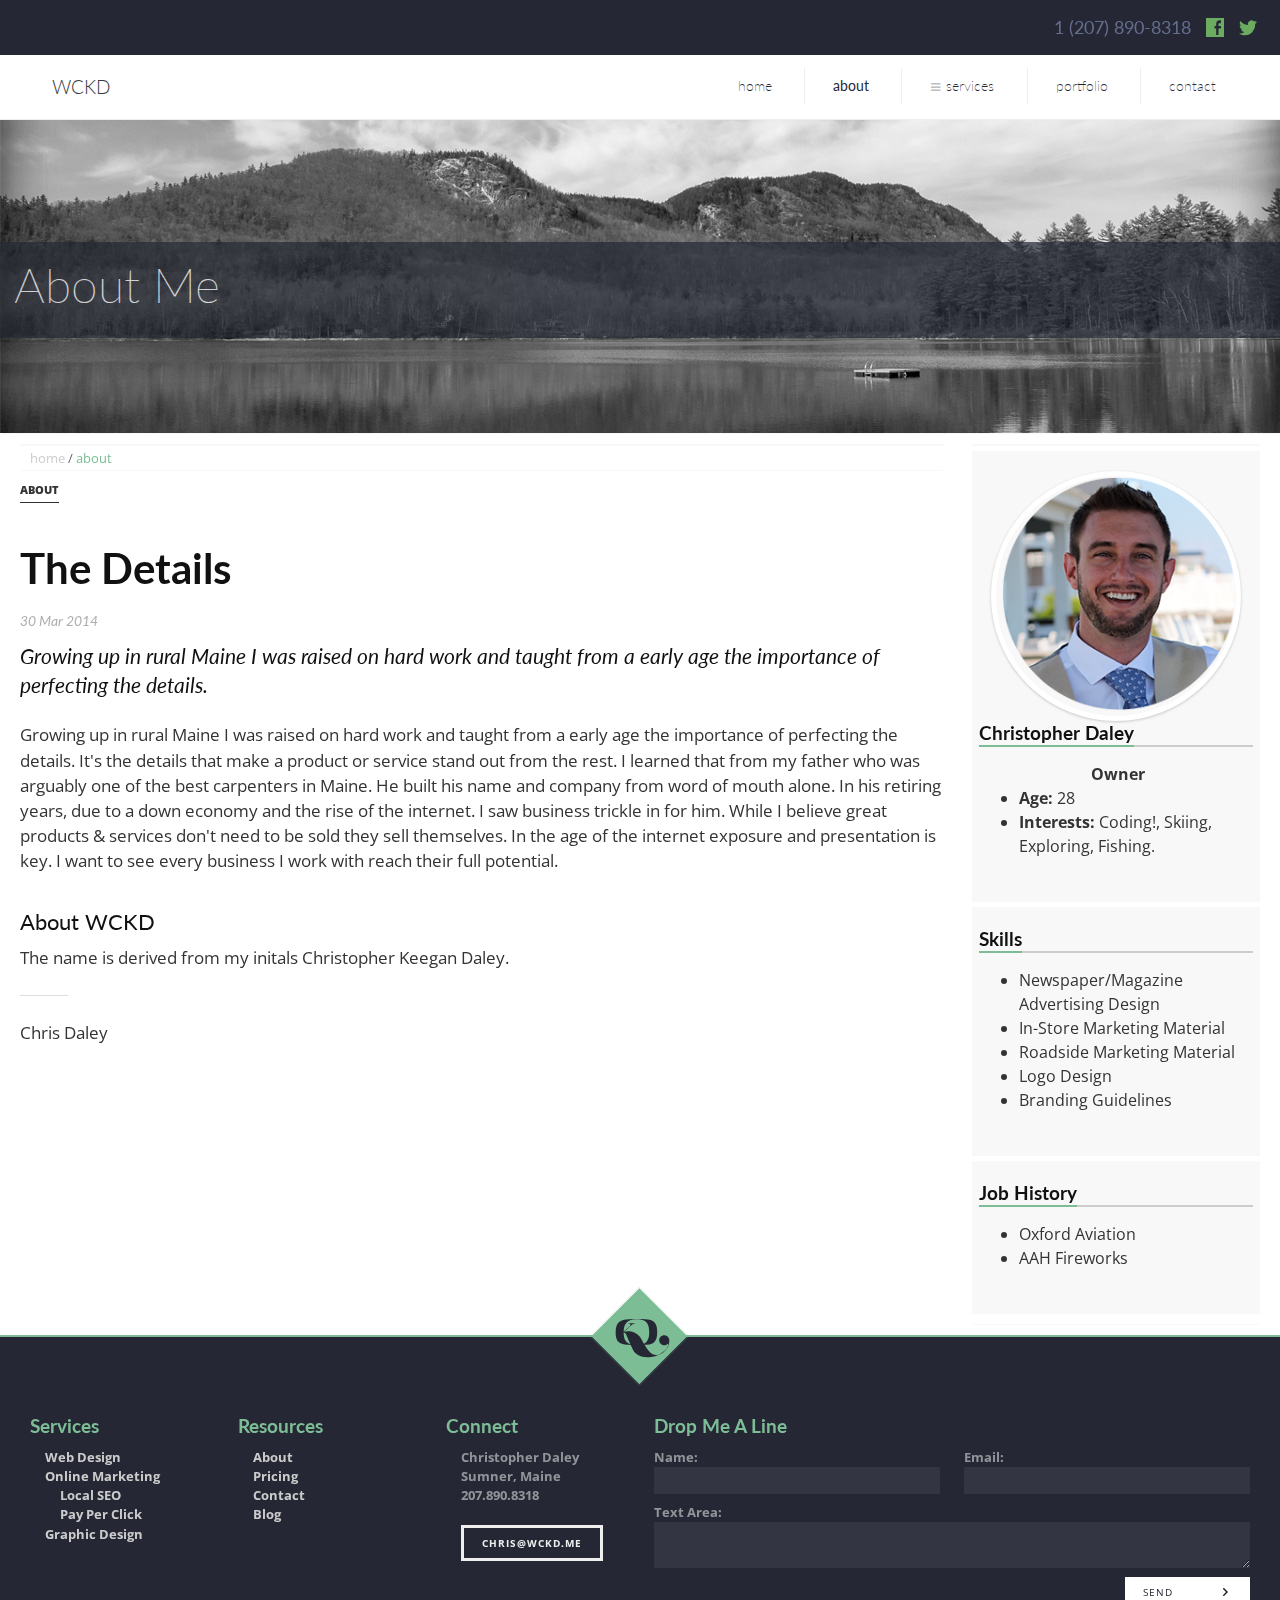
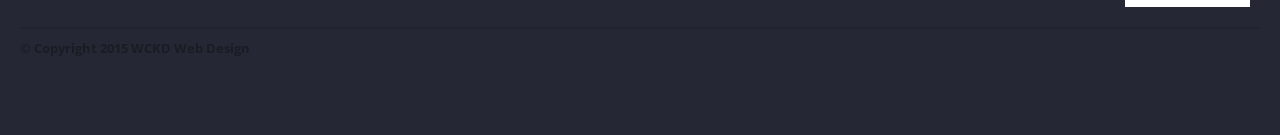
<file: about.html>
<!doctype html>
<!--[if lt IE 7 ]> <html lang="en" class="no-js ie6"> <![endif]-->
<!--[if IE 7 ]>    <html lang="en" class="no-js ie7"> <![endif]-->
<!--[if IE 8 ]>    <html lang="en" class="no-js ie8"> <![endif]-->
<!--[if IE 9 ]>    <html lang="en" class="no-js ie9"> <![endif]-->
<!--[if (gt IE 9)|!(IE)]><!--> <html lang="en" class="no-js"><!--<![endif]-->
<head>
  <meta charset="utf-8">
  <meta http-equiv="X-UA-Compatible" content="IE=edge,chrome=1">
  <title>WCKD Web Design & Online Marketing</title>
  <meta name="description" content="">
  <meta name="viewport" content="width=device-width, initial-scale=1.0, maximum-scale=1.0, user-scalable=0">
  <link rel="shortcut icon" href="/assets/images/favicon.ico">
  <link rel="apple-touch-icon" href="/assets/images/apple-touch-icon-57x57.png">
  <link rel="apple-touch-icon" sizes="72x72" href="/assets/img/apple-touch-icon-72x72.png">
  <link rel="apple-touch-icon" sizes="114x114" href="/assets/img/apple-touch-icon-114x114.png">
  <link href='http://fonts.googleapis.com/css?family=Open+Sans|Open+Sans+Condensed:300' rel='stylesheet' type='text/css'>
  <link href='//fonts.googleapis.com/css?family=Questrial' rel='stylesheet' type='text/css'>
  <link href='//fonts.googleapis.com/css?family=Sanchez:400italic,400' rel='stylesheet' type='text/css'>
  <link rel="stylesheet" href="assets/css/style.css">
  <!--<script src="assets/js/script-ck.js"></script>  -->
  
</head>
<body>
  <!--[if lt IE 7]><p class="chromeframe">Your browser is <em>ancient!</em> <a href="http://browsehappy.com/">Upgrade to a different browser</a> or <a href="http://www.google.com/chromeframe/?redirect=true">install Google Chrome Frame</a> to experience this site.</p><![endif]-->
  
  
  <header class="small">
    <section>
      <article>
        <div class="icon-social">
          <p>1 (207) 890-8318 &nbsp; <a href="https://www.facebook.com/chris.daley.923" class="icon icon-facebook"></a>&nbsp;&nbsp;<a href="https://twitter.com/wckd_me" class="icon icon-twitter"></a></p>
        </div>
      </article>
    </section>
  </header>

  <div class="topbar"><a class="icon-phone" href="tel:+12078908318"></a><span>WCKD</span><button href="#menu" class="menu-link"></button></div>
      
  <nav id="cbp-tm-menu" role="navigation">  
    <div class="logo"><h3>WCKD</h3></div>
    <li><a href="index.html">Home</a></li>
    <li class="current"><a href="about.html">About</a></li>
    <li><a href="javascript:void(0)">Services</a>
      <ul class="cbp-tm-submenu">
        <li><a href="services/web-design.html" class="icon-network">Web Design</a></li>
        <li><a href="services/online-marketing-seo.html" class="icon-cog">Online Marketing & SEO</a></li>
        <li><a href="services/graphics.html" class="icon-pencil">Print & Branding</a></li>
      </ul>
    </li>
    <li><a href="portfolio/portfolio.html">Portfolio</a></li>
    <li><a href="contact.html">Contact</a></li>
  </nav>
  
<section class="hero">  
    <article>
      <img src="/assets/img/mountains-bw.jpg" width="1600px">
    </article>
    <div class="callout">
        <h1>About Me</h1>
    </div>
  
  </section>

  <section class="wrapper aside">
    <div>
<section class="breadcrumb">
    <div>
      <a href="home.html">home</a> /
      <a href="about.html">about</a>
      </div>
    </section>


<article class="type-system-geometric">
  <p class="type">About</p>
  <h1>The Details</h1>
  <p class="date">30 Mar 2014</p>
  <h2>Growing up in rural Maine I was raised on hard work and taught from a early age the importance of perfecting the details.</h2>
  <p>Growing up in rural Maine I was raised on hard work and taught from a early age the importance of perfecting the details. It's the details that make a product or service stand out from the rest. I learned that from my father who was arguably one of the best carpenters in Maine. He built his name and company from word of mouth alone. In his retiring years, due to a down economy and the rise of the internet. I saw business trickle in for him. While I believe great products & services don't need to be sold they sell themselves. In the age of the internet exposure and presentation is key. I want to see every business I work with reach their full potential.</p>
  <h3>About WCKD</h3>
  <p> The name is derived from my initals Christopher Keegan Daley.</p>
  <hr>
  <p class="author">Chris Daley</p>
</article>


    </div>
    <aside>
    
   
    <div>
    <div class="circle-thumbnail"><p class="center"><img src="/assets/img/chris-circle-250.png"></p></div>
      <h4 class="center">Christopher Daley</h4>
      <span class="h-underline"></span>
      <p class="center"><b>Owner</b></p>
      <ul>
      <li><b>Age:</b> 28</li>
      <li><b>Interests:</b> Coding!, Skiing, Exploring, Fishing.</li>
      </ul>
    </div>
    <div>
      <h4>Skills</h4>
      <span class="h-underline"></span>
      <ul>
        <li>Newspaper/Magazine Advertising Design</li>
        <li>In-Store Marketing Material</li>
        <li>Roadside Marketing Material</li>
        <li>Logo Design</li>
        <li>Branding Guidelines</li>
      </ul>
    </div>
    <div>
      <h4>Job History</h4>
      <span class="h-underline"></span>
      <ul>
        <li>Oxford Aviation</li>
        <li>AAH Fireworks</li>
        
      </ul>
    </div>
   </aside>
  </section><!--End Content-->


  <footer>
    <div class="logo wow pulse" data-wow-duration="2s" data-wow-delay=".2s"><img src="/assets/css/logo-square-dark.svg" ></div>
    <section>
      <div class="services">
        <h3>Services</h3>
        <ul>
          <li><a href="/services/web-design.html">Web Design</a></li>
          <li><a href="/services/online-marketing-seo.html">Online Marketing</a>
            <ul>
              <li><a href="/services/local-seo.html">Local SEO</a></li>
              <li><a href="/services/ppc.html">Pay Per Click</a></li>
            </ul>
          </li>
          <li><a href="/services/graphic-design.html">Graphic Design</a></li>
        </ul>
      </div>
      <div class="resources">
        <h3>Resources</h3>
        <ul>
          <li><a href="/about.html">About</a></li>
          <li><a href="/pricing.html">Pricing</a></li>
          <li><a href="/contact.html">Contact</a></li>
          <li><a href="/blog.html">Blog</a>
          </li>
        </ul>
      </div>
      <div class="connect">
        <h3>Connect</h3>
        <ul>
          <li>Christopher Daley</li>
          <li>Sumner, Maine</li>
          <li>207.890.8318</li>
          <br>
          <a href="mailto:chris@wckd.me?Subject=Hey%20Chris!" class="button light outline" title="email">chris@wckd.me</a>
        </ul>
      </div>
      <div class="form">
        <h3>Drop Me A Line</h3>
        <form>
          <span class="split">
          <p><label for="name">Name:</label>
              <input type="text" id="name" /></p>
          </span>
          <span class="split right">
          <p><label for="email">Email:</label>
              <input type="text" id="email" /></p>
              </span>
              <span class="message">
              <p><label for="message">Text Area:</label>
              <textarea id="message"></textarea></p>
              </span>
              <button href="/for-us" class="button light right" title="Send">Send<span class="arrow"></span></button>
            </form>
      </div>
    </section>
    <div class="bottom-bar"><div><p>&copy; Copyright 2015 WCKD Web Design</p></div></div>
  </footer>


  <script src="http://ajax.googleapis.com/ajax/libs/jquery/1.8/jquery.min.js"></script>
  
  <script src="assets/js/plugins.min.js"></script>
  <script src="assets/js/jquery.typer.js"></script>
  <script src="assets/js/modernizr.custom.js"></script>
  
    
    <script type="text/javascript">
      $(function () {
            $('[data-typer-targets]').typer();
            $('h2#typer').typeTo("WCKD Web Design & Online Marketing");
        });
        
      $(window).load(function(){
           $("#cbp-tm-menu").sticky({ topSpacing: 0 });
        });
    
      var menu = new cbpTooltipMenu( document.getElementById( 'cbp-tm-menu' ) );
        
      $(document).ready(function() {
        $('body').addClass('js');
        var $menu = $('#cbp-tm-menu'),
        $menulink = $('.menu-link');
  
      $menulink.click(function() {
        $menulink.toggleClass('active');
        $menu.toggleClass('active');
        return false;
      });});
    </script>

</body>

</html>
</file>
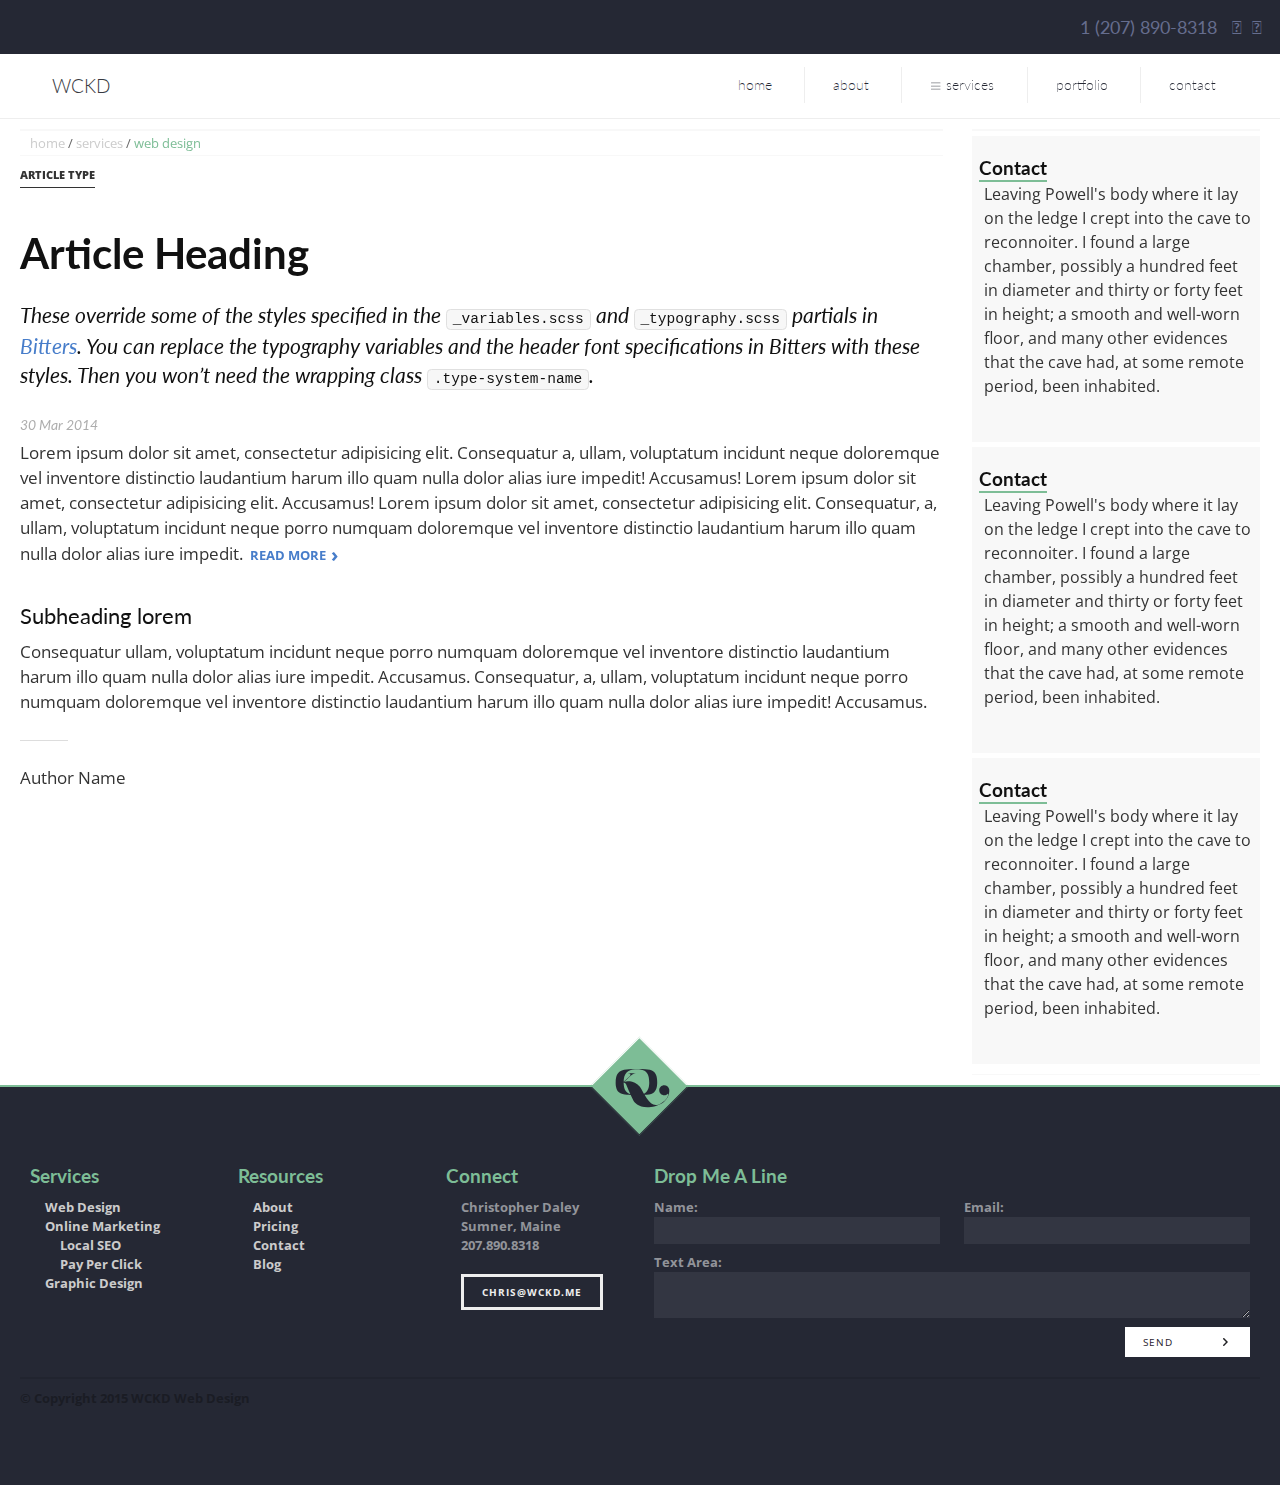
<file: blog.html>
<!doctype html>
<!--[if lt IE 7 ]> <html lang="en" class="no-js ie6"> <![endif]-->
<!--[if IE 7 ]>    <html lang="en" class="no-js ie7"> <![endif]-->
<!--[if IE 8 ]>    <html lang="en" class="no-js ie8"> <![endif]-->
<!--[if IE 9 ]>    <html lang="en" class="no-js ie9"> <![endif]-->
<!--[if (gt IE 9)|!(IE)]><!--> <html lang="en" class="no-js"><!--<![endif]-->
<head>
  <meta charset="utf-8">
  <meta http-equiv="X-UA-Compatible" content="IE=edge,chrome=1">
  <title>WCKD Web Design & Online Marketing</title>
  <meta name="description" content="">
  <meta name="viewport" content="width=device-width, initial-scale=1.0, maximum-scale=1.0, user-scalable=0">
  <link rel="shortcut icon" href="/assets/images/favicon.ico">
  <link rel="apple-touch-icon" href="/assets/images/apple-touch-icon-57x57.png">
  <link rel="apple-touch-icon" sizes="72x72" href="/assets/img/apple-touch-icon-72x72.png">
  <link rel="apple-touch-icon" sizes="114x114" href="/assets/img/apple-touch-icon-114x114.png">
  <link href='http://fonts.googleapis.com/css?family=Open+Sans|Open+Sans+Condensed:300' rel='stylesheet' type='text/css'>
  <link href='//fonts.googleapis.com/css?family=Questrial' rel='stylesheet' type='text/css'>
  <link href='//fonts.googleapis.com/css?family=Sanchez:400italic,400' rel='stylesheet' type='text/css'>
  <link rel="stylesheet" href="/assets/css/style.css">
  <!--<script src="assets/js/script-ck.js"></script>  -->
  
</head>
<body>
  <!--[if lt IE 7]><p class="chromeframe">Your browser is <em>ancient!</em> <a href="http://browsehappy.com/">Upgrade to a different browser</a> or <a href="http://www.google.com/chromeframe/?redirect=true">install Google Chrome Frame</a> to experience this site.</p><![endif]-->
  
  
  <header class="small">
    <section>
      <article>
        <div class="icon-social">
          <p>1 (207) 890-8318 &nbsp; <span class="icon-facebook"></span>&nbsp;&nbsp;<span class="icon-twitter"></span></p>
        </div>
      </article>
    </section>
  </header>

  <div class="topbar"><a class="icon-phone" href="tel:+12078908318"></a><span>WCKD</span><button href="#menu" class="menu-link"></button></div>
      
  <nav id="cbp-tm-menu" role="navigation">  
    <div class="logo"><h3>WCKD</h3></div>
    <li><a href="/index.html">Home</a></li>
    <li><a href="/about.html">About</a></li>
    <li><a href="javascript:void(0)">Services</a>
      <ul class="cbp-tm-submenu">
        <li><a href="/services/web-design.html" class="icon-network">Web Design</a></li>
        <li><a href="/services/online-marketing-seo.html" class="icon-cog">Online Marketing & SEO</a></li>
        <li><a href="/services/graphics.html" class="icon-pencil">Print & Branding</a></li>
      </ul>
    </li>
    <li><a href="/portfolio/portfolio.html">Portfolio</a></li>
    <li><a href="/contact.html">Contact</a></li>
  </nav>
  


  <section class="wrapper aside">
    <div>
<section class="breadcrumb">
    <div>
      <a href="home.html">home</a> /<!--<img src="../assets/css/arrow-right-black.svg" width="5px">--> 
      <a href="services.html">services</a> /
      <a href="web-design.html">web design</a>
      </div>
    </section>


<article class="type-system-geometric">
  <p class="type">Article Type</p>
  <h1>Article Heading</h1>
  <h2>These override some of the styles specified in the <code>_variables.scss</code> and <code>_typography.scss</code> partials in <a href="//bitters.bourbon.io">Bitters</a>. You can replace the typography variables and the header font specifications in Bitters with these styles. Then you won&rsquo;t need the wrapping class <code>.type-system-name</code>.</h2>
  <p class="date">30 Mar 2014</p>
  <p><span>Lorem ipsum dolor sit amet</span>, consectetur adipisicing elit. Consequatur a, ullam, voluptatum incidunt neque doloremque vel inventore distinctio laudantium harum</a> illo quam nulla dolor alias iure impedit! Accusamus! Lorem ipsum dolor sit amet, consectetur adipisicing elit. Accusamus! Lorem ipsum dolor sit amet, consectetur adipisicing elit. Consequatur, a, ullam, voluptatum incidunt neque porro numquam doloremque vel inventore distinctio laudantium harum illo quam nulla dolor alias iure impedit.
    <a href="javascript:void(0)" class="read-more">Read More <span>&rsaquo;</span></a>
  </p>
  <h3>Subheading lorem</h3>
  <p><span>Consequatur ullam, voluptatum</span> incidunt neque porro numquam doloremque vel inventore distinctio laudantium harum illo quam nulla dolor alias iure impedit. Accusamus. Consequatur, a, ullam, voluptatum incidunt neque porro numquam doloremque vel inventore distinctio laudantium harum illo quam nulla dolor alias iure impedit! Accusamus.</p>
  <hr>
  <p class="author">Author Name</p>
</article>


    </div>
    <aside>
    <div>
      <h4>Contact</h4>
      <p>Leaving Powell's body where it lay on the ledge I crept into the cave to reconnoiter. I found a large chamber, possibly a hundred feet in diameter and thirty or forty feet in height; a smooth and well-worn floor, and many other evidences that the cave had, at some remote period, been inhabited.</p>
      </div>
    <div>
      <h4>Contact</h4>
      <p>Leaving Powell's body where it lay on the ledge I crept into the cave to reconnoiter. I found a large chamber, possibly a hundred feet in diameter and thirty or forty feet in height; a smooth and well-worn floor, and many other evidences that the cave had, at some remote period, been inhabited.</p>
    </div>
    <div>
      <h4>Contact</h4>
      <p>Leaving Powell's body where it lay on the ledge I crept into the cave to reconnoiter. I found a large chamber, possibly a hundred feet in diameter and thirty or forty feet in height; a smooth and well-worn floor, and many other evidences that the cave had, at some remote period, been inhabited.</p>
    </div>
   </aside>
  </section><!--End Content-->


  <footer>
    <div class="logo wow pulse" data-wow-duration="2s" data-wow-delay=".2s"><img src="/assets/css/logo-square-dark.svg" ></div>
    <section>
      <div class="services">
        <h3>Services</h3>
        <ul>
          <li><a href="/services/web-design.html">Web Design</a></li>
          
          <li><a href="/services/online-marketing-seo.html">Online Marketing</a>
            <ul>
              <li><a href="/services/local-seo.html">Local SEO</a></li>
              <li><a href="/services/ppc.html">Pay Per Click</a></li>
            </ul>
          </li>
          <li><a href="/services/graphic-design.html">Graphic Design</a></li>
        </ul>
      </div>
      <div class="resources">
        <h3>Resources</h3>
        <ul>
          <li><a href="/about.html">About</a></li>
          <li><a href="/pricing.html">Pricing</a></li>
          <li><a href="/contact.html">Contact</a></li>
          <li><a href="/blog.html">Blog</a>
          </li>
        </ul>
      </div>
      <div class="connect">
        <h3>Connect</h3>
        <ul>
          <li>Christopher Daley</li>
          <li>Sumner, Maine</li>
          <li>207.890.8318</li>
          <br>
          <a href="mailto:chris@wckd.me?Subject=Hey%20Chris!" class="button light outline" title="email">chris@wckd.me</a>
        </ul>
      </div>
      <div class="form">
        <h3>Drop Me A Line</h3>
        <form>
          <span class="split">
          <p><label for="name">Name:</label>
              <input type="text" id="name" /></p>
          </span>
          <span class="split right">
          <p><label for="email">Email:</label>
              <input type="text" id="email" /></p>
              </span>
              <span class="message">
              <p><label for="message">Text Area:</label>
              <textarea id="message"></textarea></p>
              </span>
              <button href="/for-us" class="button light right" title="Send">Send<span class="arrow"></span></button>
            </form>
      </div>
    </section>
    <div class="bottom-bar"><div><p>&copy; Copyright 2015 WCKD Web Design</p></div></div>
  </footer>


  <script src="http://ajax.googleapis.com/ajax/libs/jquery/1.8/jquery.min.js"></script>
  
  <script src="/assets/js/plugins.min.js"></script>
  <script src="/assets/js/jquery.typer.js"></script>
  <script src="/assets/js/modernizr.custom.js"></script>
  
    
    <script type="text/javascript">
      $(function () {
            $('[data-typer-targets]').typer();
            $('h2#typer').typeTo("WCKD Web Design & Online Marketing");
        });
        
      $(window).load(function(){
           $("#cbp-tm-menu").sticky({ topSpacing: 0 });
        });
    
      var menu = new cbpTooltipMenu( document.getElementById( 'cbp-tm-menu' ) );
        
      $(document).ready(function() {
        $('body').addClass('js');
        var $menu = $('#cbp-tm-menu'),
        $menulink = $('.menu-link');
  
      $menulink.click(function() {
        $menulink.toggleClass('active');
        $menu.toggleClass('active');
        return false;
      });});
    </script>

</body>

</html>
</file>
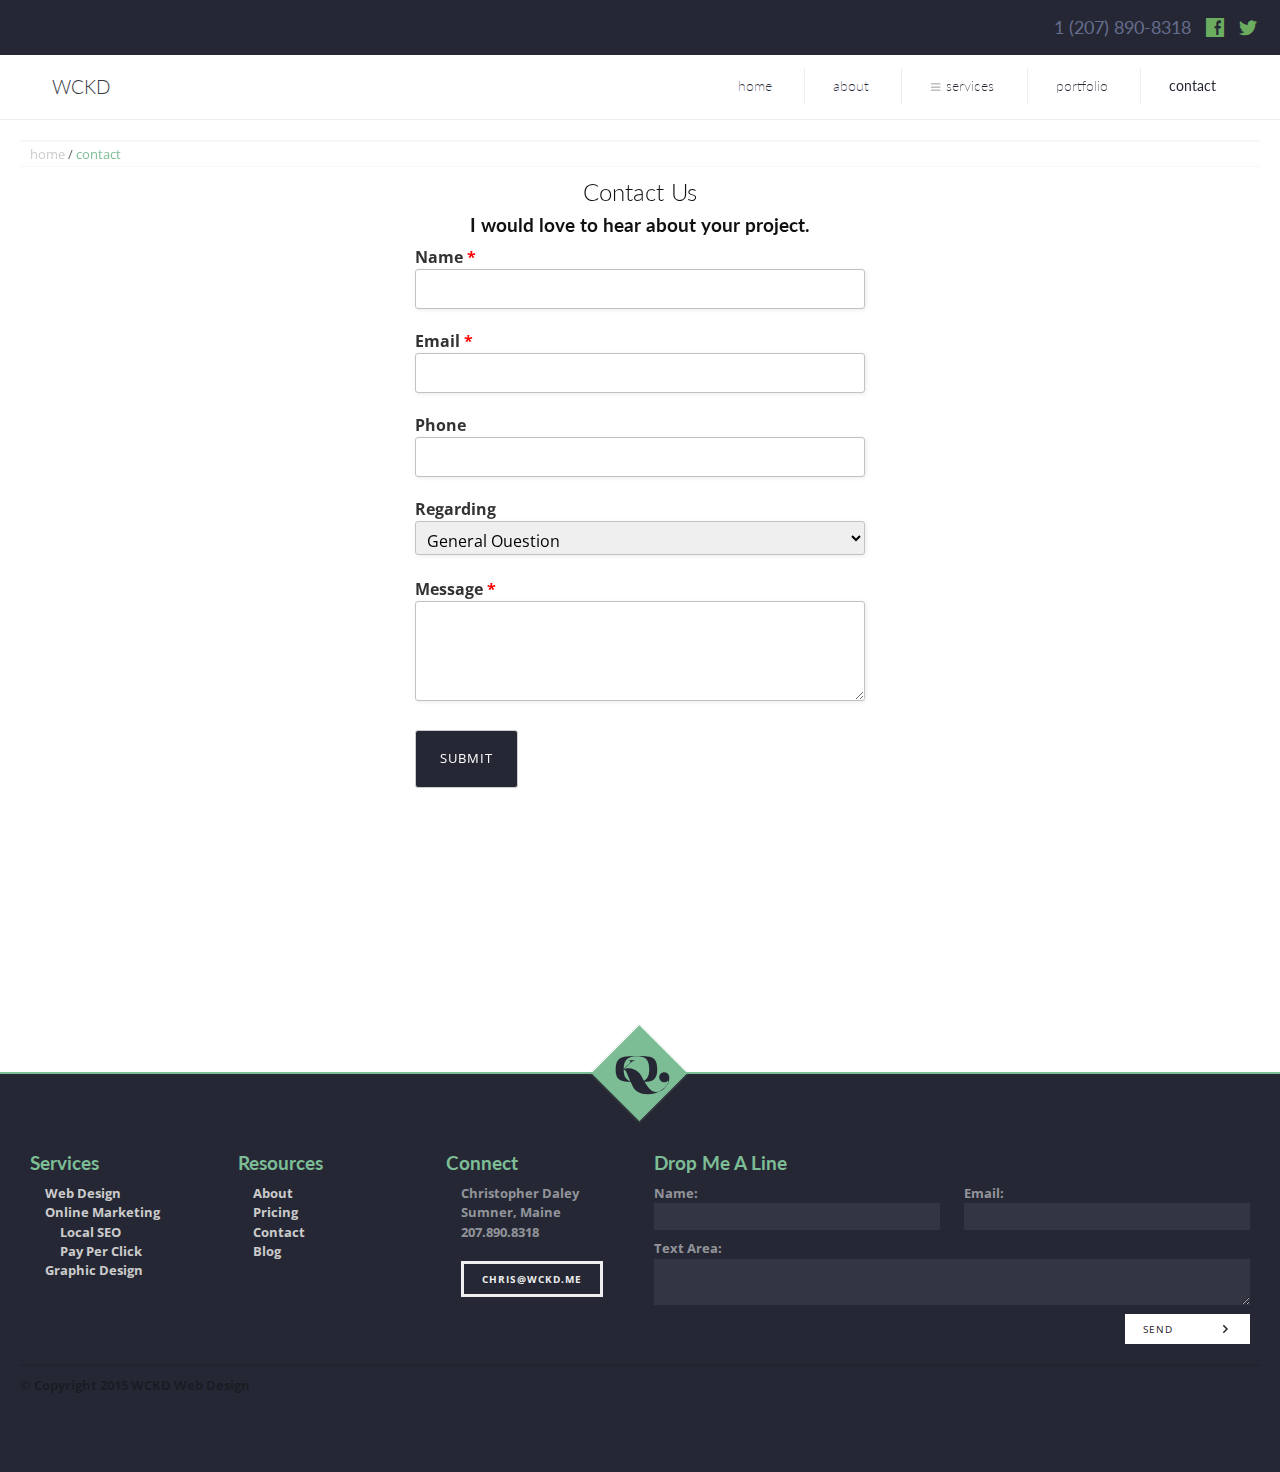
<file: contact.html>
<!doctype html>
<!--[if lt IE 7 ]> <html lang="en" class="no-js ie6"> <![endif]-->
<!--[if IE 7 ]>    <html lang="en" class="no-js ie7"> <![endif]-->
<!--[if IE 8 ]>    <html lang="en" class="no-js ie8"> <![endif]-->
<!--[if IE 9 ]>    <html lang="en" class="no-js ie9"> <![endif]-->
<!--[if (gt IE 9)|!(IE)]><!--> <html lang="en" class="no-js"><!--<![endif]-->
<head>
	<meta charset="utf-8">
	<meta http-equiv="X-UA-Compatible" content="IE=edge,chrome=1">
	<title>WCKD Web Design & Online Marketing</title>
	<meta name="description" content="">
	<meta name="viewport" content="width=device-width, initial-scale=1.0, maximum-scale=1.0, user-scalable=0">
	<link rel="shortcut icon" href="/assets/images/favicon.ico">
	<link rel="apple-touch-icon" href="/assets/images/apple-touch-icon-57x57.png">
	<link rel="apple-touch-icon" sizes="72x72" href="/assets/img/apple-touch-icon-72x72.png">
	<link rel="apple-touch-icon" sizes="114x114" href="/assets/img/apple-touch-icon-114x114.png">
	<link href='http://fonts.googleapis.com/css?family=Open+Sans|Open+Sans+Condensed:300' rel='stylesheet' type='text/css'>
	<link rel="stylesheet" href="/assets/css/style.css">
	<!--<script src="assets/js/script-ck.js"></script>	-->
	<script src="http://ajax.googleapis.com/ajax/libs/jquery/2.0.0/jquery.min.js"></script>
	<script src="/assets/js/jquery.maskedinput.js" type="text/javascript"></script>
<script type="text/javascript">
$(document).ready(function() {
    $("#submit_btn").click(function() { 
       
	    var proceed = true;
        //simple validation at client's end
        //loop through each field and we simply change border color to red for invalid fields		
		$("#contact_form input[required=true], #contact_form textarea[required=true]").each(function(){
			$(this).css('border-color',''); 
			if(!$.trim($(this).val())){ //if this field is empty 
				$(this).css('border-color','red'); //change border color to red   
				proceed = false; //set do not proceed flag
			}
			//check invalid email
			var email_reg = /^([\w-\.]+@([\w-]+\.)+[\w-]{2,4})?$/; 
			if($(this).attr("type")=="email" && !email_reg.test($.trim($(this).val()))){
				$(this).css('border-color','red'); //change border color to red   
				proceed = false; //set do not proceed flag				
			}
			//if ($('input#website').val().length != 0) {
           // proceed = false; //set do not proceed flag
        //} 	
		});
       
        if(proceed) //everything looks good! proceed...
        {
			//get input field values data to be sent to server
            post_data = {
				'user_name'		: $('input[name=name]').val(), 
				'user_email'	: $('input[name=email]').val(), 
				//'country_code'	: $('input[name=phone1]').val(), 
				'phone_number'	: $('input[name=phone2]').val(), 
				'subject'		: $('select[name=subject]').val(), 
				'msg'			: $('textarea[name=message]').val()
				//'url'			: $('input[name=url]').val()
			};
            
            //Ajax post data to server
            $.post('contact.php', post_data, function(response){  
				if(response.type == 'error'){ //load json data from server and output message     
					output = '<div class="error">'+response.text+'</div>';
				}else{
				    output = '<div class="success">'+response.text+'</div>';
					//reset values in all input fields
					$("#contact_form  input[required=true], #contact_form textarea[required=true]").val(''); 
					$("#contact_form #contact_body").slideUp(); //hide form after success
				}
				$("#contact_form #contact_results").hide().html(output).slideDown();
            }, 'json');
        }
    });
    
    //reset previously set border colors and hide all message on .keyup()
    $("#contact_form  input[required=true], #contact_form textarea[required=true]").keyup(function() { 
        $(this).css('border-color',''); 
        $("#result").slideUp();
    });
});

jQuery(function($){
   $("#date").mask("99/99/9999",{placeholder:"mm/dd/yyyy"});
   $("#phone").mask("(999) 999-9999");
   $("#tin").mask("99-9999999");
   $("#ssn").mask("999-99-9999");
});


</script>
<script>

</script>
</head>
<body>
	<!--[if lt IE 7]><p class="chromeframe">Your browser is <em>ancient!</em> <a href="http://browsehappy.com/">Upgrade to a different browser</a> or <a href="http://www.google.com/chromeframe/?redirect=true">install Google Chrome Frame</a> to experience this site.</p><![endif]-->
	
	
	<header class="small">
		<section>
			<article>
				<div class="icon-social">
					<p>1 (207) 890-8318 &nbsp; <a href="https://www.facebook.com/chris.daley.923" class="icon icon-facebook"></a>&nbsp;&nbsp;<a href="https://twitter.com/wckd_me" class="icon icon-twitter"></a></p>
				</div>
			</article>
		</section>
	</header>

	<div class="topbar"><a class="icon-phone" href="tel:+12078908318"></a><span>WCKD</span><button href="#menu" class="menu-link"></button></div>
			
	<nav id="cbp-tm-menu" role="navigation">	
		<div class="logo"><h3>WCKD</h3></div>
		<li><a href="/index.html">Home</a></li>
		<li><a href="/about.html">About</a></li>
		<li><a href="javascript:void(0)">Services</a>
			<ul class="cbp-tm-submenu">
				<li><a href="/services/web-design.html" class="icon-network">Web Design</a></li>
				<li><a href="/services/online-marketing-seo.html" class="icon-cog">Online Marketing & SEO</a></li>
				<li><a href="/services/graphics.html" class="icon-pencil">Print & Branding</a></li>
			</ul>
		</li>
		<li><a href="/portfolio/portfolio.html">Portfolio</a></li>
		<li class="current"><a href="contact.html">Contact</a></li>
	</nav>
	<section class="content">
	<section class="breadcrumb">
		<div>
			<a href="home.html">home</a> / 
			<a href="contact.html">contact</a>
			</div>
		</section>

	<h3 class="center">Contact Us</h3><h4 class="center">I would love to hear about your project.</h4>
	<div class="form-style" id="contact_form">
    
    <div id="contact_results"></div>
    <div id="contact_body">
        <label><span>Name <span class="required">*</span></span>
            <input type="text" name="name" id="name" required="true" class="input-field"/>
        </label>
        <label><span>Email <span class="required">*</span></span>
            <input type="email" name="email" required="true" class="input-field"/>
        </label>
        <label><span>Phone</span>
         
            <input type="text" name="phone2" maxlength="15"  required="true" class="tel-number-field" id="phone"/>
        </label>
            <label for="subject"><span>Regarding</span>
            <select name="subject" class="select-field">
            <option value="General Question">General Question</option>
            <option value="Advertise">Advertisement</option>
            <option value="Partnership">Partnership Opportunity</option>
            </select>
        </label>
        <label for="field5"><span>Message <span class="required">*</span></span>
            <textarea name="message" id="message" class="textarea-field" required="true"></textarea>
        </label>
       <!-- <input type="text" name="url" class="input-field" value=""/>-->
        
        <label>
            <span>&nbsp;</span><input type="submit" id="submit_btn" value="Submit" class="button"/>
        </label>
    </div>
</div>

</section>	


			<div class="block-triangle-up"><img src="assets/img/svg/block-triangle-up.svg"></div>
<div id="map-canvas"></div>




	


	<footer>
		<div class="logo wow pulse" data-wow-duration="2s" data-wow-delay=".2s"><img src="/assets/css/logo-square-dark.svg" ></div>
		<section>
			<div class="services">
				<h3>Services</h3>
				<ul>
					<li><a href="/services/web-design.html">Web Design</a></li>
					
					<li><a href="/services/online-marketing-seo.html">Online Marketing</a>
						<ul>
							<li><a href="/services/local-seo.html">Local SEO</a></li>
							<li><a href="/services/ppc.html">Pay Per Click</a></li>
						</ul>
					</li>
					<li><a href="/services/graphic-design.html">Graphic Design</a></li>
				</ul>
			</div>
			<div class="resources">
				<h3>Resources</h3>
				<ul>
					<li><a href="/about.html">About</a></li>
					<li><a href="/pricing.html">Pricing</a></li>
					<li><a href="/contact.html">Contact</a></li>
					<li><a href="/blog.html">Blog</a>
					</li>
				</ul>
			</div>
			<div class="connect">
				<h3>Connect</h3>
				<ul>
					<li>Christopher Daley</li>
					<li>Sumner, Maine</li>
					<li>207.890.8318</li>
					<br>
					<a href="mailto:chris@wckd.me?Subject=Hey%20Chris!" class="button light outline" title="email">chris@wckd.me</a>
				</ul>
			</div>
			<div class="form">
				<h3>Drop Me A Line</h3>
				<form>
					<span class="split">
					<p><label for="name">Name:</label>
        			<input type="text" id="name" /></p>
					</span>
					<span class="split right">
					<p><label for="email">Email:</label>
        			<input type="text" id="email" /></p>
        			</span>
        			<span class="message">
      				<p><label for="message">Text Area:</label>
        			<textarea id="message"></textarea></p>
        			</span>
        			<button href="/for-us" class="button light right" title="Send">Send<span class="arrow"></span></button>
        		</form>
			</div>
		</section>
		<div class="bottom-bar"><div><p>&copy; Copyright 2015 WCKD Web Design</p></div></div>
	</footer>


	<!--<script src="http://ajax.googleapis.com/ajax/libs/jquery/1.8/jquery.min.js"></script>-->
	
	<script src="/assets/js/plugins.min.js"></script>
	<script src="/assets/js/modernizr.custom.js"></script>
	<script type="text/javascript" src="http://maps.google.com/maps/api/js?sensor=false"></script>
	
		
		<script type="text/javascript">
			$(function () {
      			$('[data-typer-targets]').typer();
      			$('h2#typer').typeTo("WCKD Web Design & Online Marketing");
    		});
    		
			$(window).load(function(){
     			 $("#cbp-tm-menu").sticky({ topSpacing: 0 });
    		});
		
			var menu = new cbpTooltipMenu( document.getElementById( 'cbp-tm-menu' ) );
        
			$(document).ready(function() {
  			$('body').addClass('js');
  			var $menu = $('#cbp-tm-menu'),
    		$menulink = $('.menu-link');
  
			$menulink.click(function() {
  			$menulink.toggleClass('active');
  			$menu.toggleClass('active');
  			return false;
			});});
		</script>
		
<script type="text/javascript">
var map;

function initialize() {
	var latlng = new google.maps.LatLng(44.41, -70.47746489999997);
	var mapOptions = {
		zoom: 9,
		scrollwheel: false,
    	navigationControl: false,
    	mapTypeControl: false,
    	scaleControl: false,
    	draggable: false,
		center: new google.maps.LatLng(44.47, -70.47746489999997),
		styles: [
    {
        "featureType": "all",
        "elementType": "all",
        "stylers": [
            {
                "hue": "#16a085"
            },
            {
                "saturation": 0
            }
        ]
    },
    {
        "featureType": "road",
        "elementType": "geometry",
        "stylers": [
            {
                "visibility": "simplified"
            },
            {
                "lightness": 100
            }
        ]
    },
    {
        "featureType": "road",
        "elementType": "labels",
        "stylers": [
            {
                "visibility": "off"
            }
        ]
    }
]						
	};
	map = new google.maps.Map(document.getElementById('map-canvas'), mapOptions);
	marker = new google.maps.Marker({map: map,position: new google.maps.LatLng(44.39998689999999, -70.47746489999997)});
	infowindow = new google.maps.InfoWindow({content:"<b>WCKD Media</b><br/> Sumner, Maine" });
	//google.maps.event.addListener(marker, "click", function(){infowindow.open(map,marker);});
	infowindow.open(map,marker);
// Map Marker
			var marker = new google.maps.Marker({
				map: map,
				draggable: false,
				position: latlng,
				icon: "assets/css/logo-square-small.svg"
			});

}

google.maps.event.addDomListener(window, 'load', initialize);
</script>			
</body>

</html>
</file>
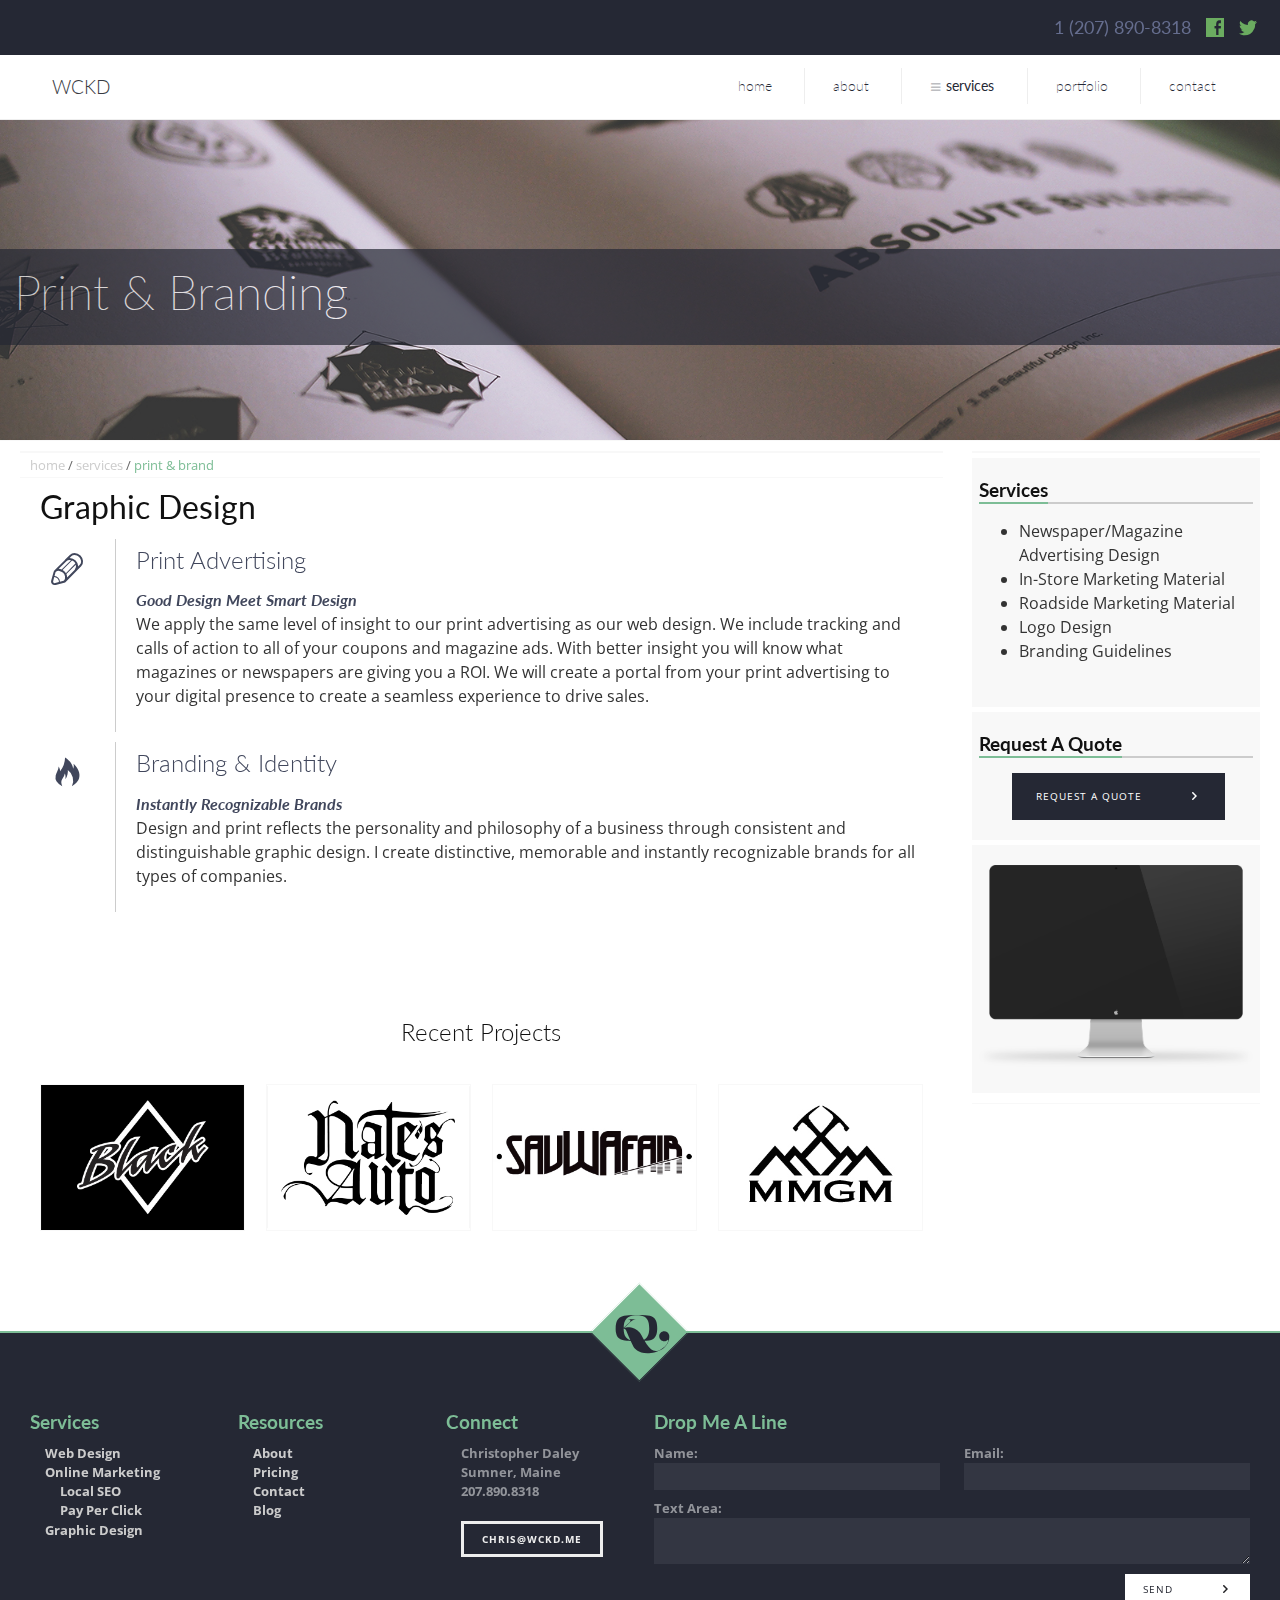
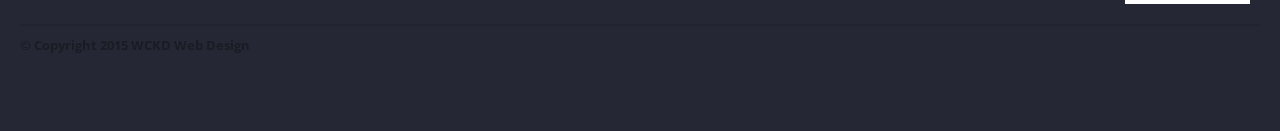
<file: services/graphics.html>
<!doctype html>
<!--[if lt IE 7 ]> <html lang="en" class="no-js ie6"> <![endif]-->
<!--[if IE 7 ]>    <html lang="en" class="no-js ie7"> <![endif]-->
<!--[if IE 8 ]>    <html lang="en" class="no-js ie8"> <![endif]-->
<!--[if IE 9 ]>    <html lang="en" class="no-js ie9"> <![endif]-->
<!--[if (gt IE 9)|!(IE)]><!--> <html lang="en" class="no-js"><!--<![endif]-->
<head>
	<meta charset="utf-8">
	<meta http-equiv="X-UA-Compatible" content="IE=edge,chrome=1">
	<title>WCKD Web Design & Online Marketing</title>
	<meta name="description" content="">
	<meta name="viewport" content="width=device-width, initial-scale=1.0, maximum-scale=1.0, user-scalable=0">
	<link rel="shortcut icon" href="/assets/images/favicon.ico">
	<link rel="apple-touch-icon" href="/assets/images/apple-touch-icon-57x57.png">
	<link rel="apple-touch-icon" sizes="72x72" href="/assets/img/apple-touch-icon-72x72.png">
	<link rel="apple-touch-icon" sizes="114x114" href="/assets/img/apple-touch-icon-114x114.png">
	<link href='http://fonts.googleapis.com/css?family=Open+Sans|Open+Sans+Condensed:300' rel='stylesheet' type='text/css'>
	<link rel="stylesheet" href="/assets/css/style.css">
	<!--<script src="assets/js/script-ck.js"></script>	-->
	
</head>
<body>
	<!--[if lt IE 7]><p class="chromeframe">Your browser is <em>ancient!</em> <a href="http://browsehappy.com/">Upgrade to a different browser</a> or <a href="http://www.google.com/chromeframe/?redirect=true">install Google Chrome Frame</a> to experience this site.</p><![endif]-->
	
	
	<header class="small">
		<section>
			<article>
				<div class="icon-social">
					<p>1 (207) 890-8318 &nbsp; <a href="https://www.facebook.com/chris.daley.923" class="icon icon-facebook"></a>&nbsp;&nbsp;<a href="https://twitter.com/wckd_me" class="icon icon-twitter"></a></p>
				</div>
			</article>
		</section>
	</header>

	<div class="topbar"><a class="icon-phone" href="tel:+12078908318"></a><span>WCKD</span><button href="#menu" class="menu-link"></button></div>
			
	<nav id="cbp-tm-menu" role="navigation">	
		<div class="logo"><h3>WCKD</h3></div>
		<li><a href="/index.html">Home</a></li>
		<li><a href="/about.html">About</a></li>
		<li class="current"><a href="javascript:void(0)">Services</a>
			<ul class="cbp-tm-submenu">
				<li><a href="web-design.html" class="icon-network">Web Design</a></li>
				<li><a href="online-marketing-seo.html" class="icon-cog">Online Marketing & SEO</a></li>
				<li class="current"><a href="graphics.html" class="icon-pencil">Print & Branding</a></li>
			</ul>
		</li>
		<li><a href="/portfolio/portfolio.html">Portfolio</a></li>
		<li><a href="/contact.html">Contact</a></li>
	</nav>
	
	
	
	<section class="hero">	
		<article>
			<img src="/assets/img/print-brand-header.jpg" width="1600px">
		</article>
		<div class="callout">
				<h1>Print & Branding</h1>
		</div>
	
	</section>

	<section class="wrapper aside">
	 <div>
		<section class="breadcrumb">
		<div>
			<a href="/index.html">home</a> /<!--<img src="../assets/css/arrow-right-black.svg" width="5px">--> 
			<a href="javascript:void(0)">services</a> /
			<a href="/services/graphic-design.html">print & brand</a>
			</div>
		</section>
		<section class="intro">
			<div>
				<h2>Graphic Design</h2>
				<div class="info">
					<section>
						<div class="icon">
							<div class="icon-pencil"></div>
							<h3>Print Advertising</h3>
						</div>
						<article>
							<h3>Print Advertising</h3>
							<h5>Good Design Meet Smart Design</h5>
							<p>We apply the same level of insight to our print advertising as our web design. We include tracking and calls of action to all of your coupons and magazine ads. With better insight you will know what magazines or newspapers are giving you a ROI. We will create a portal from your print advertising to your digital presence to create a seamless experience to drive sales.</p>
						</article>
					</section>
					<section>
						<div class="icon">
							<div class="icon-fire"></div>
							<h3>Branding & Identity</h3>
						</div>
						<article>
							<h3>Branding & Identity</h3>
							<h5>Instantly Recognizable Brands</h5>
							<p>Design and print reflects the personality and philosophy of a business through consistent and distinguishable graphic design. I create distinctive, memorable and instantly recognizable brands for all types of companies.</p>
						</article>
					</section>
					
				</div>
			</div>
		</section>

		<section class="preview wrap">
			<div>
				<h3>Recent Projects</h3>
				<ul class="cs-style-3">
				<li>
					<figure>
						<img src="/assets/img/portfolio/p-3-logo_black-diamond.jpg" alt="img04">
						<figcaption>
							<h3>Black Diamond Steakhouse</h3>
							<span>Logos</span>
							<a href="http://dribbble.com/shots/1116685-Settings">Take a look</a>
						</figcaption>
					</figure>
				</li>
				<li>
					<figure>
						<img src="/assets/img/portfolio/logo-nates-auto-bw-350.png" alt="img01">
						<figcaption>
							<h3>Nates Auto</h3>
							<span>Logos</span>
							<a href="/assets/img/portfolio/logo-nates-auto-c-700.png" data-lightbox="logo" data-title="Nates Auto Logo" class="icon icon-search">Take a look</a>
						</figcaption>
					</figure>
				</li>
				<li>
					<figure>
						<img src="/assets/img/portfolio/p-3-logo_savwafair.jpg" alt="img02">
						<figcaption>
							<h3>DJ Savwafair</h3>
							<span>Logos</span>
							<a href="http://dribbble.com/shots/1115960-Music">Take a look</a>
						</figcaption>
					</figure>
				</li>
				<li>
					<figure>
						<img src="/assets/img/portfolio/p-3-maine-mineral-gem.jpg" alt="img05">
						<figcaption>
							<h3>Maine Mineral & Gem Museum</h3>
							<span>Logos</span>
							<a href="http://dribbble.com/shots/1116775-Safari">Take a look</a>
						</figcaption>
					</figure>
				</li>
				</ul>
			</div>
		</section>

	 </div>
	  <aside>
		<div>
			<h4>Services</h4>
			<span class="h-underline"></span>
			<ul>
				<li>Newspaper/Magazine Advertising Design</li>
				<li>In-Store Marketing Material</li>
				<li>Roadside Marketing Material</li>
				<li>Logo Design</li>
				<li>Branding Guidelines</li>
			</ul>
		</div>
		<div>
			<h4>Request A Quote</h4>
			<span class="h-underline"></span>
			<p class="center"><a href="/for-us" class="button" title="Go Right Meow">Request a Quote<span class="arrow"></span></a></p>
		</div>
		<div>
		<img src="/assets/img/imac.png" >
		</div>
	 </aside>
	</section><!--End Wrapper-->


	


	<footer>
		<div class="logo wow pulse" data-wow-duration="2s" data-wow-delay=".2s"><img src="/assets/css/logo-square-dark.svg" ></div>
		<section>
			<div class="services">
				<h3>Services</h3>
				<ul>
					<li><a href="/services/web-design.html">Web Design</a></li>
					
					<li><a href="/services/online-marketing-seo.html">Online Marketing</a>
						<ul>
							<li><a href="/services/local-seo.html">Local SEO</a></li>
							<li><a href="/services/ppc.html">Pay Per Click</a></li>
						</ul>
					</li>
					<li><a href="/services/graphic-design.html">Graphic Design</a></li>
				</ul>
			</div>
			<div class="resources">
				<h3>Resources</h3>
				<ul>
					<li><a href="/about.html">About</a></li>
					<li><a href="/pricing.html">Pricing</a></li>
					<li><a href="/contact.html">Contact</a></li>
					<li><a href="/blog.html">Blog</a>
					</li>
				</ul>
			</div>
			<div class="connect">
				<h3>Connect</h3>
				<ul>
					<li>Christopher Daley</li>
					<li>Sumner, Maine</li>
					<li>207.890.8318</li>
					<br>
					<a href="mailto:chris@wckd.me?Subject=Hey%20Chris!" class="button light outline" title="email">chris@wckd.me</a>
				</ul>
			</div>
			<div class="form">
				<h3>Drop Me A Line</h3>
				<form>
					<span class="split">
					<p><label for="name">Name:</label>
        			<input type="text" id="name" /></p>
					</span>
					<span class="split right">
					<p><label for="email">Email:</label>
        			<input type="text" id="email" /></p>
        			</span>
        			<span class="message">
      				<p><label for="message">Text Area:</label>
        			<textarea id="message"></textarea></p>
        			</span>
        			<button href="/for-us" class="button light right" title="Send">Send<span class="arrow"></span></button>
        		</form>
			</div>
		</section>
		<div class="bottom-bar"><div><p>&copy; Copyright 2015 WCKD Web Design</p></div></div>
	</footer>


	<script src="http://ajax.googleapis.com/ajax/libs/jquery/1.8/jquery.min.js"></script>
	
	<script src="/assets/js/plugins.min.js"></script>
	<script src="/assets/js/jquery.typer.js"></script>
	<script src="/assets/js/modernizr.custom.js"></script>
	
		
		<script type="text/javascript">
			$(function () {
      			$('[data-typer-targets]').typer();
      			$('h2#typer').typeTo("WCKD Web Design & Online Marketing");
    		});
    		
			$(window).load(function(){
     			 $("#cbp-tm-menu").sticky({ topSpacing: 0 });
    		});
		
			var menu = new cbpTooltipMenu( document.getElementById( 'cbp-tm-menu' ) );
        
			$(document).ready(function() {
  			$('body').addClass('js');
  			var $menu = $('#cbp-tm-menu'),
    		$menulink = $('.menu-link');
  
			$menulink.click(function() {
  			$menulink.toggleClass('active');
  			$menu.toggleClass('active');
  			return false;
			});});
		</script>

</body>

</html>
</file>
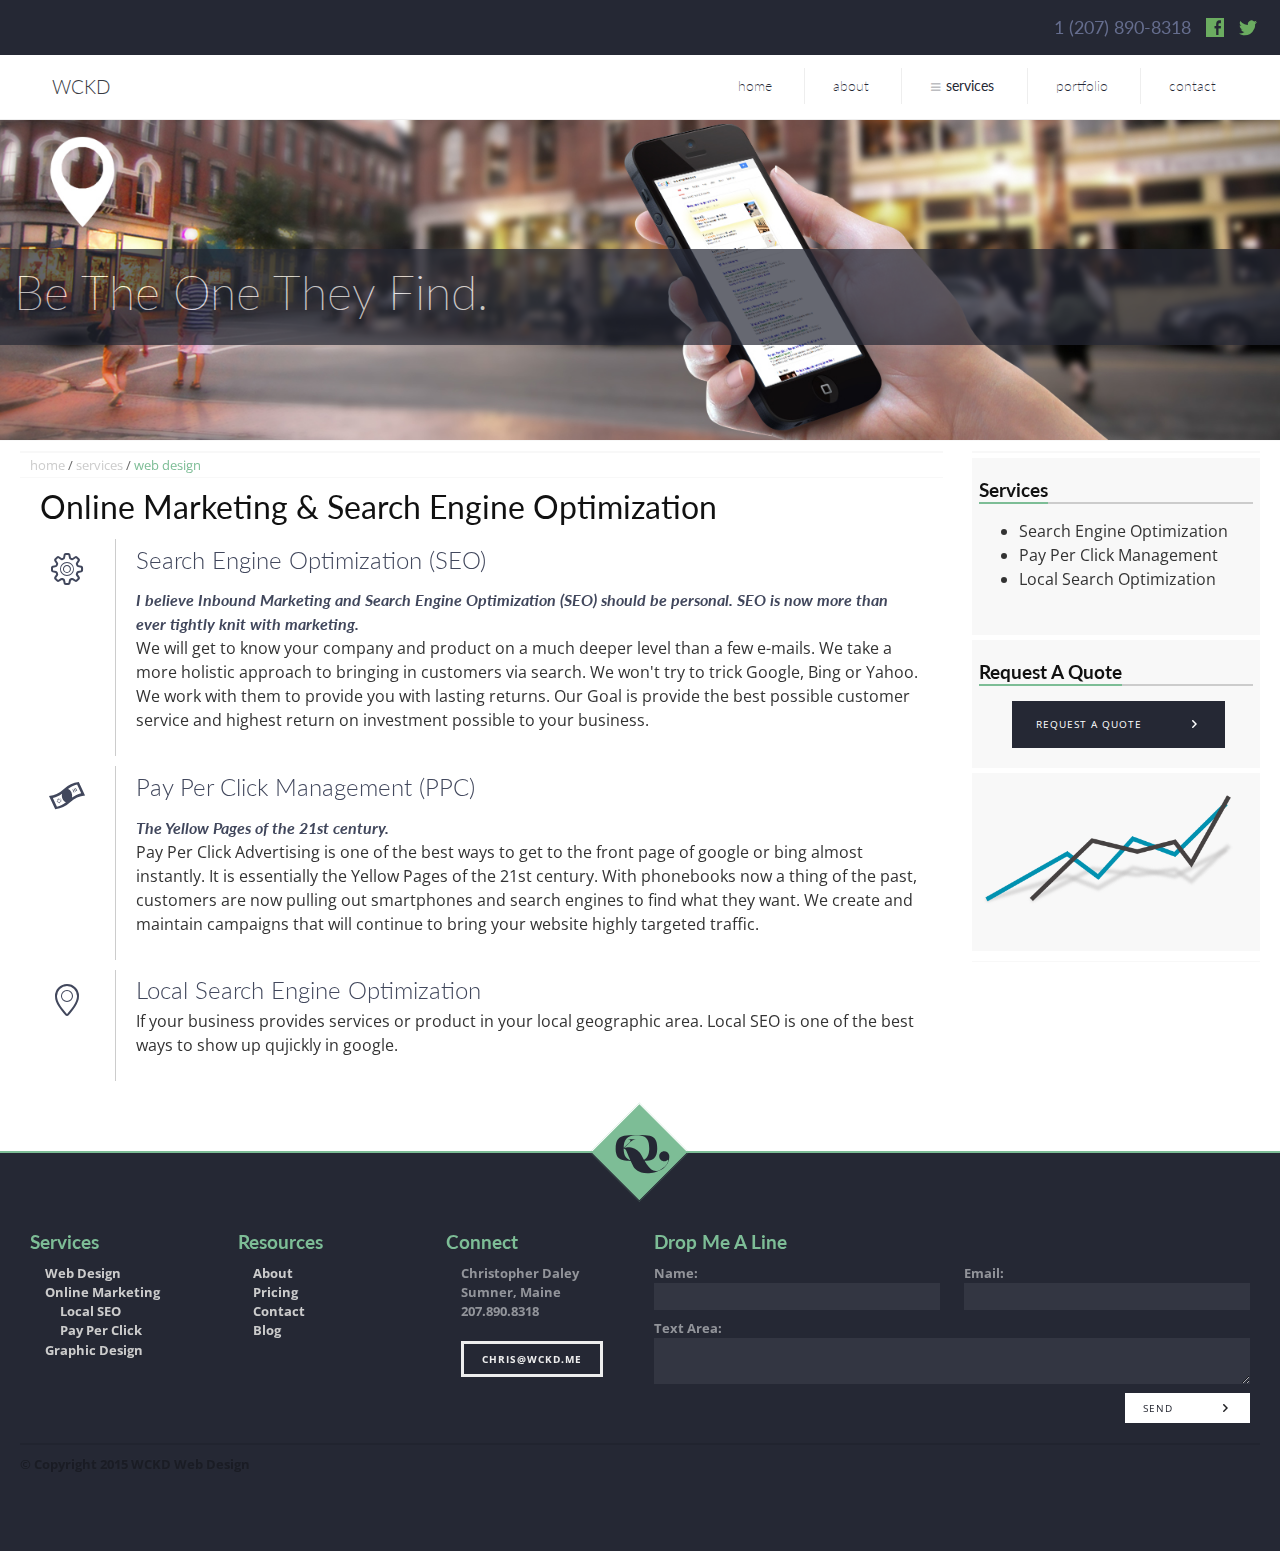
<file: services/online-marketing-seo.html>
<!doctype html>
<!--[if lt IE 7 ]> <html lang="en" class="no-js ie6"> <![endif]-->
<!--[if IE 7 ]>    <html lang="en" class="no-js ie7"> <![endif]-->
<!--[if IE 8 ]>    <html lang="en" class="no-js ie8"> <![endif]-->
<!--[if IE 9 ]>    <html lang="en" class="no-js ie9"> <![endif]-->
<!--[if (gt IE 9)|!(IE)]><!--> <html lang="en" class="no-js"><!--<![endif]-->
<head>
	<meta charset="utf-8">
	<meta http-equiv="X-UA-Compatible" content="IE=edge,chrome=1">
	<title>WCKD Web Design & Online Marketing</title>
	<meta name="description" content="">
	<meta name="viewport" content="width=device-width, initial-scale=1.0, maximum-scale=1.0, user-scalable=0">
	<link rel="shortcut icon" href="/assets/images/favicon.ico">
	<link rel="apple-touch-icon" href="/assets/images/apple-touch-icon-57x57.png">
	<link rel="apple-touch-icon" sizes="72x72" href="/assets/img/apple-touch-icon-72x72.png">
	<link rel="apple-touch-icon" sizes="114x114" href="/assets/img/apple-touch-icon-114x114.png">
	<link href='http://fonts.googleapis.com/css?family=Open+Sans|Open+Sans+Condensed:300' rel='stylesheet' type='text/css'>
	<link rel="stylesheet" href="/assets/css/style.css">
	<!--<script src="assets/js/script-ck.js"></script>	-->
	
</head>
<body>
	<!--[if lt IE 7]><p class="chromeframe">Your browser is <em>ancient!</em> <a href="http://browsehappy.com/">Upgrade to a different browser</a> or <a href="http://www.google.com/chromeframe/?redirect=true">install Google Chrome Frame</a> to experience this site.</p><![endif]-->
	
	
	<header class="small">
		<section>
			<article>
				<div class="icon-social">
					<p>1 (207) 890-8318 &nbsp; <a href="https://www.facebook.com/chris.daley.923" class="icon icon-facebook"></a>&nbsp;&nbsp;<a href="https://twitter.com/wckd_me" class="icon icon-twitter"></a></p>
				</div>
			</article>
		</section>
	</header>

	<div class="topbar"><a class="icon-phone" href="tel:+12078908318"></a><span>WCKD</span><button href="#menu" class="menu-link"></button></div>
			
	<nav id="cbp-tm-menu" role="navigation">	
		<div class="logo"><h3>WCKD</h3></div>
		<li><a href="/index.html">Home</a></li>
		<li><a href="/about.html">About</a></li>
		<li class="current"><a href="javascript:void(0)">Services</a>
			<ul class="cbp-tm-submenu">
				<li><a href="web-design.html" class="icon-network">Web Design</a></li>
				<li class="current"><a href="online-marketing-seo.html" class="icon-cog">Online Marketing & SEO</a></li>
				<li><a href="graphics.html" class="icon-pencil">Print & Branding</a></li>
			</ul>
		</li>
		<li><a href="/portfolio/portfolio.html">Portfolio</a></li>
		<li><a href="/contact.html">Contact</a></li>
	</nav>
	
	
	
	<section class="hero">	
		<article>
			<img src="/assets/img/mobile-local-header.jpg" width="1600px">
		</article>
		<div class="callout">
				<h1>Be The One They Find.</h1>
		</div>
	
	</section>

	<section class="wrapper aside">
	 <div>
		<section class="breadcrumb">
		<div>
			<a href="/index.html">home</a> /<!--<img src="../assets/css/arrow-right-black.svg" width="5px">--> 
			<a href="javascript:void(0)">services</a> /
			<a href="/services/web-design.html">web design</a>
			</div>
		</section>
		<section class="intro">
			<div>
				<h2>Online Marketing & Search Engine Optimization</h2>
				<!--<div class="display">
					<img src="/assets/img/analytics.png" >
					<figcaption>Responsive & adaptive websites</figcaption>
				</div>-->
				<div class="info">
					<section>
						<div class="icon">
							<div class="icon-cog"></div>
							<h3>Search Engine Optimization (SEO)</h3>
						</div>
						<article>
							<h3>Search Engine Optimization (SEO)</h3>
							<h5>I believe Inbound Marketing and Search Engine Optimization (SEO) should be personal. SEO is now more than ever tightly knit with marketing.</h5>
							<p>We will get to know your company and product on a much deeper level than a few e-mails. We take a more holistic approach to bringing in customers via search.  We won't try to trick Google, Bing or Yahoo. We work with them to provide you with lasting returns. Our Goal is provide the best possible customer service and highest return on investment possible to your business.</p>
						</article>
					</section>
					<section>
						<div class="icon">
							<div class="icon-dollar"></div>
							<h3>Pay Per Click Management (PPC)</h3>
						</div>
						<article>
							<h3>Pay Per Click Management (PPC)</h3>
							<h5>The Yellow Pages of the 21st century.</h5>
							<p>Pay Per Click Advertising is one of the best ways to get to the front page of google or bing almost instantly. It is essentially the Yellow Pages of the 21st century. With phonebooks now a thing of the past, customers are now pulling out smartphones and search engines to find what they want. We create and maintain campaigns that will continue to bring your website highly targeted traffic.</a></p>
						</article>
					</section>
					<section>
						<div class="icon">
							<div class="icon-location"></div>
							<h3>Local SEO</h3>
						</div>
						<article>
							<h3>Local Search Engine Optimization</h3>
							<p>If your business provides services or product in your local geographic area. Local SEO is one of the best ways to show up qujickly in google.</p>
						</article>
					</section>
					
				</div>
			</div>
		</section>

		

	 </div>
	 <aside>
		<div>
		
			<h4>Services</h4>
			<span class="h-underline"></span>
			<ul>
				<li>Search Engine Optimization</li>
				<li>Pay Per Click Management</li>
				<li>Local Search Optimization</li>
			</ul>
		</div>
		<div>
			<h4>Request A Quote</h4>
			<span class="h-underline"></span>
			<p class="center"><a href="/for-us" class="button" title="Go Right Meow">Request a Quote<span class="arrow"></span></a></p>
		</div>
		<div class="img"><img src="/assets/img/analytics.png" ></div>
	 </aside>
	</section><!--End Wrapper-->


	<div class="push"></div>


	<footer>
		<div class="logo wow pulse" data-wow-duration="2s" data-wow-delay=".2s"><img src="/assets/css/logo-square-dark.svg" ></div>
		<section>
			<div class="services">
				<h3>Services</h3>
				<ul>
					<li><a href="/services/web-design.html">Web Design</a></li>
					
					<li><a href="/services/online-marketing-seo.html">Online Marketing</a>
						<ul>
							<li><a href="/services/local-seo.html">Local SEO</a></li>
							<li><a href="/services/ppc.html">Pay Per Click</a></li>
						</ul>
					</li>
					<li><a href="/services/graphic-design.html">Graphic Design</a></li>
				</ul>
			</div>
			<div class="resources">
				<h3>Resources</h3>
				<ul>
					<li><a href="/about.html">About</a></li>
					<li><a href="/pricing.html">Pricing</a></li>
					<li><a href="/contact.html">Contact</a></li>
					<li><a href="/blog.html">Blog</a>
					</li>
				</ul>
			</div>
			<div class="connect">
				<h3>Connect</h3>
				<ul>
					<li>Christopher Daley</li>
					<li>Sumner, Maine</li>
					<li>207.890.8318</li>
					<br>
					<a href="mailto:chris@wckd.me?Subject=Hey%20Chris!" class="button light outline" title="email">chris@wckd.me</a>
				</ul>
			</div>
			<div class="form">
				<h3>Drop Me A Line</h3>
				<form>
					<span class="split">
					<p><label for="name">Name:</label>
        			<input type="text" id="name" /></p>
					</span>
					<span class="split right">
					<p><label for="email">Email:</label>
        			<input type="text" id="email" /></p>
        			</span>
        			<span class="message">
      				<p><label for="message">Text Area:</label>
        			<textarea id="message"></textarea></p>
        			</span>
        			<button href="/for-us" class="button light right" title="Send">Send<span class="arrow"></span></button>
        		</form>
			</div>
		</section>
		<div class="bottom-bar"><div><p>&copy; Copyright 2015 WCKD Web Design</p></div></div>
	</footer>

	<script src="http://ajax.googleapis.com/ajax/libs/jquery/1.8/jquery.min.js"></script>
	
	<script src="/assets/js/plugins.min.js"></script>
	<script src="/assets/js/jquery.typer.js"></script>
	<script src="/assets/js/modernizr.custom.js"></script>
	
		
		<script type="text/javascript">
			$(function () {
      			$('[data-typer-targets]').typer();
      			$('h2#typer').typeTo("WCKD Web Design & Online Marketing");
    		});
    		
			$(window).load(function(){
     			 $("#cbp-tm-menu").sticky({ topSpacing: 0 });
    		});
		
			var menu = new cbpTooltipMenu( document.getElementById( 'cbp-tm-menu' ) );
        
			$(document).ready(function() {
  			$('body').addClass('js');
  			var $menu = $('#cbp-tm-menu'),
    		$menulink = $('.menu-link');
  
			$menulink.click(function() {
  			$menulink.toggleClass('active');
  			$menu.toggleClass('active');
  			return false;
			});});
		</script>

</body>

</html>
</file>
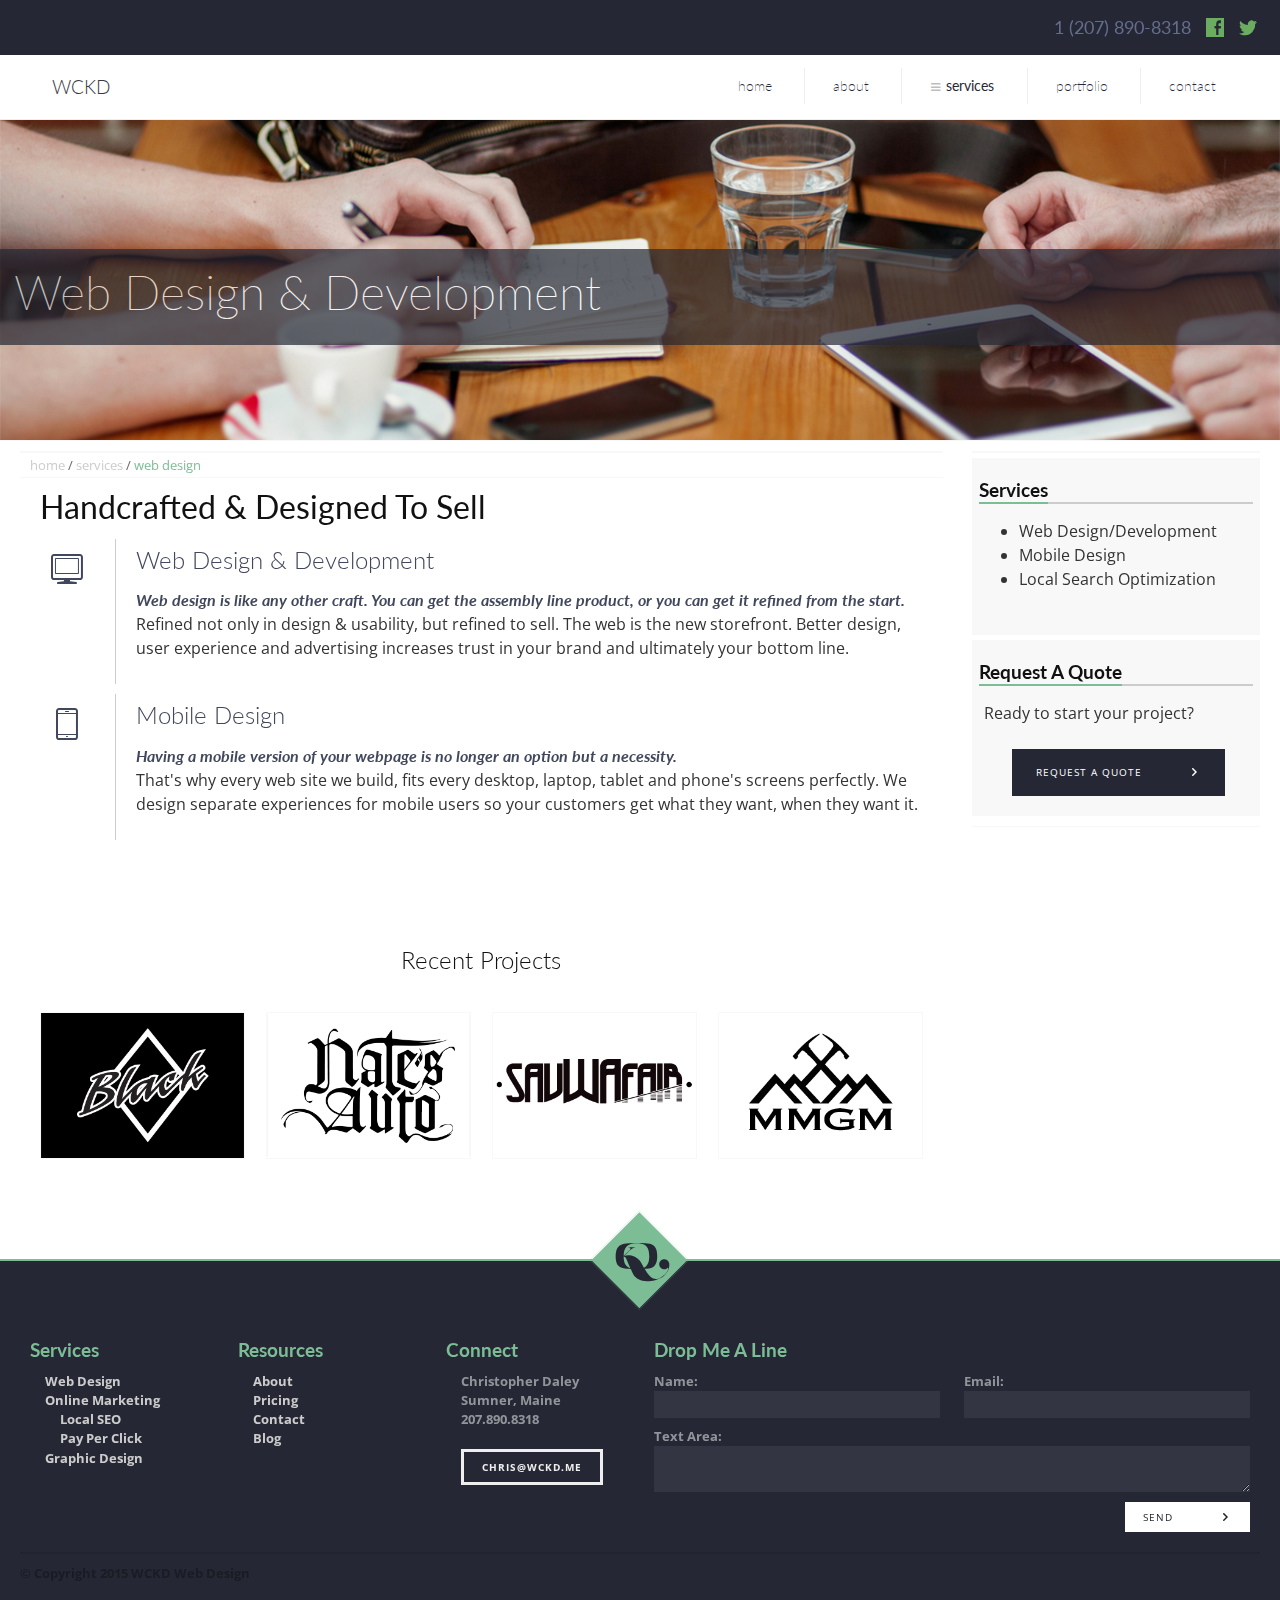
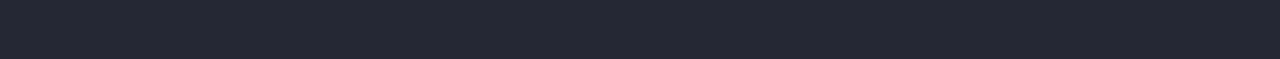
<file: services/web-design.html>
<!doctype html>
<!--[if lt IE 7 ]> <html lang="en" class="no-js ie6"> <![endif]-->
<!--[if IE 7 ]>    <html lang="en" class="no-js ie7"> <![endif]-->
<!--[if IE 8 ]>    <html lang="en" class="no-js ie8"> <![endif]-->
<!--[if IE 9 ]>    <html lang="en" class="no-js ie9"> <![endif]-->
<!--[if (gt IE 9)|!(IE)]><!--> <html lang="en" class="no-js"><!--<![endif]-->
<head>
	<meta charset="utf-8">
	<meta http-equiv="X-UA-Compatible" content="IE=edge,chrome=1">
	<title>WCKD Web Design & Online Marketing</title>
	<meta name="description" content="">
	<meta name="viewport" content="width=device-width, initial-scale=1.0, maximum-scale=1.0, user-scalable=0">
	<link rel="shortcut icon" href="/assets/images/favicon.ico">
	<link rel="apple-touch-icon" href="/assets/images/apple-touch-icon-57x57.png">
	<link rel="apple-touch-icon" sizes="72x72" href="/assets/img/apple-touch-icon-72x72.png">
	<link rel="apple-touch-icon" sizes="114x114" href="/assets/img/apple-touch-icon-114x114.png">
	<link href='http://fonts.googleapis.com/css?family=Open+Sans|Open+Sans+Condensed:300' rel='stylesheet' type='text/css'>
	<link rel="stylesheet" href="/assets/css/style.css">
	<!--<script src="assets/js/script-ck.js"></script>	-->
	
</head>
<body>
	<!--[if lt IE 7]><p class="chromeframe">Your browser is <em>ancient!</em> <a href="http://browsehappy.com/">Upgrade to a different browser</a> or <a href="http://www.google.com/chromeframe/?redirect=true">install Google Chrome Frame</a> to experience this site.</p><![endif]-->
	
	
	<header class="small">
		<section class="icon-social">
			<article>
				<div class="icon-social">
					<p>1 (207) 890-8318 &nbsp; <a href="https://www.facebook.com/chris.daley.923" class="icon icon-facebook"></a>&nbsp;&nbsp;<a href="https://twitter.com/wckd_me" class="icon icon-twitter"></a></p>
				</div>
			</article>
		</section>
	</header>

	<div class="topbar"><a class="icon-phone" href="tel:+12078908318"></a><span>WCKD</span><button href="#menu" class="menu-link"></button></div>
			
	<nav id="cbp-tm-menu" role="navigation">	
		<div class="logo"><h3>WCKD</h3></div>
		<li><a href="/index.html">Home</a></li>
		<li><a href="/about.html">About</a></li>
		<li class="current"><a href="javascript:void(0)">Services</a>
			<ul class="cbp-tm-submenu">
				<li class="current"><a href="web-design.html" class="icon-network">Web Design</a></li>
				<li><a href="online-marketing-seo.html" class="icon-cog">Online Marketing & SEO</a></li>
				<li><a href="graphics.html" class="icon-pencil">Print & Branding</a></li>
			</ul>
		</li>
		<li><a href="/portfolio/portfolio.html">Portfolio</a></li>
		<li><a href="/contact.html">Contact</a></li>
	</nav>
	
	
	
	<section class="hero">	
		<article>
			<img src="/assets/img/mobile-design-header-1600x400.jpg" width="1600px">
		</article>
		<div class="callout">
				<h1>Web Design & Development</h1>
		</div>
	
	</section>

	<section class="wrapper aside">
	 <div>
		<section class="breadcrumb">
		<div>
			<a href="home.html">home</a> /<!--<img src="../assets/css/arrow-right-black.svg" width="5px">--> 
			<a href="services.html">services</a> /
			<a href="web-design.html">web design</a>
			</div>
		</section>
		<section class="intro">
			<div>
				<h2>Handcrafted & Designed To Sell</h2>
				<!--<div class="display">
					<img src="../assets/img/web-craftsman.png" >
					<figcaption>We promise to not break your phone.</figcaption>
				</div>-->
				<div class="info">
					<section>
						<div class="icon">
							<div class="icon-desktop"></div>
							<h3>Web Design & Development</h3>
						</div>
						<article>
							<h3>Web Design & Development</h3>
							<h5>Web design is like any other craft. You can get the assembly line product, or you can get it refined from the start.</h5><p>Refined not only in design & usability, but refined to sell. The web is the new storefront. Better design, user experience and advertising increases trust in your brand and ultimately your bottom line.</p>
						</article>
					</section>
					<section>
						<div class="icon">
							<div class="icon-mobile"></div>
							<h3>Mobile Design</h3>
						</div>
						<article>
							<h3>Mobile Design</h3>
							<h5>Having a mobile version of your webpage is no longer an option but a necessity.</h5>
							<p>That's why every web site we build, fits every desktop, laptop, tablet and phone's screens perfectly. We design separate experiences for mobile users so your customers get what they want, when they want it.</a></p>
						</article>
					</section>
					
				</div>
			</div>
		</section>

		<section class="preview wrap">
			<div>
				<h3>Recent Projects</h3>
				<ul class="cs-style-2">
				<li>
					<figure>
						<img src="/assets/img/portfolio/p-3-logo_black-diamond.jpg" alt="img04">
						<figcaption>
							<h3>Black Diamond Steakhouse</h3>
							<span>Logos</span>
							<a href="http://dribbble.com/shots/1116685-Settings">Take a look</a>
						</figcaption>
					</figure>
				</li>
				<li>
					<figure>
						<img src="/assets/img/portfolio/logo-nates-auto-bw-350.png" alt="img01">
						<figcaption>
							<h3>Nates Auto</h3>
							<span>Logos</span>
							<a href="/assets/img/portfolio/logo-nates-auto-c-700.png" data-lightbox="logo" data-title="Nates Auto Logo" class="icon icon-search">Take a look</a>
						</figcaption>
					</figure>
				</li>
				<li>
					<figure>
						<img src="/assets/img/portfolio/p-3-logo_savwafair.jpg" alt="img02">
						<figcaption>
							<h3>DJ Savwafair</h3>
							<span>Logos</span>
							<a href="http://dribbble.com/shots/1115960-Music">Take a look</a>
						</figcaption>
					</figure>
				</li>
				<li>
					<figure>
						<img src="/assets/img/portfolio/p-3-maine-mineral-gem.jpg" alt="img05">
						<figcaption>
							<h3>Maine Mineral & Gem Museum</h3>
							<span>Logos</span>
							<a href="http://dribbble.com/shots/1116775-Safari">Take a look</a>
						</figcaption>
					</figure>
				</li>
				</ul>
			</div>
		</section>

	 </div>
	 <aside>
	 
		<div>
		
			<h4>Services</h4>
			<span class="h-underline"></span>
			<ul>
				<li>Web Design/Development</li>
				<li>Mobile Design</li>
				<li>Local Search Optimization</li>
			</ul>
		</div>
		<div>
			<h4>Request A Quote</h4>
			<span class="h-underline"></span>
			<p>Ready to start your project?</p>
			<p class="center"><a href="/contact.html" class="button" title="Go Right Meow">Request A Quote<span class="arrow"></span></a></p>
		</div>
		<!--<div class="img"><img src="/assets/img/web-craftsman.png" ></div>-->
	 </aside>
	</section><!--End Wrapper-->


	<div class="push"></div>


	<footer>
		<div class="logo wow pulse" data-wow-duration="2s" data-wow-delay=".2s"><img src="/assets/css/logo-square-dark.svg" ></div>
		<section>
			<div class="services">
				<h3>Services</h3>
				<ul>
					<li><a href="/services/web-design.html">Web Design</a></li>
					
					<li><a href="/services/online-marketing-seo.html">Online Marketing</a>
						<ul>
							<li><a href="/services/local-seo.html">Local SEO</a></li>
							<li><a href="/services/ppc.html">Pay Per Click</a></li>
						</ul>
					</li>
					<li><a href="/services/graphic-design.html">Graphic Design</a></li>
				</ul>
			</div>
			<div class="resources">
				<h3>Resources</h3>
				<ul>
					<li><a href="/about.html">About</a></li>
					<li><a href="/pricing.html">Pricing</a></li>
					<li><a href="/contact.html">Contact</a></li>
					<li><a href="/blog.html">Blog</a>
					</li>
				</ul>
			</div>
			<div class="connect">
				<h3>Connect</h3>
				<ul>
					<li>Christopher Daley</li>
					<li>Sumner, Maine</li>
					<li>207.890.8318</li>
					<br>
					<a href="mailto:chris@wckd.me?Subject=Hey%20Chris!" class="button light outline" title="email">chris@wckd.me</a>
				</ul>
			</div>
			<div class="form">
				<h3>Drop Me A Line</h3>
				<form>
					<span class="split">
					<p><label for="name">Name:</label>
        			<input type="text" id="name" /></p>
					</span>
					<span class="split right">
					<p><label for="email">Email:</label>
        			<input type="text" id="email" /></p>
        			</span>
        			<span class="message">
      				<p><label for="message">Text Area:</label>
        			<textarea id="message"></textarea></p>
        			</span>
        			<button href="/for-us" class="button light right" title="Send">Send<span class="arrow"></span></button>
        		</form>
			</div>
		</section>
		<div class="bottom-bar"><div><p>&copy; Copyright 2015 WCKD Web Design</p></div></div>
	</footer>

	<script src="http://ajax.googleapis.com/ajax/libs/jquery/1.8/jquery.min.js"></script>
	
	<script src="/assets/js/plugins.min.js"></script>
	<script src="/assets/js/jquery.typer.js"></script>
	<script src="/assets/js/modernizr.custom.js"></script>
	
		
		<script type="text/javascript">
			$(function () {
      			$('[data-typer-targets]').typer();
      			$('h2#typer').typeTo("WCKD Web Design & Online Marketing");
    		});
    		
			$(window).load(function(){
     			 $("#cbp-tm-menu").sticky({ topSpacing: 0 });
    		});
		
			var menu = new cbpTooltipMenu( document.getElementById( 'cbp-tm-menu' ) );
        
			$(document).ready(function() {
  			$('body').addClass('js');
  			var $menu = $('#cbp-tm-menu'),
    		$menulink = $('.menu-link');
  
			$menulink.click(function() {
  			$menulink.toggleClass('active');
  			$menu.toggleClass('active');
  			return false;
			});});
		</script>

</body>

</html>
</file>
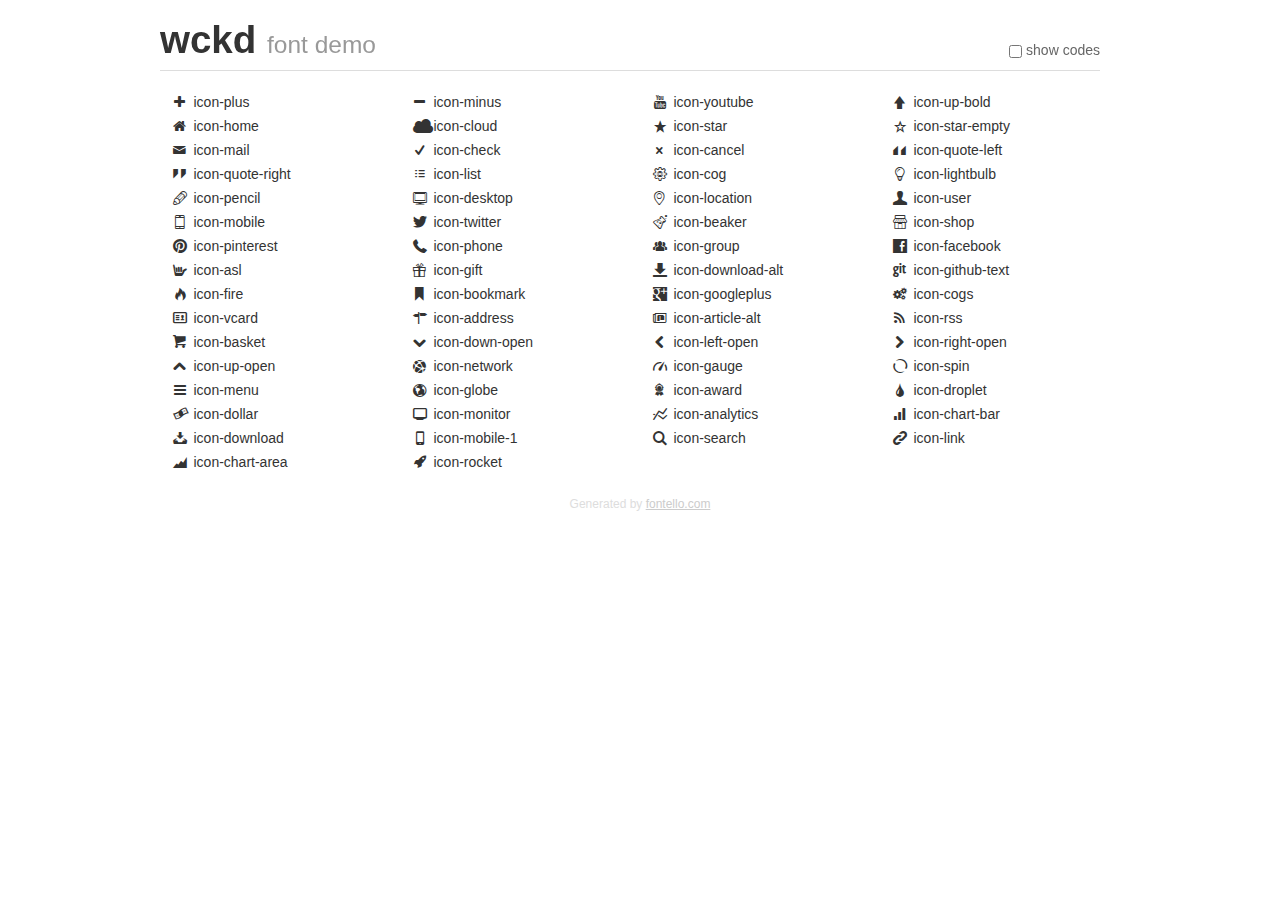
<file: assets/fonts/wckd-icons/demo.html>
<!DOCTYPE html>
<html>
  <head><!--[if lt IE 9]>
    <script src="http://html5shim.googlecode.com/svn/trunk/html5.js"></script><![endif]-->
    <meta charset="UTF-8"><style type="text/css">/*
 * Bootstrap v2.2.1
 *
 * Copyright 2012 Twitter, Inc
 * Licensed under the Apache License v2.0
 * http://www.apache.org/licenses/LICENSE-2.0
 *
 * Designed and built with all the love in the world @twitter by @mdo and @fat.
 */
.clearfix {
  *zoom: 1;
}
.clearfix:before,
.clearfix:after {
  display: table;
  content: "";
  line-height: 0;
}
.clearfix:after {
  clear: both;
}
html {
  font-size: 100%;
  -webkit-text-size-adjust: 100%;
  -ms-text-size-adjust: 100%;
}
a:focus {
  outline: thin dotted #333;
  outline: 5px auto -webkit-focus-ring-color;
  outline-offset: -2px;
}
a:hover,
a:active {
  outline: 0;
}
button,
input,
select,
textarea {
  margin: 0;
  font-size: 100%;
  vertical-align: middle;
}
button,
input {
  *overflow: visible;
  line-height: normal;
}
button::-moz-focus-inner,
input::-moz-focus-inner {
  padding: 0;
  border: 0;
}
body {
  margin: 0;
  font-family: "Helvetica Neue", Helvetica, Arial, sans-serif;
  font-size: 14px;
  line-height: 20px;
  color: #333;
  background-color: #fff;
}
a {
  color: #08c;
  text-decoration: none;
}
a:hover {
  color: #005580;
  text-decoration: underline;
}
.row {
  margin-left: -20px;
  *zoom: 1;
}
.row:before,
.row:after {
  display: table;
  content: "";
  line-height: 0;
}
.row:after {
  clear: both;
}
[class*="span"] {
  float: left;
  min-height: 1px;
  margin-left: 20px;
}
.container,
.navbar-static-top .container,
.navbar-fixed-top .container,
.navbar-fixed-bottom .container {
  width: 940px;
}
.span12 {
  width: 940px;
}
.span11 {
  width: 860px;
}
.span10 {
  width: 780px;
}
.span9 {
  width: 700px;
}
.span8 {
  width: 620px;
}
.span7 {
  width: 540px;
}
.span6 {
  width: 460px;
}
.span5 {
  width: 380px;
}
.span4 {
  width: 300px;
}
.span3 {
  width: 220px;
}
.span2 {
  width: 140px;
}
.span1 {
  width: 60px;
}
[class*="span"].pull-right,
.row-fluid [class*="span"].pull-right {
  float: right;
}
.container {
  margin-right: auto;
  margin-left: auto;
  *zoom: 1;
}
.container:before,
.container:after {
  display: table;
  content: "";
  line-height: 0;
}
.container:after {
  clear: both;
}
p {
  margin: 0 0 10px;
}
.lead {
  margin-bottom: 20px;
  font-size: 21px;
  font-weight: 200;
  line-height: 30px;
}
small {
  font-size: 85%;
}
h1 {
  margin: 10px 0;
  font-family: inherit;
  font-weight: bold;
  line-height: 20px;
  color: inherit;
  text-rendering: optimizelegibility;
}
h1 small {
  font-weight: normal;
  line-height: 1;
  color: #999;
}
h1 {
  line-height: 40px;
}
h1 {
  font-size: 38.5px;
}
h1 small {
  font-size: 24.5px;
}
body {
  margin-top: 90px;
}
.header {
  position: fixed;
  top: 0;
  left: 50%;
  margin-left: -480px;
  background-color: #fff;
  border-bottom: 1px solid #ddd;
  padding-top: 10px;
  z-index: 10;
}
.footer {
  color: #ddd;
  font-size: 12px;
  text-align: center;
  margin-top: 20px;
}
.footer a {
  color: #ccc;
  text-decoration: underline;
}
.the-icons {
  font-size: 14px;
  line-height: 24px;
}
.switch {
  position: absolute;
  right: 0;
  bottom: 10px;
  color: #666;
}
.switch input {
  margin-right: 0.3em;
}
.codesOn .i-name {
  display: none;
}
.codesOn .i-code {
  display: inline;
}
.i-code {
  display: none;
}
</style>
    <link rel="stylesheet" href="css/wckd.css">
    <link rel="stylesheet" href="css/animation.css"><!--[if IE 7]>
    <link rel="stylesheet" href="css/wckd-ie7.css"><![endif]-->
    <script>
      function toggleCodes(on) {
        var obj = document.getElementById('icons');
        
        if (on) {
          obj.className += ' codesOn';
        } else {
          obj.className = obj.className.replace(' codesOn', '');
        }
      }
      
    </script>
  </head>
  <body>
    <div class="container header">
      <h1>
        wckd
         <small>font demo</small>
      </h1>
      <label class="switch">
        <input type="checkbox" onclick="toggleCodes(this.checked)">show codes
      </label>
    </div>
    <div id="icons" class="container">
      <div class="row">
        <div title="Code: 0xe818" class="the-icons span3"><i class="icon-plus"></i> <span class="i-name">icon-plus</span><span class="i-code">0xe818</span></div>
        <div title="Code: 0xe819" class="the-icons span3"><i class="icon-minus"></i> <span class="i-name">icon-minus</span><span class="i-code">0xe819</span></div>
        <div title="Code: 0xe827" class="the-icons span3"><i class="icon-youtube"></i> <span class="i-name">icon-youtube</span><span class="i-code">0xe827</span></div>
        <div title="Code: 0xe82d" class="the-icons span3"><i class="icon-up-bold"></i> <span class="i-name">icon-up-bold</span><span class="i-code">0xe82d</span></div>
      </div>
      <div class="row">
        <div title="Code: 0xe81e" class="the-icons span3"><i class="icon-home"></i> <span class="i-name">icon-home</span><span class="i-code">0xe81e</span></div>
        <div title="Code: 0xe80c" class="the-icons span3"><i class="icon-cloud"></i> <span class="i-name">icon-cloud</span><span class="i-code">0xe80c</span></div>
        <div title="Code: 0xe82f" class="the-icons span3"><i class="icon-star"></i> <span class="i-name">icon-star</span><span class="i-code">0xe82f</span></div>
        <div title="Code: 0xe813" class="the-icons span3"><i class="icon-star-empty"></i> <span class="i-name">icon-star-empty</span><span class="i-code">0xe813</span></div>
      </div>
      <div class="row">
        <div title="Code: 0xe841" class="the-icons span3"><i class="icon-mail"></i> <span class="i-name">icon-mail</span><span class="i-code">0xe841</span></div>
        <div title="Code: 0xe814" class="the-icons span3"><i class="icon-check"></i> <span class="i-name">icon-check</span><span class="i-code">0xe814</span></div>
        <div title="Code: 0xe801" class="the-icons span3"><i class="icon-cancel"></i> <span class="i-name">icon-cancel</span><span class="i-code">0xe801</span></div>
        <div title="Code: 0xe80a" class="the-icons span3"><i class="icon-quote-left"></i> <span class="i-name">icon-quote-left</span><span class="i-code">0xe80a</span></div>
      </div>
      <div class="row">
        <div title="Code: 0xe80b" class="the-icons span3"><i class="icon-quote-right"></i> <span class="i-name">icon-quote-right</span><span class="i-code">0xe80b</span></div>
        <div title="Code: 0xe834" class="the-icons span3"><i class="icon-list"></i> <span class="i-name">icon-list</span><span class="i-code">0xe834</span></div>
        <div title="Code: 0xe846" class="the-icons span3"><i class="icon-cog"></i> <span class="i-name">icon-cog</span><span class="i-code">0xe846</span></div>
        <div title="Code: 0xe843" class="the-icons span3"><i class="icon-lightbulb"></i> <span class="i-name">icon-lightbulb</span><span class="i-code">0xe843</span></div>
      </div>
      <div class="row">
        <div title="Code: 0xe809" class="the-icons span3"><i class="icon-pencil"></i> <span class="i-name">icon-pencil</span><span class="i-code">0xe809</span></div>
        <div title="Code: 0xe844" class="the-icons span3"><i class="icon-desktop"></i> <span class="i-name">icon-desktop</span><span class="i-code">0xe844</span></div>
        <div title="Code: 0xe842" class="the-icons span3"><i class="icon-location"></i> <span class="i-name">icon-location</span><span class="i-code">0xe842</span></div>
        <div title="Code: 0xe83c" class="the-icons span3"><i class="icon-user"></i> <span class="i-name">icon-user</span><span class="i-code">0xe83c</span></div>
      </div>
      <div class="row">
        <div title="Code: 0xe845" class="the-icons span3"><i class="icon-mobile"></i> <span class="i-name">icon-mobile</span><span class="i-code">0xe845</span></div>
        <div title="Code: 0xe80d" class="the-icons span3"><i class="icon-twitter"></i> <span class="i-name">icon-twitter</span><span class="i-code">0xe80d</span></div>
        <div title="Code: 0xe840" class="the-icons span3"><i class="icon-beaker"></i> <span class="i-name">icon-beaker</span><span class="i-code">0xe840</span></div>
        <div title="Code: 0xe826" class="the-icons span3"><i class="icon-shop"></i> <span class="i-name">icon-shop</span><span class="i-code">0xe826</span></div>
      </div>
      <div class="row">
        <div title="Code: 0xe80f" class="the-icons span3"><i class="icon-pinterest"></i> <span class="i-name">icon-pinterest</span><span class="i-code">0xe80f</span></div>
        <div title="Code: 0xe838" class="the-icons span3"><i class="icon-phone"></i> <span class="i-name">icon-phone</span><span class="i-code">0xe838</span></div>
        <div title="Code: 0xe820" class="the-icons span3"><i class="icon-group"></i> <span class="i-name">icon-group</span><span class="i-code">0xe820</span></div>
        <div title="Code: 0xe80e" class="the-icons span3"><i class="icon-facebook"></i> <span class="i-name">icon-facebook</span><span class="i-code">0xe80e</span></div>
      </div>
      <div class="row">
        <div title="Code: 0xe83b" class="the-icons span3"><i class="icon-asl"></i> <span class="i-name">icon-asl</span><span class="i-code">0xe83b</span></div>
        <div title="Code: 0xe83a" class="the-icons span3"><i class="icon-gift"></i> <span class="i-name">icon-gift</span><span class="i-code">0xe83a</span></div>
        <div title="Code: 0xe800" class="the-icons span3"><i class="icon-download-alt"></i> <span class="i-name">icon-download-alt</span><span class="i-code">0xe800</span></div>
        <div title="Code: 0xe811" class="the-icons span3"><i class="icon-github-text"></i> <span class="i-name">icon-github-text</span><span class="i-code">0xe811</span></div>
      </div>
      <div class="row">
        <div title="Code: 0xe821" class="the-icons span3"><i class="icon-fire"></i> <span class="i-name">icon-fire</span><span class="i-code">0xe821</span></div>
        <div title="Code: 0xe839" class="the-icons span3"><i class="icon-bookmark"></i> <span class="i-name">icon-bookmark</span><span class="i-code">0xe839</span></div>
        <div title="Code: 0xe810" class="the-icons span3"><i class="icon-googleplus"></i> <span class="i-name">icon-googleplus</span><span class="i-code">0xe810</span></div>
        <div title="Code: 0xe837" class="the-icons span3"><i class="icon-cogs"></i> <span class="i-name">icon-cogs</span><span class="i-code">0xe837</span></div>
      </div>
      <div class="row">
        <div title="Code: 0xe83e" class="the-icons span3"><i class="icon-vcard"></i> <span class="i-name">icon-vcard</span><span class="i-code">0xe83e</span></div>
        <div title="Code: 0xe836" class="the-icons span3"><i class="icon-address"></i> <span class="i-name">icon-address</span><span class="i-code">0xe836</span></div>
        <div title="Code: 0xe82a" class="the-icons span3"><i class="icon-article-alt"></i> <span class="i-name">icon-article-alt</span><span class="i-code">0xe82a</span></div>
        <div title="Code: 0xe806" class="the-icons span3"><i class="icon-rss"></i> <span class="i-name">icon-rss</span><span class="i-code">0xe806</span></div>
      </div>
      <div class="row">
        <div title="Code: 0xe816" class="the-icons span3"><i class="icon-basket"></i> <span class="i-name">icon-basket</span><span class="i-code">0xe816</span></div>
        <div title="Code: 0xe81c" class="the-icons span3"><i class="icon-down-open"></i> <span class="i-name">icon-down-open</span><span class="i-code">0xe81c</span></div>
        <div title="Code: 0xe81a" class="the-icons span3"><i class="icon-left-open"></i> <span class="i-name">icon-left-open</span><span class="i-code">0xe81a</span></div>
        <div title="Code: 0xe81d" class="the-icons span3"><i class="icon-right-open"></i> <span class="i-name">icon-right-open</span><span class="i-code">0xe81d</span></div>
      </div>
      <div class="row">
        <div title="Code: 0xe81b" class="the-icons span3"><i class="icon-up-open"></i> <span class="i-name">icon-up-open</span><span class="i-code">0xe81b</span></div>
        <div title="Code: 0xe82b" class="the-icons span3"><i class="icon-network"></i> <span class="i-name">icon-network</span><span class="i-code">0xe82b</span></div>
        <div title="Code: 0xe83f" class="the-icons span3"><i class="icon-gauge"></i> <span class="i-name">icon-gauge</span><span class="i-code">0xe83f</span></div>
        <div title="Code: 0xe812" class="the-icons span3"><i class="icon-spin animate-spin"></i> <span class="i-name">icon-spin</span><span class="i-code">0xe812</span></div>
      </div>
      <div class="row">
        <div title="Code: 0xe828" class="the-icons span3"><i class="icon-menu"></i> <span class="i-name">icon-menu</span><span class="i-code">0xe828</span></div>
        <div title="Code: 0xe833" class="the-icons span3"><i class="icon-globe"></i> <span class="i-name">icon-globe</span><span class="i-code">0xe833</span></div>
        <div title="Code: 0xe82c" class="the-icons span3"><i class="icon-award"></i> <span class="i-name">icon-award</span><span class="i-code">0xe82c</span></div>
        <div title="Code: 0xe83d" class="the-icons span3"><i class="icon-droplet"></i> <span class="i-name">icon-droplet</span><span class="i-code">0xe83d</span></div>
      </div>
      <div class="row">
        <div title="Code: 0xe82e" class="the-icons span3"><i class="icon-dollar"></i> <span class="i-name">icon-dollar</span><span class="i-code">0xe82e</span></div>
        <div title="Code: 0xe832" class="the-icons span3"><i class="icon-monitor"></i> <span class="i-name">icon-monitor</span><span class="i-code">0xe832</span></div>
        <div title="Code: 0xe807" class="the-icons span3"><i class="icon-analytics"></i> <span class="i-name">icon-analytics</span><span class="i-code">0xe807</span></div>
        <div title="Code: 0xe824" class="the-icons span3"><i class="icon-chart-bar"></i> <span class="i-name">icon-chart-bar</span><span class="i-code">0xe824</span></div>
      </div>
      <div class="row">
        <div title="Code: 0xe802" class="the-icons span3"><i class="icon-download"></i> <span class="i-name">icon-download</span><span class="i-code">0xe802</span></div>
        <div title="Code: 0xe831" class="the-icons span3"><i class="icon-mobile-1"></i> <span class="i-name">icon-mobile-1</span><span class="i-code">0xe831</span></div>
        <div title="Code: 0xe822" class="the-icons span3"><i class="icon-search"></i> <span class="i-name">icon-search</span><span class="i-code">0xe822</span></div>
        <div title="Code: 0xe823" class="the-icons span3"><i class="icon-link"></i> <span class="i-name">icon-link</span><span class="i-code">0xe823</span></div>
      </div>
      <div class="row">
        <div title="Code: 0xe808" class="the-icons span3"><i class="icon-chart-area"></i> <span class="i-name">icon-chart-area</span><span class="i-code">0xe808</span></div>
        <div title="Code: 0xe835" class="the-icons span3"><i class="icon-rocket"></i> <span class="i-name">icon-rocket</span><span class="i-code">0xe835</span></div>
      </div>
    </div>
    <div class="container footer">Generated by <a href="http://fontello.com">fontello.com</a></div>
  </body>
</html>
</file>
<file: assets/fonts/wckd-icons/css/wckd.css>
@font-face {
  font-family: 'wckd';
  src: url('../font/wckd.eot?33177560');
  src: url('../font/wckd.eot?33177560#iefix') format('embedded-opentype'),
       url('../font/wckd.woff?33177560') format('woff'),
       url('../font/wckd.ttf?33177560') format('truetype'),
       url('../font/wckd.svg?33177560#wckd') format('svg');
  font-weight: normal;
  font-style: normal;
}
/* Chrome hack: SVG is rendered more smooth in Windozze. 100% magic, uncomment if you need it. */
/* Note, that will break hinting! In other OS-es font will be not as sharp as it could be */
/*
@media screen and (-webkit-min-device-pixel-ratio:0) {
  @font-face {
    font-family: 'wckd';
    src: url('../font/wckd.svg?33177560#wckd') format('svg');
  }
}
*/
 
 [class^="icon-"]:before, [class*=" icon-"]:before {
  font-family: "wckd";
  font-style: normal;
  font-weight: normal;
  speak: none;
 
  display: inline-block;
  text-decoration: inherit;
  width: 1em;
  margin-right: .2em;
  text-align: center;
  /* opacity: .8; */
 
  /* For safety - reset parent styles, that can break glyph codes*/
  font-variant: normal;
  text-transform: none;
     
  /* fix buttons height, for twitter bootstrap */
  line-height: 1em;
 
  /* Animation center compensation - margins should be symmetric */
  /* remove if not needed */
  margin-left: .2em;
 
  /* you can be more comfortable with increased icons size */
  /* font-size: 120%; */
 
  /* Uncomment for 3D effect */
  /* text-shadow: 1px 1px 1px rgba(127, 127, 127, 0.3); */
}
 
.icon-plus:before { content: '\e818'; } /* '' */
.icon-minus:before { content: '\e819'; } /* '' */
.icon-youtube:before { content: '\e827'; } /* '' */
.icon-up-bold:before { content: '\e82d'; } /* '' */
.icon-home:before { content: '\e81e'; } /* '' */
.icon-cloud:before { content: '\e80c'; } /* '' */
.icon-star:before { content: '\e82f'; } /* '' */
.icon-star-empty:before { content: '\e813'; } /* '' */
.icon-mail:before { content: '\e841'; } /* '' */
.icon-check:before { content: '\e814'; } /* '' */
.icon-cancel:before { content: '\e801'; } /* '' */
.icon-quote-left:before { content: '\e80a'; } /* '' */
.icon-quote-right:before { content: '\e80b'; } /* '' */
.icon-list:before { content: '\e834'; } /* '' */
.icon-cog:before { content: '\e846'; } /* '' */
.icon-lightbulb:before { content: '\e843'; } /* '' */
.icon-pencil:before { content: '\e809'; } /* '' */
.icon-desktop:before { content: '\e844'; } /* '' */
.icon-location:before { content: '\e842'; } /* '' */
.icon-user:before { content: '\e83c'; } /* '' */
.icon-mobile:before { content: '\e845'; } /* '' */
.icon-twitter:before { content: '\e80d'; } /* '' */
.icon-beaker:before { content: '\e840'; } /* '' */
.icon-shop:before { content: '\e826'; } /* '' */
.icon-pinterest:before { content: '\e80f'; } /* '' */
.icon-phone:before { content: '\e838'; } /* '' */
.icon-group:before { content: '\e820'; } /* '' */
.icon-facebook:before { content: '\e80e'; } /* '' */
.icon-asl:before { content: '\e83b'; } /* '' */
.icon-gift:before { content: '\e83a'; } /* '' */
.icon-download-alt:before { content: '\e800'; } /* '' */
.icon-github-text:before { content: '\e811'; } /* '' */
.icon-fire:before { content: '\e821'; } /* '' */
.icon-bookmark:before { content: '\e839'; } /* '' */
.icon-googleplus:before { content: '\e810'; } /* '' */
.icon-cogs:before { content: '\e837'; } /* '' */
.icon-vcard:before { content: '\e83e'; } /* '' */
.icon-address:before { content: '\e836'; } /* '' */
.icon-article-alt:before { content: '\e82a'; } /* '' */
.icon-rss:before { content: '\e806'; } /* '' */
.icon-basket:before { content: '\e816'; } /* '' */
.icon-down-open:before { content: '\e81c'; } /* '' */
.icon-left-open:before { content: '\e81a'; } /* '' */
.icon-right-open:before { content: '\e81d'; } /* '' */
.icon-up-open:before { content: '\e81b'; } /* '' */
.icon-network:before { content: '\e82b'; } /* '' */
.icon-gauge:before { content: '\e83f'; } /* '' */
.icon-spin:before { content: '\e812'; } /* '' */
.icon-menu:before { content: '\e828'; } /* '' */
.icon-globe:before { content: '\e833'; } /* '' */
.icon-award:before { content: '\e82c'; } /* '' */
.icon-droplet:before { content: '\e83d'; } /* '' */
.icon-dollar:before { content: '\e82e'; } /* '' */
.icon-monitor:before { content: '\e832'; } /* '' */
.icon-analytics:before { content: '\e807'; } /* '' */
.icon-chart-bar:before { content: '\e824'; } /* '' */
.icon-download:before { content: '\e802'; } /* '' */
.icon-mobile-1:before { content: '\e831'; } /* '' */
.icon-search:before { content: '\e822'; } /* '' */
.icon-link:before { content: '\e823'; } /* '' */
.icon-chart-area:before { content: '\e808'; } /* '' */
.icon-rocket:before { content: '\e835'; } /* '' */
</file>
<file: assets/fonts/wckd-icons/css/wckd-ie7.css>
[class^="icon-"], [class*=" icon-"] {
  font-family: 'wckd';
  font-style: normal;
  font-weight: normal;
 
  /* fix buttons height */
  line-height: 1em;
 
  /* you can be more comfortable with increased icons size */
  /* font-size: 120%; */
}
 
.icon-plus { *zoom: expression( this.runtimeStyle['zoom'] = '1', this.innerHTML = '&#xe818;&nbsp;'); }
.icon-minus { *zoom: expression( this.runtimeStyle['zoom'] = '1', this.innerHTML = '&#xe819;&nbsp;'); }
.icon-youtube { *zoom: expression( this.runtimeStyle['zoom'] = '1', this.innerHTML = '&#xe827;&nbsp;'); }
.icon-up-bold { *zoom: expression( this.runtimeStyle['zoom'] = '1', this.innerHTML = '&#xe82d;&nbsp;'); }
.icon-home { *zoom: expression( this.runtimeStyle['zoom'] = '1', this.innerHTML = '&#xe81e;&nbsp;'); }
.icon-cloud { *zoom: expression( this.runtimeStyle['zoom'] = '1', this.innerHTML = '&#xe80c;&nbsp;'); }
.icon-star { *zoom: expression( this.runtimeStyle['zoom'] = '1', this.innerHTML = '&#xe82f;&nbsp;'); }
.icon-star-empty { *zoom: expression( this.runtimeStyle['zoom'] = '1', this.innerHTML = '&#xe813;&nbsp;'); }
.icon-mail { *zoom: expression( this.runtimeStyle['zoom'] = '1', this.innerHTML = '&#xe841;&nbsp;'); }
.icon-check { *zoom: expression( this.runtimeStyle['zoom'] = '1', this.innerHTML = '&#xe814;&nbsp;'); }
.icon-cancel { *zoom: expression( this.runtimeStyle['zoom'] = '1', this.innerHTML = '&#xe801;&nbsp;'); }
.icon-quote-left { *zoom: expression( this.runtimeStyle['zoom'] = '1', this.innerHTML = '&#xe80a;&nbsp;'); }
.icon-quote-right { *zoom: expression( this.runtimeStyle['zoom'] = '1', this.innerHTML = '&#xe80b;&nbsp;'); }
.icon-list { *zoom: expression( this.runtimeStyle['zoom'] = '1', this.innerHTML = '&#xe834;&nbsp;'); }
.icon-cog { *zoom: expression( this.runtimeStyle['zoom'] = '1', this.innerHTML = '&#xe846;&nbsp;'); }
.icon-lightbulb { *zoom: expression( this.runtimeStyle['zoom'] = '1', this.innerHTML = '&#xe843;&nbsp;'); }
.icon-pencil { *zoom: expression( this.runtimeStyle['zoom'] = '1', this.innerHTML = '&#xe809;&nbsp;'); }
.icon-desktop { *zoom: expression( this.runtimeStyle['zoom'] = '1', this.innerHTML = '&#xe844;&nbsp;'); }
.icon-location { *zoom: expression( this.runtimeStyle['zoom'] = '1', this.innerHTML = '&#xe842;&nbsp;'); }
.icon-user { *zoom: expression( this.runtimeStyle['zoom'] = '1', this.innerHTML = '&#xe83c;&nbsp;'); }
.icon-mobile { *zoom: expression( this.runtimeStyle['zoom'] = '1', this.innerHTML = '&#xe845;&nbsp;'); }
.icon-twitter { *zoom: expression( this.runtimeStyle['zoom'] = '1', this.innerHTML = '&#xe80d;&nbsp;'); }
.icon-beaker { *zoom: expression( this.runtimeStyle['zoom'] = '1', this.innerHTML = '&#xe840;&nbsp;'); }
.icon-shop { *zoom: expression( this.runtimeStyle['zoom'] = '1', this.innerHTML = '&#xe826;&nbsp;'); }
.icon-pinterest { *zoom: expression( this.runtimeStyle['zoom'] = '1', this.innerHTML = '&#xe80f;&nbsp;'); }
.icon-phone { *zoom: expression( this.runtimeStyle['zoom'] = '1', this.innerHTML = '&#xe838;&nbsp;'); }
.icon-group { *zoom: expression( this.runtimeStyle['zoom'] = '1', this.innerHTML = '&#xe820;&nbsp;'); }
.icon-facebook { *zoom: expression( this.runtimeStyle['zoom'] = '1', this.innerHTML = '&#xe80e;&nbsp;'); }
.icon-asl { *zoom: expression( this.runtimeStyle['zoom'] = '1', this.innerHTML = '&#xe83b;&nbsp;'); }
.icon-gift { *zoom: expression( this.runtimeStyle['zoom'] = '1', this.innerHTML = '&#xe83a;&nbsp;'); }
.icon-download-alt { *zoom: expression( this.runtimeStyle['zoom'] = '1', this.innerHTML = '&#xe800;&nbsp;'); }
.icon-github-text { *zoom: expression( this.runtimeStyle['zoom'] = '1', this.innerHTML = '&#xe811;&nbsp;'); }
.icon-fire { *zoom: expression( this.runtimeStyle['zoom'] = '1', this.innerHTML = '&#xe821;&nbsp;'); }
.icon-bookmark { *zoom: expression( this.runtimeStyle['zoom'] = '1', this.innerHTML = '&#xe839;&nbsp;'); }
.icon-googleplus { *zoom: expression( this.runtimeStyle['zoom'] = '1', this.innerHTML = '&#xe810;&nbsp;'); }
.icon-cogs { *zoom: expression( this.runtimeStyle['zoom'] = '1', this.innerHTML = '&#xe837;&nbsp;'); }
.icon-vcard { *zoom: expression( this.runtimeStyle['zoom'] = '1', this.innerHTML = '&#xe83e;&nbsp;'); }
.icon-address { *zoom: expression( this.runtimeStyle['zoom'] = '1', this.innerHTML = '&#xe836;&nbsp;'); }
.icon-article-alt { *zoom: expression( this.runtimeStyle['zoom'] = '1', this.innerHTML = '&#xe82a;&nbsp;'); }
.icon-rss { *zoom: expression( this.runtimeStyle['zoom'] = '1', this.innerHTML = '&#xe806;&nbsp;'); }
.icon-basket { *zoom: expression( this.runtimeStyle['zoom'] = '1', this.innerHTML = '&#xe816;&nbsp;'); }
.icon-down-open { *zoom: expression( this.runtimeStyle['zoom'] = '1', this.innerHTML = '&#xe81c;&nbsp;'); }
.icon-left-open { *zoom: expression( this.runtimeStyle['zoom'] = '1', this.innerHTML = '&#xe81a;&nbsp;'); }
.icon-right-open { *zoom: expression( this.runtimeStyle['zoom'] = '1', this.innerHTML = '&#xe81d;&nbsp;'); }
.icon-up-open { *zoom: expression( this.runtimeStyle['zoom'] = '1', this.innerHTML = '&#xe81b;&nbsp;'); }
.icon-network { *zoom: expression( this.runtimeStyle['zoom'] = '1', this.innerHTML = '&#xe82b;&nbsp;'); }
.icon-gauge { *zoom: expression( this.runtimeStyle['zoom'] = '1', this.innerHTML = '&#xe83f;&nbsp;'); }
.icon-spin { *zoom: expression( this.runtimeStyle['zoom'] = '1', this.innerHTML = '&#xe812;&nbsp;'); }
.icon-menu { *zoom: expression( this.runtimeStyle['zoom'] = '1', this.innerHTML = '&#xe828;&nbsp;'); }
.icon-globe { *zoom: expression( this.runtimeStyle['zoom'] = '1', this.innerHTML = '&#xe833;&nbsp;'); }
.icon-award { *zoom: expression( this.runtimeStyle['zoom'] = '1', this.innerHTML = '&#xe82c;&nbsp;'); }
.icon-droplet { *zoom: expression( this.runtimeStyle['zoom'] = '1', this.innerHTML = '&#xe83d;&nbsp;'); }
.icon-dollar { *zoom: expression( this.runtimeStyle['zoom'] = '1', this.innerHTML = '&#xe82e;&nbsp;'); }
.icon-monitor { *zoom: expression( this.runtimeStyle['zoom'] = '1', this.innerHTML = '&#xe832;&nbsp;'); }
.icon-analytics { *zoom: expression( this.runtimeStyle['zoom'] = '1', this.innerHTML = '&#xe807;&nbsp;'); }
.icon-chart-bar { *zoom: expression( this.runtimeStyle['zoom'] = '1', this.innerHTML = '&#xe824;&nbsp;'); }
.icon-download { *zoom: expression( this.runtimeStyle['zoom'] = '1', this.innerHTML = '&#xe802;&nbsp;'); }
.icon-mobile-1 { *zoom: expression( this.runtimeStyle['zoom'] = '1', this.innerHTML = '&#xe831;&nbsp;'); }
.icon-search { *zoom: expression( this.runtimeStyle['zoom'] = '1', this.innerHTML = '&#xe822;&nbsp;'); }
.icon-link { *zoom: expression( this.runtimeStyle['zoom'] = '1', this.innerHTML = '&#xe823;&nbsp;'); }
.icon-chart-area { *zoom: expression( this.runtimeStyle['zoom'] = '1', this.innerHTML = '&#xe808;&nbsp;'); }
.icon-rocket { *zoom: expression( this.runtimeStyle['zoom'] = '1', this.innerHTML = '&#xe835;&nbsp;'); }
</file>
<file: assets/css/style.css>
@charset "UTF-8";
@import url(http://fonts.googleapis.com/css?family=Lato:100,300,400,700);
html {
  box-sizing: border-box; }

*, *::after, *::before {
  box-sizing: inherit; }

/*! normalize.css v2.0.1 | MIT License | git.io/normalize */
/* ==========================================================================
   HTML5 display definitions
   ========================================================================== */
/*
 * Corrects `block` display not defined in IE 8/9.
 */
article,
aside,
details,
figcaption,
figure,
footer,
header,
hgroup,
nav,
section,
summary {
  display: block; }

/*
 * Corrects `inline-block` display not defined in IE 8/9.
 */
audio,
canvas,
video {
  display: inline-block; }

/*
 * Prevents modern browsers from displaying `audio` without controls.
 * Remove excess height in iOS 5 devices.
 */
audio:not([controls]) {
  display: none;
  height: 0; }

/*
 * Addresses styling for `hidden` attribute not present in IE 8/9.
 */
[hidden] {
  display: none; }

/* ==========================================================================
   Base
   ========================================================================== */
/*
 * 1. Sets default font family to sans-serif.
 * 2. Prevents iOS text size adjust after orientation change, without disabling
 *    user zoom.
 */
html {
  font-family: sans-serif;
  /* 1 */
  -webkit-text-size-adjust: 100%;
  /* 2 */
  -ms-text-size-adjust: 100%;
  /* 2 */ }

/*
 * Removes default margin.
 */
body {
  margin: 0; }

/* ==========================================================================
   Links
   ========================================================================== */
/*
 * Addresses `outline` inconsistency between Chrome and other browsers.
 */
a:focus {
  outline: thin dotted; }

/*
 * Improves readability when focused and also mouse hovered in all browsers.
 */
a:active,
a:hover {
  outline: 0; }

/* ==========================================================================
   Typography
   ========================================================================== */
/*
 * Addresses `h1` font sizes within `section` and `article` in Firefox 4+,
 * Safari 5, and Chrome.
 */
h1 {
  font-size: 2em; }

/*
 * Addresses styling not present in IE 8/9, Safari 5, and Chrome.
 */
abbr[title] {
  border-bottom: 1px dotted; }

/*
 * Addresses style set to `bolder` in Firefox 4+, Safari 5, and Chrome.
 */
b,
strong {
  font-weight: bold; }

/*
 * Addresses styling not present in Safari 5 and Chrome.
 */
dfn {
  font-style: italic; }

/*
 * Addresses styling not present in IE 8/9.
 */
mark {
  background: #ff0;
  color: #000; }

/*
 * Corrects font family set oddly in Safari 5 and Chrome.
 */
code,
kbd,
pre,
samp {
  font-family: monospace, serif;
  font-size: 1em; }

/*
 * Improves readability of pre-formatted text in all browsers.
 */
pre {
  white-space: pre;
  white-space: pre-wrap;
  word-wrap: break-word; }

/*
 * Sets consistent quote types.
 */
q {
  quotes: "\201C" "\201D" "\2018" "\2019"; }

/*
 * Addresses inconsistent and variable font size in all browsers.
 */
small {
  font-size: 80%; }

/*
 * Prevents `sub` and `sup` affecting `line-height` in all browsers.
 */
sub,
sup {
  font-size: 75%;
  line-height: 0;
  position: relative;
  vertical-align: baseline; }

sup {
  top: -0.5em; }

sub {
  bottom: -0.25em; }

/* ==========================================================================
   Embedded content
   ========================================================================== */
/*
 * Removes border when inside `a` element in IE 8/9.
 */
img {
  border: 0; }

/*
 * Corrects overflow displayed oddly in IE 9.
 */
svg:not(:root) {
  overflow: hidden; }

/* ==========================================================================
   Figures
   ========================================================================== */
/*
 * Addresses margin not present in IE 8/9 and Safari 5.
 */
figure {
  margin: 0; }

/* ==========================================================================
   Forms
   ========================================================================== */
/*
 * Define consistent border, margin, and padding.
 */
fieldset {
  border: 1px solid #c0c0c0;
  margin: 0 2px;
  padding: 0.35em 0.625em 0.75em; }

/*
 * 1. Corrects color not being inherited in IE 8/9.
 * 2. Remove padding so people aren't caught out if they zero out fieldsets.
 */
legend {
  border: 0;
  /* 1 */
  padding: 0;
  /* 2 */ }

/*
 * 1. Corrects font family not being inherited in all browsers.
 * 2. Corrects font size not being inherited in all browsers.
 * 3. Addresses margins set differently in Firefox 4+, Safari 5, and Chrome
 */
button,
input,
select,
textarea {
  font-family: inherit;
  /* 1 */
  font-size: 100%;
  /* 2 */
  margin: 0;
  /* 3 */ }

/*
 * Addresses Firefox 4+ setting `line-height` on `input` using `!important` in
 * the UA stylesheet.
 */
button,
input {
  line-height: normal; }

/*
 * 1. Avoid the WebKit bug in Android 4.0.* where (2) destroys native `audio`
 *    and `video` controls.
 * 2. Corrects inability to style clickable `input` types in iOS.
 * 3. Improves usability and consistency of cursor style between image-type
 *    `input` and others.
 */
button,
html input[type="button"],
input[type="reset"],
input[type="submit"] {
  -webkit-appearance: button;
  /* 2 */
  cursor: pointer;
  /* 3 */ }

/*
 * Re-set default cursor for disabled elements.
 */
button[disabled],
input[disabled] {
  cursor: default; }

/*
 * 1. Addresses box sizing set to `content-box` in IE 8/9.
 * 2. Removes excess padding in IE 8/9.
 */
input[type="checkbox"],
input[type="radio"] {
  box-sizing: border-box;
  /* 1 */
  padding: 0;
  /* 2 */ }

/*
 * 1. Addresses `appearance` set to `searchfield` in Safari 5 and Chrome.
 * 2. Addresses `box-sizing` set to `border-box` in Safari 5 and Chrome
 *    (include `-moz` to future-proof).
 */
input[type="search"] {
  -webkit-appearance: textfield;
  /* 1 */
  -moz-box-sizing: content-box;
  -webkit-box-sizing: content-box;
  /* 2 */
  box-sizing: content-box; }

/*
 * Removes inner padding and search cancel button in Safari 5 and Chrome
 * on OS X.
 */
input[type="search"]::-webkit-search-cancel-button,
input[type="search"]::-webkit-search-decoration {
  -webkit-appearance: none; }

/*
 * Removes inner padding and border in Firefox 4+.
 */
button::-moz-focus-inner,
input::-moz-focus-inner {
  border: 0;
  padding: 0; }

/*
 * 1. Removes default vertical scrollbar in IE 8/9.
 * 2. Improves readability and alignment in all browsers.
 */
textarea {
  overflow: auto;
  /* 1 */
  vertical-align: top;
  /* 2 */ }

/* ==========================================================================
   Tables
   ========================================================================== */
/*
 * Remove most spacing between table cells.
 */
table {
  border-collapse: collapse;
  border-spacing: 0; }

/**
 * Baseline Grid to be layered on Normalize
 *
 * Makes elements consistent across browsers, sets up some decent
 * default css styles and a baseline grid.
 *
 * @author Abban Dunne http://abandon.ie
 * @author James Wilson http://jimmynotjim.com
 * @version 1.1
 */
/* ========================================================== */
/* = Box sizing makes life easier                           = */
/* ========================================================== */
* {
  -webkit-box-sizing: border-box;
  -moz-box-sizing: border-box;
  box-sizing: border-box;
  margin: 0; }

/* ========================================================== */
/* = Set up baseline                                        = */
/* ========================================================== */
html {
  font-size: 100.01%; }

body {
  font-size: 100%;
  color: #333;
  background: #fff;
  line-height: 1.5em;
  font-family: "Open Sans", "Helvetica Neue", Arial, Helvetica, Sans-Serif;
  text-shadow: 0 -1px 1px rgba(255, 255, 255, 0.01);
  -webkit-font-smoothing: antialiased;
  text-rendering: optimizeLegibility; }

html, body {
  height: 100%; }

::selection {
  background: #78aace;
  color: #fff; }

::-moz-selection {
  background: #78aace;
  color: #fff; }

img::selection {
  background: transparent; }

img::-moz-selection {
  background: transparent; }

body {
  -webkit-tap-highlight-color: #78aace; }

a {
  color: #6bac60;
  -webkit-transition: all .2s linear;
  -moz-transition: all .2s linear;
  -o-transition: all .2s linear;
  transition: all .2s linear; }
  a:hover, a:focus {
    color: #3A96BD; }

h1, h2, h3, h4, h5, h6 {
  margin-top: 0;
  font-family: "Lato", "Helvetica Neue", Arial, Helvetica, Sans-Serif;
  color: #111; }

h1 {
  font-size: 3em;
  line-height: 1;
  padding-top: 0.53em;
  margin-bottom: 0.5em;
  font-weight: 700; }

h2 {
  font-size: 2em;
  padding-top: 0.25em;
  margin-bottom: 0.5em;
  font-weight: 400; }

h3 {
  font-size: 1.5em;
  line-height: 1;
  padding-top: 0.35em;
  margin-bottom: 0.65em;
  font-weight: 300; }

h4 {
  font-size: 1.2em;
  line-height: 1.25;
  padding-top: 0.45em;
  margin-bottom: 0.8em; }

h5 {
  font-size: 1em;
  font-weight: bold;
  padding-top: 0.6em;
  margin-bottom: 0.9em; }

h6 {
  font-size: 1em;
  font-weight: bold;
  margin-bottom: 0; }

figure img {
  width: 100%;
  height: auto;
  display: block; }

figcaption {
  font-size: small;
  font-style: italic;
  color: #666; }

ul, ol, dl {
  margin: 0;
  margin-bottom: 1.5em; }

form {
  margin-bottom: 1.5em; }

form ul {
  list-style-type: none;
  list-style-image: none;
  margin: 0;
  padding: 0; }
  form ul li {
    margin-bottom: 1.5em; }
    form ul li::after {
      clear: both;
      content: "";
      display: table; }

fieldset {
  margin: 0;
  padding: 1.5em; }

label {
  display: block; }

label.inline {
  display: inline;
  padding-right: 24px; }

input:focus,
textarea:focus,
select:focus {
  outline: 0;
  -webkit-box-shadow: 0 0 5px rgba(0, 0, 0, 0.3);
  -moz-box-shadow: 0 0 5px rgba(0, 0, 0, 0.3);
  -ms-box-shadow: 0 0 5px rgba(0, 0, 0, 0.3);
  box-shadow: 0 0 5px rgba(0, 0, 0, 0.3); }

input[type="text"],
input[type="url"],
input[type="email"],
input[type="password"],
input[type="search"],
input[type="number"],
input[type="date"],
input[type="month"],
input[type="week"],
input[type="time"],
input[type="datetime"],
input[type="datetime-local"],
input[type="tel"],
textarea {
  display: block;
  width: 100%;
  margin: 0 0 0.75em;
  padding: 0.3em;
  border: 1px solid #ccc;
  line-height: 1.5em;
  font-family: "Open Sans", "Helvetica Neue", Arial, Helvetica, Sans-Serif; }

select {
  width: 100%;
  height: 2.1em;
  margin-bottom: 0.9em;
  border: 1px solid #ccc;
  font-family: "Open Sans", "Helvetica Neue", Arial, Helvetica, Sans-Serif; }

input[type="range"],
input[type="color"] {
  vertical-align: middle;
  height: 1.5em;
  width: 100%;
  font-family: "Open Sans", "Helvetica Neue", Arial, Helvetica, Sans-Serif; }

input[type="range"] {
  height: 1.4em; }

input[type="color"] {
  width: 1.5em;
  font-family: "Open Sans", "Helvetica Neue", Arial, Helvetica, Sans-Serif; }

input[type="time"] {
  margin: 0 0 0.55em; }

progress,
meter {
  display: block;
  width: 100%;
  height: 1.5em; }

input[type="submit"],
input[type="button"] {
  border: 1px solid #ccc;
  background: #ddd;
  padding: 0.7em 2em;
  margin: 0 20px 0 0;
  font-family: "Open Sans", "Helvetica Neue", Arial, Helvetica, Sans-Serif;
  line-height: 1.5em;
  -webkit-border-radius: 3px;
  -moz-border-radius: 3px;
  -ms-border-radius: 3px;
  border-radius: 3px; }

table {
  margin-bottom: 1.4em;
  width: 100%;
  border: 1px solid #ccc; }

thead {
  text-align: left;
  font-weight: bold; }

tbody tr:nth-child(even) td {
  background: #eee; }

tfoot {
  font-style: italic; }
  tfoot td, tfoot th {
    padding: .75em 10px; }

th, td, caption {
  border: 1px solid #ccc; }

td, th {
  padding: 0 10px 0 10px;
  line-height: 1.45em; }

caption {
  border-bottom: 0;
  padding: .75em 10px;
  line-height: 1.45em;
  text-align: left;
  font-style: italic; }

p {
  margin: 0 0 1.5em 0; }

blockquote {
  margin: 0 1.5em 1.5em;
  font-style: italic; }

mark {
  line-height: 1.5;
  background: #78aace;
  color: #fff; }

del {
  color: #eee; }

code,
kbd,
pre,
samp {
  font-family: monospace, serif;
  line-height: 1.5;
  margin: 0 0 1.5em 0; }

ins,
small {
  line-height: 1.5; }

kbd,
samp {
  line-height: 1.4; }

hr {
  background: #ccc;
  color: #ccc;
  clear: both;
  float: none;
  width: 100%;
  height: 1px;
  margin: 0 0 1.4em;
  border: none; }

html {
  box-sizing: border-box; }

*, *::after, *::before {
  box-sizing: inherit; }

article.type-system-geometric {
  text-align: left; }
  article.type-system-geometric h1, article.type-system-geometric h2, article.type-system-geometric h3, article.type-system-geometric p {
    margin: 0; }
  article.type-system-geometric hr {
    border-bottom: 1px solid #DDD;
    border-left: none;
    border-right: none;
    border-top: none;
    margin: 1.5em 0; }
  article.type-system-geometric p {
    color: #333;
    line-height: 1.5em; }
  article.type-system-geometric a {
    color: #477DCA;
    text-decoration: none; }
  article.type-system-geometric::after {
    clear: both;
    content: "";
    display: table; }
  article.type-system-geometric .type {
    border-bottom: 1px solid;
    display: inline-block;
    font-family: "Open Sans", "Helvetica Neue", Arial, Helvetica, Sans-Serif;
    font-size: 0.7em;
    font-weight: 800;
    margin-bottom: 2em;
    padding: 0.3em 0;
    text-align: left;
    text-transform: uppercase; }
  article.type-system-geometric h1 {
    font-family: "Lato", "Helvetica Neue", Arial, Helvetica, Sans-Serif;
    font-size: 1.8em;
    font-weight: 700;
    margin-bottom: 0.5em; }
    @media screen and (min-width: 40em) {
      article.type-system-geometric h1 {
        font-size: 2.6em; } }
  article.type-system-geometric h2 {
    font-family: "Lato", "Helvetica Neue", Arial, Helvetica, Sans-Serif;
    font-size: 1.2em;
    font-style: italic;
    font-weight: 400;
    line-height: 1.4em;
    margin-bottom: 1.1em; }
    @media screen and (min-width: 40em) {
      article.type-system-geometric h2 {
        font-size: 1.3em; } }
  article.type-system-geometric code {
    background: #F7F7F7;
    border-radius: 4.5px;
    border: 1px solid #E0E0E0;
    font-size: 0.7em;
    font-style: normal;
    padding: 0.1em 0.4em;
    white-space: nowrap; }
  article.type-system-geometric h3 {
    font-family: "Lato", "Helvetica Neue", Arial, Helvetica, Sans-Serif;
    font-size: 1.4em;
    font-weight: 400;
    line-height: 1.3em;
    margin-bottom: 0.4em; }
  article.type-system-geometric p.date {
    color: rgba(51, 51, 51, 0.4);
    font-family: "Lato", "Helvetica Neue", Arial, Helvetica, Sans-Serif;
    font-size: 0.9em;
    font-style: italic;
    margin-bottom: 0.3em; }
  article.type-system-geometric p {
    font-family: "Open Sans", "Helvetica Neue", Arial, Helvetica, Sans-Serif;
    font-size: 1.05em;
    line-height: 1.5em;
    margin-bottom: 1.5em; }
  article.type-system-geometric a.read-more {
    display: inline-block;
    font-family: "Open Sans", "Helvetica Neue", Arial, Helvetica, Sans-Serif;
    font-size: 0.8em;
    font-weight: 700;
    margin-left: 0.2em;
    position: relative;
    text-transform: uppercase; }
    article.type-system-geometric a.read-more span {
      font-family: "Open Sans", "Helvetica Neue", Arial, Helvetica, Sans-Serif;
      font-size: 1.5em;
      font-style: normal;
      position: absolute;
      right: -12px;
      top: -1px; }
  article.type-system-geometric hr {
    width: 3em; }
  article.type-system-geometric p.author {
    font-family: "Open Sans", "Helvetica Neue", Arial, Helvetica, Sans-Serif; }

/* reset  list style */
nav,
nav ul {
  list-style: none; }

/* set menu position; change here to set to relative or float, etc. */
.sticky-wrapper {
  box-shadow: 0 0px 0px rgba(0, 0, 0, 0.3); }

nav {
  opacity: 1;
  display: block;
  position: relative;
  height: 80px;
  z-index: 9999;
  width: 100%;
  background: #fff;
  text-align: right;
  padding: 1em 2.8em;
  margin: 0 auto;
  border-bottom: 1px solid #eee;
  font-family: "Lato", "Helvetica Neue", Arial, Helvetica, Sans-Serif;
  font-weight: 200;
  -webkit-transition: all 0.3s ease;
  -moz-transition: all 0.3s ease;
  transition: all 0.3s ease; }

nav li.current {
  font-style: bold;
  font-weight: 400; }

nav .logo {
  float: left;
  display: block;
  margin-right: 2.35765%;
  width: 6.17215%;
  color: #373941; }
  nav .logo:last-child {
    margin-right: 0; }
  nav .logo h3 {
    color: #373941;
    line-height: 1.3em; }

/* first level menu items */
nav > li + li {
  border-left: 1px solid #eee; }

nav > li {
  display: inline-block;
  position: relative;
  text-align: center; }

nav > li > a {
  line-height: 2.6em;
  padding: 0 2em;
  width: 100%;
  font-size: 1.1em;
  display: block;
  color: #252834;
  text-transform: lowercase; }

nav li:hover a,
.no-touch nav > li > a:hover,
.no-touch nav > li > a:active {
  color: #7dbd96; }

/* sumbenu with transitions */
.cbp-tm-submenu {
  position: absolute;
  display: block;
  visibility: hidden;
  opacity: 0;
  padding: 0;
  text-align: left;
  pointer-events: none;
  -webkit-transition: visibility 0s, opacity 0s;
  -moz-transition: visibility 0s, opacity 0s;
  transition: visibility 0s, opacity 0s;
  box-shadow: 0 2px 4px rgba(0, 0, 0, 0.3); }

.cbp-tm-show .cbp-tm-submenu {
  width: 19.5em;
  left: 50%;
  margin: 0 0 0 -8em;
  opacity: 1;
  visibility: visible;
  pointer-events: auto;
  -webkit-transition: visibility 0s, opacity 0.3s;
  -moz-transition: visibility 0s, opacity 0.3s;
  transition: visibility 0s, opacity 0.3s; }

.cbp-tm-show-above .cbp-tm-submenu {
  bottom: 100%;
  padding-bottom: 10px; }

.cbp-tm-show-below .cbp-tm-submenu {
  top: 100%;
  padding-top: 10px; }

/* extreme cases: not enough space on the sides */
.cbp-tm-nospace-right .cbp-tm-submenu {
  right: 0;
  left: auto; }

.cbp-tm-nospace-left .cbp-tm-submenu {
  left: 0; }

/* last menu item has to fit on the screen */
nav > li:last-child .cbp-tm-submenu {
  right: 0; }

/* 	
arrow: depending on where the menu will be shown, we set 
the right position for the arrow
*/
.cbp-tm-submenu:after {
  border: solid transparent;
  content: " ";
  height: 0;
  width: 0;
  position: absolute;
  pointer-events: none; }

.cbp-tm-show-above .cbp-tm-submenu:after {
  top: 100%;
  margin-top: -10px; }

.cbp-tm-show-below .cbp-tm-submenu:after {
  bottom: 100%;
  margin-bottom: -10px; }

.cbp-tm-submenu:after {
  border-color: transparent;
  border-width: 16px;
  margin-left: -16px;
  left: 50%; }

.cbp-tm-show-above .cbp-tm-submenu:after {
  border-top-color: #fff; }

.cbp-tm-show-below .cbp-tm-submenu:after {
  border-bottom-color: #fff; }

.cbp-tm-submenu > li {
  display: block;
  background: #fff; }

.cbp-tm-submenu > li > a {
  padding: 5px 2.3em 5px 0.6em;
  /* top/bottom paddings in 'em' cause a tiny "jump" in Chrome on Win */
  display: block;
  font-size: 1.2em;
  position: relative;
  color: #252834 !important;
  border: 4px solid #fff;
  -webkit-transition: all 0.2s;
  -moz-transition: all 0.2s;
  transition: all 0.2s; }

.no-touch .cbp-tm-submenu > li > a:hover,
.no-touch .cbp-tm-submenu > li > a:active {
  color: #fff !important;
  background: #252834; }

/* the icons (main level menu icon and sublevel icons) */
.cbp-tm-submenu li a:before,
nav > li > a:before {
  font-family: 'wckd';
  speak: none;
  font-style: normal;
  font-weight: normal;
  font-variant: normal;
  text-transform: none;
  line-height: 1;
  vertical-align: middle;
  margin-right: 0.6em;
  -webkit-font-smoothing: antialiased; }

.cbp-tm-submenu li a:before {
  position: absolute;
  top: 50%;
  margin-top: -0.5em;
  right: 0.5em; }

nav > li > a:not(:only-child):before {
  content: "\e828";
  font-size: 80%;
  vertical-align: middle;
  line-height: 2em;
  margin-bottom: 1em;
  opacity: 0.3; }

nav.cbp-tm-menu-open {
  top: 50px; }

nav > li > a:hover, .topbar {
  background: #fff; }

.topbar {
  visibility: hidden;
  display: none;
  position: absolute;
  top: 0;
  margin: 0;
  padding: 10px;
  width: 100%;
  height: 50px;
  z-index: 2000; }

.topbar button {
  background: none;
  -webkit-appearance: none;
  border: none;
  display: block;
  position: relative;
  float: right;
  height: 30px;
  color: #252834;
  font-size: 70%;
  font-family: 'wckd';
  border-left: 1px solid #eee;
  padding: 0 0 0 10px; }

.topbar button:before {
  content: "\e828";
  font-size: 200%; }

.topbar span {
  position: relative;
  text-align: center;
  padding-top: 40px;
  padding-left: 35%; }

.topbar .icon-phone {
  font-family: 'wckd';
  display: block;
  position: relative;
  float: left;
  border-right: 1px solid #eee;
  padding: 0 10px 0 3px;
  height: 30px; }

a.menu-link {
  float: right;
  display: block;
  padding: 1em; }

nav[role=navigation] {
  clear: both;
  -webkit-transition: all 0.3s ease-out;
  -moz-transition: all 0.3s ease-out;
  -ms-transition: all 0.3s ease-out;
  -o-transition: all 0.3s ease-out;
  transition: all 0.3s ease-out; }

@media screen and (min-width: 48.25em) {
  a.menu-link {
    display: none; }

  .js nav[role=navigation] {
    max-height: none; } }
@media screen and (max-width: 520px) {
  nav li {
    font-weight: 400; }

  nav li.current {
    font-weight: 600; }

  nav > li > a {
    line-height: 3.6em; } }
section.breadcrumb {
  overflow: hidden;
  *zoom: 1;
  max-width: 1600px;
  margin-left: auto;
  margin-right: auto;
  font-size: 80%;
  color: #666;
  border-top: 2px solid #F8F8F8;
  border-bottom: 1px solid #F8F8F8;
  margin-bottom: 5px; }
  section.breadcrumb div {
    padding: 0 10px; }
  section.breadcrumb a {
    color: #ccc; }
  section.breadcrumb a:last-child {
    color: #7dbd96; }

/* form style */
.form-style {
  max-width: 450px;
  font: "Open Sans", "Helvetica Neue", Arial, Helvetica, Sans-Serif;
  margin: 0 auto; }

.form-style label {
  display: block; }

.form-style label > span {
  width: 100%;
  font-weight: bold;
  float: left;
  padding-top: 8px;
  padding-right: 5px; }

.form-style span.required {
  color: red; }

.form-style .tel-number-field {
  width: 100%; }

.form-style .long {
  width: 82%;
  float: right; }

.form-style input.input-field {
  width: 100%; }

.form-style input.input-field,
.form-style .tel-number-field,
.form-style .textarea-field,
.form-style .select-field {
  -webkit-transition: all 0.30s ease-in-out;
  -moz-transition: all 0.30s ease-in-out;
  -ms-transition: all 0.30s ease-in-out;
  -o-transition: all 0.30s ease-in-out;
  box-sizing: border-box;
  -webkit-box-sizing: border-box;
  -moz-box-sizing: border-box;
  border: 1px solid #C2C2C2;
  box-shadow: 1px 1px 4px #EBEBEB;
  -moz-box-shadow: 1px 1px 4px #EBEBEB;
  -webkit-box-shadow: 1px 1px 4px #EBEBEB;
  border-radius: 3px;
  -webkit-border-radius: 3px;
  -moz-border-radius: 3px;
  padding: 7px;
  outline: none; }

.form-style .input-field:focus,
.form-style .tel-number-field:focus,
.form-style .textarea-field:focus,
.form-style .select-field:focus {
  border: 1px solid #0C0; }

.form-style .textarea-field {
  height: 100px;
  width: 100%; }

.form-style .success {
  text-align: center;
  padding: 5px 10px 5px 10px;
  margin: 0 auto;
  border: none;
  font-weight: bold;
  color: #2E6800; }

.form-style .error {
  background: #FFE8E8;
  padding: 5px 10px 5px 10px;
  margin: 0px 0px 5px 0px;
  border: none;
  font-weight: bold;
  color: #FF0000;
  border-left: 3px solid #FF0000; }

.form-style input[type="button"],
.form-style input[type="submit"] {
  margin-top: -20px;
  background-color: #252834;
  font-size: .8em;
  cursor: pointer;
  color: #FFFFFF;
  padding: 18px 24px 19px;
  text-decoration: none; }

.form-style input[type="button"]:hover,
.form-style input[type="submit"]:hover {
  background-color: #7dbd96; }

.slideshow .slider li {
  padding: 0 20px; }

.row {
  overflow: hidden;
  *zoom: 1;
  max-width: 1600px;
  margin-left: auto;
  margin-right: auto; }

.slideshow {
  position: relative;
  color: #f3f3f3;
  font-size: 1.35rem;
  background: #41475C;
  padding: 3rem 0 0 !important;
  box-shadow: inset 1px -3px 6px -6px rgba(0, 0, 0, 0.1);
  -webkit-box-shadow: inset 1px -3px 6px -6px rgba(0, 0, 0, 0.1);
  -moz-box-shadow: inset 1px -3px 6px -6px rgba(0, 0, 0, 0.1);
  -o-box-shadow: inset 1px -3px 6px -6px rgba(0, 0, 0, 0.1); }

@media only all and (min-width: 48em) and (max-width: 59.938em) {
  .slideshow {
    font-size: 1.15rem; } }
@media only all and (max-width: 47.938em) {
  .slideshow {
    font-size: 1.05rem; } }
.slideshow a {
  color: #19433b;
  font-weight: bold; }

.slideshow h2 {
  color: #eee;
  margin-top: 0;
  line-height: 100%; }

.slideshow p {
  color: #ccc;
  margin: 0; }

.slideshow .content-wrapper {
  padding-bottom: 3.5rem; }

.slideshow .slider {
  width: 100%;
  position: relative;
  overflow: auto; }

.slideshow .slider li {
  margin: 0;
  list-style: none; }

.slideshow .slider ul {
  margin: 0;
  padding: 0; }

.slideshow .slider ul li {
  float: left; }

@media only all and (max-width: 47.938em) {
  .slideshow .slider ul li {
    text-align: center; } }
.slideshow ol.dots {
  display: block;
  position: absolute;
  bottom: 1rem;
  margin: 0 0 0 7rem;
  padding: 0; }

@media only all and (min-width: 48em) and (max-width: 59.938em) {
  .slideshow ol.dots {
    margin: 0 0 0 4rem; } }
@media only all and (max-width: 47.938em) {
  .slideshow ol.dots {
    margin: 0;
    width: 100%;
    text-align: center; } }
.slideshow ol.dots li.dot {
  display: block;
  float: left;
  width: 16px;
  height: 16px;
  border: 2px solid white;
  padding: 0 !important;
  margin-right: 10px;
  border-radius: 100%;
  text-indent: -999rem;
  cursor: pointer; }

@media only all and (max-width: 47.938em) {
  .slideshow ol.dots li.dot {
    display: inline-block;
    float: none;
    vertical-align: middle; } }
.slideshow ol.dots li.dot:active {
  background: #7dbd96; }

.slideshow ol.dots li.dot.active {
  background: #7dbd96; }

.slideshow .panel {
  display: block; }

.slideshow .browser-wrapper {
  display: inline-block;
  position: relative;
  float: right;
  margin-left: 2rem;
  vertical-align: bottom;
  max-width: 50%;
  box-shadow: 10px 10px 0 0 rgba(0, 0, 0, 0.1); }

@media only all and (max-width: 47.938em) {
  .slideshow .browser-wrapper {
    display: block;
    float: none;
    margin: 0 auto;
    margin-bottom: 2rem;
    max-width: 70%; } }
.slideshow .browser-wrapper img {
  display: block; }

.slideshow .browser-wrapper .browser-bar {
  position: absolute;
  top: 0;
  width: 100%;
  height: 34px;
  background: #ddd;
  border-radius: 3px 3px 0 0; }

.slideshow .browser-wrapper .browser-bar .browser-button {
  top: 8px; }

.slideshow .browser-wrapper .browser-bar .browser-button {
  position: relative;
  display: block;
  content: '';
  width: 12px;
  height: 12px;
  background: #ff3b47;
  border: 1px solid #ff0817;
  border-radius: 100%;
  left: 8px; }

.slideshow .browser-wrapper .browser-bar .browser-button:after, .slideshow .browser-wrapper .browser-bar .browser-button:before {
  display: block;
  content: '';
  width: 12px;
  height: 12px;
  position: absolute;
  border-radius: 100%;
  top: -1px; }

.slideshow .browser-wrapper .browser-bar .browser-button:after {
  left: 17px;
  background: #ffbd00;
  border: 1px solid #cc9700; }

.slideshow .browser-wrapper .browser-bar .browser-button:before {
  left: 35px;
  background: #00d841;
  border: 1px solid #00a532; }

.slideshow .browser-wrapper img {
  padding-top: 34px; }

.modular .modular-row:last-child {
  margin-bottom: 2rem; }

section.content {
  overflow: hidden;
  *zoom: 1;
  overflow: hidden;
  *zoom: 1;
  max-width: 1600px;
  margin-left: auto;
  margin-right: auto;
  padding: 20px;
  position: relative; }

div.full section {
  float: left;
  display: block;
  margin-right: 2.35765%;
  width: 100%; }
  div.full section:last-child {
    margin-right: 0; }

section.intro {
  padding: 30px 0; }
  section.intro h2 {
    line-height: 1em; }
  section.intro > div {
    overflow: hidden;
    *zoom: 1;
    max-width: 1600px;
    margin-left: auto;
    margin-right: auto;
    padding: 0 20px; }

.display {
  float: left;
  display: block;
  margin-right: 2.35765%;
  width: 31.76157%;
  padding-top: 65px;
  background: inherit; }
  .display:last-child {
    margin-right: 0; }
  .display figcaption {
    text-align: center; }

.info {
  float: left;
  display: block;
  margin-right: 2.35765%;
  width: 65.88078%; }
  .info:last-child {
    margin-right: 0; }
  .info section {
    margin-bottom: 50px; }
    .info section div.icon {
      float: left;
      display: block;
      margin-right: 2.35765%;
      width: 6.17215%;
      font-size: 2em;
      text-align: center;
      color: #41475C;
      font-family: "wckd";
      line-height: 60px;
      font-style: normal;
      font-weight: normal;
      font-variant: normal;
      speak: none;
      text-transform: none;
      display: block;
      -webkit-font-smoothing: antialiased; }
      .info section div.icon:last-child {
        margin-right: 0; }
      .info section div.icon h3 {
        display: none; }
    .info section article {
      float: left;
      display: block;
      margin-right: 2.35765%;
      width: 91.4702%;
      padding-left: 20px;
      border-left: 1px solid #ccc;
      margin-bottom: 10px; }
      .info section article:last-child {
        margin-right: 0; }
      .info section article h3 {
        color: #41475C;
        margin-bottom: .3em; }
      .info section article h5 {
        margin: 0 .5em 0 0;
        font-style: italic;
        color: #41475C; }

section.att {
  position: relative;
  height: 80px;
  width: 100%;
  background: #eee; }
  section.att article {
    overflow: hidden;
    *zoom: 1;
    display: block; }
    section.att article div {
      float: left;
      display: block;
      margin-right: 2.35765%;
      width: 100%; }
      section.att article div:last-child {
        margin-right: 0; }
      section.att article div .hi-icon {
        color: #373941; }

section.attention {
  float: left;
  display: block;
  margin-right: 2.35765%;
  width: 100%;
  height: 80px;
  width: 100%;
  background: #eee; }
  section.attention:last-child {
    margin-right: 0; }
  section.attention article div {
    text-align: center;
    padding-top: 20px; }
    section.attention article div .hi-icon {
      color: #373941; }

section.light {
  background: #F8F8F8;
  position: relative;
  padding: 60px 0; }

section.light:before,
section.light:after {
  content: '';
  position: absolute;
  left: 0;
  width: 100%;
  height: 60px;
  background: #fff;
  -webkit-transform: skewY(2deg);
  -moz-transform: skewY(2deg);
  -ms-transform: skewY(2deg);
  -o-transform: skewY(2deg);
  transform: skewY(2deg); }

section.light:before {
  top: -33px; }

section.light:after {
  bottom: -33px; }

section.preview div {
  overflow: hidden;
  *zoom: 1;
  max-width: 1600px;
  margin-left: auto;
  margin-right: auto; }

section.wrapper {
  overflow: hidden;
  *zoom: 1;
  max-width: 1600px;
  margin-left: auto;
  margin-right: auto;
  padding: 10px 20px; }

section.wrapper.aside .intro .info {
  float: left;
  display: block;
  margin-right: 2.35765%;
  width: 100%; }
  section.wrapper.aside .intro .info:last-child {
    margin-right: 0; }
section.wrapper.aside > div {
  float: left;
  display: block;
  margin-right: 2.35765%;
  width: 74.41059%; }
  section.wrapper.aside > div:last-child {
    margin-right: 0; }
section.wrapper.aside section.intro {
  padding: 0 0 50px 0; }
section.wrapper.aside aside {
  float: left;
  display: block;
  margin-right: 2.35765%;
  width: 23.23176%; }
  section.wrapper.aside aside:last-child {
    margin-right: 0; }

aside {
  padding: 5px 0;
  border-top: 2px solid #F8F8F8;
  border-bottom: 1px solid #F8F8F8; }
  aside .up50 {
    position: absolute;
    z-index: 2000;
    margin-top: 300px;
    margin-left: -100px; }
  aside span.h-underline {
    display: block;
    border-bottom: 2px solid #ccc;
    width: 100%;
    margin-bottom: 15px;
    margin-top: -2px; }
  aside h4 {
    border-bottom: 2px solid #7dbd96;
    padding-top: 0px;
    display: inline-block;
    margin-bottom: 0px; }
  aside p {
    padding-left: 5px; }
  aside div {
    background: #F8F8F8;
    padding: 20px 2.35765%;
    margin-bottom: 5px; }
  aside button {
    margin: 0 auto; }

@media screen and (max-width: 1085px) {
  section.wrapper.aside > div {
    float: left;
    display: block;
    margin-right: 2.35765%;
    width: 100%; }
    section.wrapper.aside > div:last-child {
      margin-right: 0; }
  section.wrapper.aside aside {
    float: left;
    display: block;
    margin-right: 2.35765%;
    width: 100%;
    margin-bottom: 50px; }
    section.wrapper.aside aside:last-child {
      margin-right: 0; }
    section.wrapper.aside aside div.img, section.wrapper.aside aside img {
      display: none; }
    section.wrapper.aside aside div {
      float: left;
      display: block;
      margin-right: 2.35765%;
      width: 48.82117%;
      margin-right: 0;
      display: inline-block;
      height: 250px; }
      section.wrapper.aside aside div:last-child {
        margin-right: 0; }
    section.wrapper.aside aside div:nth-child(2) {
      margin-left: 2%; } }
@media screen and (max-width: 768px) {
  section.intro .display {
    float: left;
    display: block;
    margin-right: 2.35765%;
    width: 48.82117%;
    margin-left: 25.58941%;
    text-align: center; }
    section.intro .display:last-child {
      margin-right: 0; }
  section.intro .info {
    float: left;
    display: block;
    margin-right: 2.35765%;
    width: 100%; }
    section.intro .info:last-child {
      margin-right: 0; } }
@media screen and (max-width: 600px) {
  section.wrapper.aside aside div {
    float: left;
    display: block;
    margin-right: 2.35765%;
    width: 100%;
    height: auto; }
    section.wrapper.aside aside div:last-child {
      margin-right: 0; } }
@media screen and (max-width: 520px) {
  section.intro .display {
    margin-left: 0%; }

  section.wrapper, section.content {
    padding: 0px 5px; } }
body {
  -webkit-backface-visibility: hidden; }

a {
  text-decoration: none;
  position: relative; }

.abs {
  margin: auto;
  position: absolute;
  top: 0;
  left: 0;
  bottom: 0;
  right: 0; }

.right {
  float: right; }

.center {
  text-align: center;
  margin: 0 auto; }

img {
  max-width: 100%;
  height: auto; }

::-moz-selection {
  background: #f5f5f5;
  color: #212124;
  text-shadow: none; }

::selection {
  background: #f5f5f5;
  color: #212124;
  text-shadow: none; }

.circle-thumbnail {
  border: 5px solid white;
  display: block;
  margin: 0 auto;
  overflow: hidden;
  -webkit-border-radius: 50%;
  -moz-border-radius: 50%;
  -ms-border-radius: 50%;
  -o-border-radius: 50%;
  border-radius: 50%;
  -webkit-box-shadow: 0 1px 3px rgba(0, 0, 0, 0.2);
  -moz-box-shadow: 0 1px 3px rgba(0, 0, 0, 0.2);
  box-shadow: 0 1px 3px rgba(0, 0, 0, 0.2);
  padding: 0;
  max-width: 250px;
  max-height: 250px; }

.circle-thumbnail img {
  width: 100%;
  height: 100%; }

#icon {
  transition: top 0.2s ease-in, opacity 0.2s ease-in;
  -webkit-transition: top 0.2s ease-in, opacity 0.2s ease-in;
  opacity: 0.0;
  position: relative;
  top: 20px; }

header {
  background-color: #252834;
  color: #7dbd96; }
  header section {
    overflow: hidden;
    *zoom: 1;
    max-width: 1600px;
    margin-left: auto;
    margin-right: auto; }
    header section article {
      line-height: 18px; }
      header section article p {
        color: #7dbd96;
        text-align: right;
        margin: 1em; }
      header section article div.img {
        content: ' ';
        height: 15em; }
      header section article div.logo img {
        text-align: center;
        height: 250px;
        width: 100%; }
      header section article .icon-social p {
        font-family: "Lato", "Helvetica Neue", Arial, Helvetica, Sans-Serif;
        color: #656D8E; }
      header section article div {
        float: left;
        display: block;
        margin-right: 2.35765%;
        width: 100%; }
        header section article div:last-child {
          margin-right: 0; }
        header section article div h2 {
          color: #fff;
          line-height: 28px;
          font-weight: 700; }
        header section article div h3 {
          color: #7dbd96;
          font-weight: bold; }

header.home {
  background-image: url("../img/auburn-aerial-purple.jpg");
  background-size: fill; }

section.hero {
  overflow: hidden;
  *zoom: 1;
  background-color: #F8F8F8; }
  section.hero article {
    overflow: hidden;
    *zoom: 1;
    max-width: 1600px;
    margin-left: auto;
    margin-right: auto;
    margin-bottom: 0; }
  section.hero div.callout {
    width: 100%;
    height: 6em;
    position: relative;
    margin-top: -12.3em;
    margin-bottom: 6em;
    background: #252834;
    z-index: 1000;
    filter: progid:DXImageTransform.Microsoft.Alpha(Opacity=70);
    opacity: 0.7; }
    section.hero div.callout h1 {
      overflow: hidden;
      *zoom: 1;
      max-width: 1600px;
      margin-left: auto;
      margin-right: auto;
      padding: .4em .3em;
      color: #fff;
      filter: progid:DXImageTransform.Microsoft.Alpha(Opacity=1000);
      opacity: 10;
      font-weight: 200; }

@media screen and (max-width: 920px) {
  section.hero div.callout {
    height: 4em;
    margin-top: -8.3em;
    margin-bottom: 2em; }
    section.hero div.callout h1 {
      font-size: 2em; } }
@media screen and (max-width: 520px) {
  header.home {
    background-image: none; }

  header.home ul {
    display: none; }

  header.small {
    display: none; }

  section.hero {
    margin-top: 3.5em; }
    section.hero div.callout {
      height: 3em;
      margin-top: -4.8em;
      margin-bottom: 2em; }
      section.hero div.callout h1 {
        font-size: 1.6em; } }
@media screen and (max-width: 320px) {
  section.hero {
    display: none;
    visibility: hidden; }
    section.hero div.callout {
      display: none; } }
html {
  position: relative;
  min-height: 100%; }

body {
  margin: 0 0 400px;
  /* bottom = footer height */ }

footer {
  position: absolute;
  left: 0;
  bottom: 0;
  height: 400px;
  width: 100%; }

footer h3 {
  color: #7dbd96;
  font-weight: bold; }

footer .logo img {
  text-align: center;
  height: 120px;
  margin-top: -63px;
  width: 100%; }

footer .logo img:hover {
  color: #fff; }

footer a {
  color: #ccc; }

footer {
  position: relative;
  font-size: 80%;
  line-height: 1.5em;
  font-weight: bold;
  border-top: 2px solid #7dbd96;
  background: #252834;
  color: #92949a; }
  footer ul {
    margin-bottom: 0px;
    list-style: none;
    padding-left: 15px; }
  footer section {
    overflow: hidden;
    *zoom: 1;
    max-width: 1600px;
    margin-left: auto;
    margin-right: auto;
    overflow: hidden;
    *zoom: 1;
    display: block;
    margin-top: 10px;
    padding: 0px 30px; }
    footer section div {
      float: left;
      display: block;
      margin-right: 2.35765%;
      width: 14.70196%; }
      footer section div:last-child {
        margin-right: 0; }
    footer section div.form {
      float: left;
      display: block;
      margin-right: 2.35765%;
      width: 48.82117%; }
      footer section div.form:last-child {
        margin-right: 0; }
    footer section form input[type="text"], footer section input[type="email"], footer section textarea {
      background: #333642;
      border: #41475C;
      color: #eee;
      margin-bottom: -10px; }
    footer section .button {
      padding: 10px 18px 10px; }
    footer section form span.split {
      width: 48%;
      float: left; }
    footer section form span.right {
      float: right; }

footer .top-bar {
  height: 80px;
  background: #7dbd96;
  margin-top: -61px; }

footer .bottom-bar {
  overflow: hidden;
  *zoom: 1;
  max-width: 1600px;
  margin-left: auto;
  margin-right: auto;
  height: 50px;
  padding: 20px;
  background: #252834; }
  footer .bottom-bar div {
    border-top: 2px solid #21242f; }
  footer .bottom-bar p {
    color: #1a1c24;
    font-weight: bold;
    padding: 10px 0; }

@media screen and (max-width: 900px) {
  footer {
    height: 550px; }

  footer section {
    padding: 30px 10px; }

  footer section div {
    float: left;
    display: block;
    margin-right: 2.35765%;
    width: 23.23176%; }
    footer section div:last-child {
      margin-right: 0; }

  footer section div.form {
    float: left;
    display: block;
    margin-right: 2.35765%;
    width: 100%; }
    footer section div.form:last-child {
      margin-right: 0; } }
@media screen and (max-width: 400px) {
  footer section .form {
    display: none; } }
@font-face {
  font-family: 'wckd';
  src: url("../fonts/wckd-ico/wckd.eot?73683390");
  src: url("../fonts/wckd-ico/wckd.eot?73683390#iefix") format("embedded-opentype"), url("../fonts/wckd-ico/wckd.svg?73683390#wckd") format("svg");
  font-weight: normal;
  font-style: normal; }
@font-face {
  font-family: 'wckd';
  src: url("[data-uri]") format("woff"), url("[data-uri]") format("truetype"); }
.icon-wrap {
  text-align: center;
  margin: 0 auto; }

header ul {
  list-style: none;
  float: left;
  display: block;
  margin-right: 2.35765%;
  width: 100%;
  margin-bottom: 3em;
  padding: 0; }
  header ul:last-child {
    margin-right: 0; }
  header ul li {
    float: left;
    display: block;
    margin-right: 2.35765%;
    width: 14.70196%;
    padding: 0; }
    header ul li:last-child {
      margin-right: 0; }

.hi-icon {
  display: inline-block;
  font-size: 1em;
  cursor: pointer;
  width: 90px;
  height: 90px;
  border-radius: 50%;
  text-align: center;
  position: relative;
  color: #fff; }

.hi-icon:after {
  pointer-events: none;
  position: absolute;
  width: 100%;
  content: '';
  -webkit-box-sizing: content-box;
  -moz-box-sizing: content-box;
  box-sizing: content-box; }

.hi-icon:before {
  font-family: "wckd";
  font-size: 48px;
  line-height: 90px;
  font-style: normal;
  font-weight: normal;
  font-variant: normal;
  speak: none;
  text-transform: none;
  display: block;
  -webkit-font-smoothing: antialiased; }

.icon:before {
  font-family: "wckd";
  padding: 0 5px 0 0; }

.icon-desktop:before {
  content: '\e844'; }

/* '' */
.icon-mobile:before {
  content: '\e845'; }

/* '' */
.icon-cog:before {
  content: '\e846'; }

/* '' */
.icon-pencil:before {
  content: '\e809'; }

/* '' */
.icon-article-alt:before {
  content: '\e82a'; }

/* '' */
.icon-analytics:before {
  content: '\e807'; }

/* '' */
.icon-fire:before {
  content: '\e821'; }

/* '' */
.icon-cogs:before {
  content: '\e837'; }

/* '' */
.icon-plus:before {
  content: '\e818'; }

/* '' */
.icon-minus:before {
  content: '\e819'; }

/* '' */
.icon-up-bold:before {
  content: '\e82d'; }

/* '' */
.icon-home:before {
  content: '\e81e'; }

/* '' */
.icon-cloud:before {
  content: '\e80c'; }

/* '' */
.icon-star:before {
  content: '\e82f'; }

/* '' */
.icon-star-empty:before {
  content: '\e813'; }

/* '' */
.icon-mail:before {
  content: '\e841'; }

/* '' */
.icon-check:before {
  content: '\e814'; }

/* '' */
.icon-cancel:before {
  content: '\e801'; }

/* '' */
.icon-quote-left:before {
  content: '\e80a'; }

/* '' */
.icon-quote-right:before {
  content: '\e80b'; }

/* '' */
.icon-list:before {
  content: '\e834'; }

/* '' */
.icon-lightbulb:before {
  content: '\e843'; }

/* '' */
.icon-location:before {
  content: '\e842'; }

/* '' */
.icon-user:before {
  content: '\e83c'; }

/* '' */
.icon-beaker:before {
  content: '\e840'; }

/* '' */
.icon-shop:before {
  content: '\e826'; }

/* '' */
.icon-phone:before {
  content: '\e838'; }

/* '' */
.icon-group:before {
  content: '\e820'; }

/* '' */
.icon-asl:before {
  content: '\e83b'; }

/* '' */
.icon-gift:before {
  content: '\e83a'; }

/* '' */
.icon-download-alt:before {
  content: '\e800'; }

/* '' */
.icon-bookmark:before {
  content: '\e839'; }

/* '' */
.icon-vcard:before {
  content: '\e83e'; }

/* '' */
.icon-address:before {
  content: '\e836'; }

/* '' */
.icon-basket:before {
  content: '\e816'; }

/* '' */
.icon-down-open:before {
  content: '\e81c'; }

/* '' */
.icon-left-open:before {
  content: '\e81a'; }

/* '' */
.icon-right-open:before {
  content: '\e81d'; }

/* '' */
.icon-up-open:before {
  content: '\e81b'; }

/* '' */
.icon-network:before {
  content: '\e82b'; }

/* '' */
.icon-gauge:before {
  content: '\e83f'; }

/* '' */
.icon-spin:before {
  content: '\e812'; }

/* '' */
.icon-menu:before {
  content: '\e828'; }

/* '' */
.icon-globe:before {
  content: '\e833'; }

/* '' */
.icon-award:before {
  content: '\e82c'; }

/* '' */
.icon-droplet:before {
  content: '\e83d'; }

/* '' */
.icon-dollar:before {
  content: '\e82e'; }

/* '' */
.icon-monitor:before {
  content: '\e832'; }

/* '' */
.icon-chart-bar:before {
  content: '\e824'; }

/* '' */
.icon-download:before {
  content: '\e802'; }

/* '' */
.icon-mobile-1:before {
  content: '\e831'; }

/* '' */
.icon-search:before {
  content: '\e822'; }

/* '' */
.icon-link:before {
  content: '\e823'; }

/* '' */
.icon-chart-area:before {
  content: '\e808'; }

/* '' */
.icon-rocket:before {
  content: '\e835'; }

/* '' */
.icon-facebook:before {
  content: '\e80e'; }

/* '' */
.icon-twitter:before {
  content: '\e80d'; }

/* '' */
.icon-pinterest:before {
  content: '\e80f'; }

/* '' */
.icon-youtube:before {
  content: '\e827'; }

/* '' */
.icon-github-text:before {
  content: '\e811'; }

/* '' */
.icon-googleplus:before {
  content: '\e810'; }

/* '' */
.icon-rss:before {
  content: '\e806'; }

/* '' */
.icon-social {
  font-family: "wckd";
  font-size: 18px;
  font-style: normal;
  font-weight: normal;
  font-variant: normal;
  speak: none;
  text-transform: none;
  -webkit-font-smoothing: antialiased; }

.button {
  display: inline-block;
  background: #252834;
  padding: 18px 24px 19px;
  font-size: 10px;
  text-transform: uppercase;
  letter-spacing: 1px;
  color: #ffffff;
  -webkit-font-smoothing: subpixel-antialiased;
  /* Text Rendering hack to prevent flickering */ }

.button .arrow,
.button .play {
  display: inline-block;
  width: 5px;
  height: 8px;
  margin: 0 4px 0 50px;
  background: url("arrow-right.svg") 0 0 no-repeat; }

.button .play {
  position: relative;
  background: none; }

.button .play svg {
  position: absolute;
  top: -2px; }

.button:hover {
  background: #7dbd96;
  color: #ffffff; }

.button:hover .arrow,
.button:hover .play {
  -webkit-animation: arrow-bounce 0.3s 0s ease-in-out 1 forwards;
  -moz-animation: arrow-bounce 0.3s 0s ease-in-out 1 forwards;
  -ms-animation: arrow-bounce 0.3s 0s ease-in-out 1 forwards; }

.button.light {
  background: #ffffff;
  color: #1f212c; }

.button.light:hover {
  color: #212124; }

.button.light .arrow {
  background: url("arrow-right-black.svg"); }

.button.light.outline {
  background: none;
  border: 3px solid #eee;
  color: #eee; }

.button.light.outline:hover {
  background: #7dbd96;
  color: #ffffff;
  border: 3px solid #7dbd96; }

.button + .button {
  margin-left: 5px; }

.button {
  -webkit-transition: all 0.1s ease-in-out;
  -moz-transition: all 0.1s ease-in-out;
  -o-transition: all 0.1s ease-in-out;
  transition: all 0.1s ease-in-out;
  border: none;
  font-family: "Open Sans", "Helvetica Neue", Arial, Helvetica, Sans-Serif;
  line-height: 10px;
  outline: none;
  cursor: pointer; }

@-webkit-keyframes arrow-bounce {
  0% {
    -webkit-transform: translate(0, 0);
    -moz-transform: translate(0, 0);
    -o-transform: translate(0, 0);
    -ms-transform: translate(0, 0);
    transform: translate(0, 0); }
  50% {
    -webkit-transform: translate(-6px, 0);
    -moz-transform: translate(-6px, 0);
    -o-transform: translate(-6px, 0);
    -ms-transform: translate(-6px, 0);
    transform: translate(-6px, 0); }
  100% {
    -webkit-transform: translate(0, 0);
    -moz-transform: translate(0, 0);
    -o-transform: translate(0, 0);
    -ms-transform: translate(0, 0);
    transform: translate(0, 0); } }
@-moz-keyframes arrow-bounce {
  0% {
    -webkit-transform: translate(0, 0);
    -moz-transform: translate(0, 0);
    -o-transform: translate(0, 0);
    -ms-transform: translate(0, 0);
    transform: translate(0, 0); }
  50% {
    -webkit-transform: translate(-6px, 0);
    -moz-transform: translate(-6px, 0);
    -o-transform: translate(-6px, 0);
    -ms-transform: translate(-6px, 0);
    transform: translate(-6px, 0); }
  100% {
    -webkit-transform: translate(0, 0);
    -moz-transform: translate(0, 0);
    -o-transform: translate(0, 0);
    -ms-transform: translate(0, 0);
    transform: translate(0, 0); } }
@-ms-keyframes arrow-bounce {
  0% {
    -webkit-transform: translate(0, 0);
    -moz-transform: translate(0, 0);
    -o-transform: translate(0, 0);
    -ms-transform: translate(0, 0);
    transform: translate(0, 0); }
  50% {
    -webkit-transform: translate(-6px, 0);
    -moz-transform: translate(-6px, 0);
    -o-transform: translate(-6px, 0);
    -ms-transform: translate(-6px, 0);
    transform: translate(-6px, 0); }
  100% {
    -webkit-transform: translate(0, 0);
    -moz-transform: translate(0, 0);
    -o-transform: translate(0, 0);
    -ms-transform: translate(0, 0);
    transform: translate(0, 0); } }
@-o-keyframes arrow-bounce {
  0% {
    -webkit-transform: translate(0, 0);
    -moz-transform: translate(0, 0);
    -o-transform: translate(0, 0);
    -ms-transform: translate(0, 0);
    transform: translate(0, 0); }
  50% {
    -webkit-transform: translate(-6px, 0);
    -moz-transform: translate(-6px, 0);
    -o-transform: translate(-6px, 0);
    -ms-transform: translate(-6px, 0);
    transform: translate(-6px, 0); }
  100% {
    -webkit-transform: translate(0, 0);
    -moz-transform: translate(0, 0);
    -o-transform: translate(0, 0);
    -ms-transform: translate(0, 0);
    transform: translate(0, 0); } }
@keyframes arrow-bounce {
  0% {
    -webkit-transform: translate(0, 0);
    -moz-transform: translate(0, 0);
    -o-transform: translate(0, 0);
    -ms-transform: translate(0, 0);
    transform: translate(0, 0); }
  50% {
    -webkit-transform: translate(-6px, 0);
    -moz-transform: translate(-6px, 0);
    -o-transform: translate(-6px, 0);
    -ms-transform: translate(-6px, 0);
    transform: translate(-6px, 0); }
  100% {
    -webkit-transform: translate(0, 0);
    -moz-transform: translate(0, 0);
    -o-transform: translate(0, 0);
    -ms-transform: translate(0, 0);
    transform: translate(0, 0); } }
/* LEFT TO RIGHT Link Underline 
.content a, .intro a {
    display: inline-block;
}
.content a:after, .intro a:after {
    content: '';
    display: block;
    height: 1px;
    width: 0;
    background: transparent;
    -moz-transition: width .5s ease, background-color .5s ease;
    -o-transition: width .5s ease, background-color .5s ease;
    -ms-transition: width .5s ease, background-color .5s ease;
    -webkit-transition: width .5s ease, background-color .5s ease;
    transition: width .5s ease, background-color .5s ease;

}
.content a:hover:after, .intro a:hover:after {
    width: 100%;
    background: $link_hover;
}
*/
/* LEFT TO RIGHT Link Underline */
a.underline {
  display: inline-block; }

a.underline:after {
  content: '';
  display: block;
  height: 1px;
  width: 0;
  background: transparent;
  -moz-transition: width .5s ease, background-color .5s ease;
  -o-transition: width .5s ease, background-color .5s ease;
  -ms-transition: width .5s ease, background-color .5s ease;
  -webkit-transition: width .5s ease, background-color .5s ease;
  transition: width .5s ease, background-color .5s ease; }

a.underline:hover:after {
  width: 100%;
  background: #3A96BD; }

ul.cs-style-2 .space {
  display: block;
  position: relative;
  margin-top: 50px;
  padding-top: 50px; }

section.preview.wrap li {
  float: left;
  display: block;
  margin-right: 2.35765%;
  width: 23.23176%; }
  section.preview.wrap li:last-child {
    margin-right: 0; }

@media screen and (max-width: 1300px) {
  .preview li {
    width: 280px; } }
@media screen and (max-width: 1210px) {
  .preview li {
    width: auto; } }
/*section.preview li, .portfolio li {
	@include span-columns(3);
}

@media screen and (max-width: 1050px){
	section.preview li, .portfolio li {
		@include span-columns(6);
		@include clearfix;
	}
}*/
section.preview img {
  border: 1px solid #F8F8F8; }

section.promoted li {
  margin-right: 0; }

section.portfolio li.promote {
  float: left;
  display: block;
  margin-right: 2.35765%;
  width: 48.82117%;
  margin-right: 0; }
  section.portfolio li.promote:last-child {
    margin-right: 0; }

section.preview {
  margin: 0 auto;
  list-style: none;
  text-align: center;
  padding: 40px 0 90px 0; }
  section.preview h3 {
    padding-bottom: 1em; }

.preview ul {
  -webkit-margin-before: 0em;
  -webkit-margin-after: 0em;
  -webkit-margin-start: 0px;
  -webkit-margin-end: 0px;
  -webkit-padding-start: 0px;
  padding: 0 20px; }

.preview li {
  display: inline-block;
  margin: 0;
  text-align: left;
  position: relative; }

.preview figure {
  margin: 0;
  position: relative; }

.preview figure img {
  max-width: 100%;
  display: block;
  position: relative; }

.preview figcaption {
  position: absolute;
  top: 0;
  left: 0;
  padding: 20px;
  background: #252834;
  color: #fff; }

.preview figcaption h3 {
  margin: 0;
  padding: 0;
  color: #fff; }

.preview figcaption span {
  color: #7dbd96; }

.preview figcaption span:before {
  content: 'in '; }

.preview figcaption a {
  text-align: center;
  padding: 5px 10px;
  border-radius: 2px;
  display: inline-block;
  background: #7dbd96;
  color: #fff; }

/* Caption Style 2 */
.cs-style-2 figure {
  overflow: hidden; }

.cs-style-2 figcaption h3 {
  font-weight: bold; }

.cs-style-2 figcaption {
  margin: auto;
  position: absolute;
  top: 0;
  left: 0;
  bottom: 0;
  right: 0;
  font-style: normal;
  height: 95%;
  width: 95%;
  opacity: 0;
  -webkit-transition: all .5s ease;
  -moz-transition: all .5s ease;
  -o-transition: all .5s ease;
  transition: all .5s ease; }

.no-touch .cs-style-2 figure:hover figcaption,
.cs-style-2 figure.cs-hover figcaption {
  opacity: .9;
  padding-top: 10px;
  -webkit-transition: all .5s ease;
  -moz-transition: all .5s ease;
  -o-transition: all .5s ease;
  transition: all .5s ease; }

.cs-style-2 figcaption a {
  font-family: "wckd";
  position: absolute;
  bottom: 20px;
  right: 20px; }

/* Caption Style 3 */
.cs-style-3 figure {
  overflow: hidden; }

/*.cs-style-3 figure img {
	-webkit-transition: -webkit-transform 0.4s;
	-moz-transition: -moz-transform 0.4s;
	transition: transform 0.4s;

}

.no-touch .cs-style-3 figure:hover img,
.cs-style-3 figure.cs-hover img {
	
	-webkit-transform: translateY(-50px);
	-moz-transform: translateY(-50px);
	-ms-transform: translateY(-50px);
	transform: translateY(-50px);
}*/
.cs-style-3 figcaption {
  height: 100px;
  width: 100%;
  top: auto;
  bottom: 0;
  opacity: 0;
  -webkit-transform: translateY(100%);
  -moz-transform: translateY(100%);
  -ms-transform: translateY(100%);
  transform: translateY(100%);
  -webkit-transition: -webkit-transform 0.4s, opacity 0.3s 0.3s;
  -moz-transition: -moz-transform 0.4s, opacity 0.3s 0.3s;
  transition: transform 0.4s, opacity 0.3s 0.3s; }

.no-touch .cs-style-3 figure:hover figcaption,
.cs-style-3 figure.cs-hover figcaption {
  opacity: 1;
  -webkit-transform: translateY(0px);
  -moz-transform: translateY(0px);
  -ms-transform: translateY(0px);
  transform: translateY(0px);
  -webkit-transition: -webkit-transform 0.4s, opacity 0.1s;
  -moz-transition: -moz-transform 0.4s, opacity 0.1s;
  transition: transform 0.4s, opacity 0.1s; }

.cs-style-3 figcaption a {
  position: absolute;
  bottom: 20px;
  right: 20px; }

@media screen and (max-width: 31.5em) {
  .grid {
    padding: 10px 10px 100px 10px; }

  .grid li {
    width: 100%;
    min-width: 300px; } }
/* 2.1 =Splitter
---------------------------------------------------------------------- */
#filter {
  border-top: 2px solid #eee; }

.splitter {
  clear: both; }

.splitter:after {
  content: "";
  display: block;
  height: 0;
  overflow: hidden;
  clear: both; }

.splitter ul li a {
  padding: 15px; }

.splitter li, .splitter ul, .splitter ul li a {
  display: inline;
  display: inline-block;
  line-height: 1;
  float: left;
  margin-right: 1px;
  font-size: 14px; }

.splitter ul li a {
  color: #000;
  font-family: 'Open Sans', sans-serif; }

.splitter ul li.selected-0 a, .splitter ul li.selected-1 a, .splitter ul li.selected-2 a, .splitter ul li.selected-3 a, .splitter ul li.selected-4 a, .splitter ul li.selected-5 a, .splitter ul li.selected-6 a, .splitter ul li.selected-7 a, .splitter ul li.selected-8 a, .splitter ul li.selected-9 a {
  color: #7dbd96;
  padding: 15px;
  border-top: 1px solid #eee;
  margin-top: -1px; }

.splitter ul li {
  position: relative; }

.splitter ul li.selected-0 a:after,
.splitter ul li.selected-1 a:after,
.splitter ul li.selected-2 a:after,
.splitter ul li.selected-3 a:after {
  border-color: #d7d7d7 transparent transparent;
  border-style: solid;
  border-width: 5px;
  content: " ";
  display: block;
  height: 0;
  left: 50%;
  margin-left: -6px;
  position: absolute;
  top: 0px;
  width: 0;
  z-index: 33;
  border-top: 6px solid #eee; }

/* 3.2 =Image Grid 4 col
---------------------------------------------------------------------- */
.clearfix:after {
  background-color: #333333;
  clear: both;
  content: ".";
  display: block;
  height: 0;
  visibility: hidden; }

.image_grid {
  float: left;
  overflow: hidden;
  width: 101%;
  position: relative;
  margin-top: 40px; }

.image_grid li {
  float: left;
  font-family: 'Open Sans', sans-serif;
  line-height: 17px;
  color: #686f74;
  list-style: none;
  overflow: hidden;
  background-image: url("http://templatesden.com/TF/html/ifolio/images/ajax-loader.png");
  background-repeat: no-repeat;
  background-position: center center;
  margin-bottom: 1px;
  margin-right: 1px; }

.da-thumbs:after {
  content: "";
  display: block;
  height: 0;
  clear: both; }

.da-thumbs p {
  color: #fff;
  font-size: 12px; }

.da-thumbs li,
.da-thumbs li img {
  display: block;
  position: relative; }

.da-thumbs li {
  overflow: hidden; }

.da-thumbs li div {
  position: absolute;
  background-color: #7dbd96;
  width: 100%;
  height: 100%; }

.da-thumbs li div.da-animate {
  -webkit-transition: all 0.2s ease;
  -moz-transition: all 0.2s ease-in-out;
  -o-transition: all 0.2s ease-in-out;
  -ms-transition: all 0.2s ease-in-out;
  transition: all 0.2s ease-in-out; }

/* Initial state classes: */
.da-slideFromTop {
  left: 0px;
  top: -100%; }

.da-slideFromBottom {
  left: 0px;
  top: 100%; }

.da-slideFromLeft {
  top: 0px;
  left: -100%; }

.da-slideFromRight {
  top: 0px;
  left: 100%; }

/* Final state classes: */
.da-slideTop {
  top: 0px; }

.da-slideLeft {
  left: 0px; }

.da-thumbs li div a {
  display: block;
  color: #fff;
  padding: 20px;
  height: 83.2%; }

#map-canvas {
  width: 100%;
  height: 300px;
  margin-bottom: -39px;
  border-top: 1px solid #ccc; }

.block-triangle-up {
  position: relative;
  margin-bottom: -3.2%;
  width: 100%;
  z-index: 200; }

/* Preload images */
body:after {
  content: url(/assets/img/lightbox/close.png) url(../img/loading.gif) url(/assets/img/lightbox/prev.png) url(/assets/img/lightbox/next.png);
  display: none; }

.lightboxOverlay {
  position: absolute;
  top: 0;
  left: 0;
  z-index: 9999;
  background-color: black;
  filter: progid:DXImageTransform.Microsoft.Alpha(Opacity=80);
  opacity: 0.8;
  display: none; }

.lightbox {
  position: absolute;
  left: 0;
  width: 100%;
  z-index: 10000;
  text-align: center;
  line-height: 0;
  font-weight: normal; }

.lightbox .lb-image {
  display: block;
  height: auto;
  max-width: inherit;
  -webkit-border-radius: 3px;
  -moz-border-radius: 3px;
  -ms-border-radius: 3px;
  -o-border-radius: 3px;
  border-radius: 3px; }

.lightbox a img {
  border: none; }

.lb-outerContainer {
  position: relative;
  background-color: white;
  *zoom: 1;
  width: 250px;
  height: 250px;
  margin: 0 auto;
  -webkit-border-radius: 4px;
  -moz-border-radius: 4px;
  -ms-border-radius: 4px;
  -o-border-radius: 4px;
  border-radius: 4px; }

.lb-outerContainer:after {
  content: "";
  display: table;
  clear: both; }

.lb-container {
  padding: 4px; }

.lb-loader {
  position: absolute;
  top: 43%;
  left: 0;
  height: 25%;
  width: 100%;
  text-align: center;
  line-height: 0; }

.lb-cancel {
  display: block;
  width: 32px;
  height: 32px;
  margin: 0 auto;
  background: url(/assets/img/lightbox/loading.gif) no-repeat; }

.lb-nav {
  position: absolute;
  top: 0;
  left: 0;
  height: 100%;
  width: 100%;
  z-index: 10; }

.lb-container > .nav {
  left: 0; }

.lb-nav a {
  outline: none;
  background-image: url("[data-uri]"); }

.lb-prev, .lb-next {
  height: 100%;
  cursor: pointer;
  display: block; }

.lb-nav a.lb-prev {
  width: 34%;
  left: 0;
  float: left;
  background: url(/assets/img/lightbox/prev.png) left 48% no-repeat;
  filter: progid:DXImageTransform.Microsoft.Alpha(Opacity=0);
  opacity: 0;
  -webkit-transition: opacity 0.6s;
  -moz-transition: opacity 0.6s;
  -o-transition: opacity 0.6s;
  transition: opacity 0.6s; }

.lb-nav a.lb-prev:hover {
  filter: progid:DXImageTransform.Microsoft.Alpha(Opacity=100);
  opacity: 1; }

.lb-nav a.lb-next {
  width: 64%;
  right: 0;
  float: right;
  background: url(/assets/img/lightbox/next.png) right 48% no-repeat;
  filter: progid:DXImageTransform.Microsoft.Alpha(Opacity=0);
  opacity: 0;
  -webkit-transition: opacity 0.6s;
  -moz-transition: opacity 0.6s;
  -o-transition: opacity 0.6s;
  transition: opacity 0.6s; }

.lb-nav a.lb-next:hover {
  filter: progid:DXImageTransform.Microsoft.Alpha(Opacity=100);
  opacity: 1; }

.lb-dataContainer {
  margin: 0 auto;
  padding-top: 5px;
  *zoom: 1;
  width: 100%;
  -moz-border-radius-bottomleft: 4px;
  -webkit-border-bottom-left-radius: 4px;
  border-bottom-left-radius: 4px;
  -moz-border-radius-bottomright: 4px;
  -webkit-border-bottom-right-radius: 4px;
  border-bottom-right-radius: 4px; }

.lb-dataContainer:after {
  content: "";
  display: table;
  clear: both; }

.lb-data {
  padding: 0 4px;
  color: #ccc; }

.lb-data .lb-details {
  width: 85%;
  float: left;
  text-align: left;
  line-height: 1.1em; }

.lb-data .lb-caption {
  font-size: 13px;
  font-weight: bold;
  line-height: 1em; }

.lb-data .lb-number {
  display: block;
  clear: left;
  padding-bottom: 1em;
  font-size: 12px;
  color: #999999; }

.lb-data .lb-close {
  display: block;
  float: right;
  width: 30px;
  height: 30px;
  background: url(/assets/img/lightbox/close.png) top right no-repeat;
  text-align: right;
  outline: none;
  filter: progid:DXImageTransform.Microsoft.Alpha(Opacity=70);
  opacity: 0.7;
  -webkit-transition: opacity 0.2s;
  -moz-transition: opacity 0.2s;
  -o-transition: opacity 0.2s;
  transition: opacity 0.2s; }

.lb-data .lb-close:hover {
  cursor: pointer;
  filter: progid:DXImageTransform.Microsoft.Alpha(Opacity=100);
  opacity: 1; }

/*!
Animate.css - http://daneden.me/animate
Licensed under the MIT license

Copyright (c) 2013 Daniel Eden

Permission is hereby granted, free of charge, to any person obtaining a copy of this software and associated documentation files (the "Software"), to deal in the Software without restriction, including without limitation the rights to use, copy, modify, merge, publish, distribute, sublicense, and/or sell copies of the Software, and to permit persons to whom the Software is furnished to do so, subject to the following conditions:

The above copyright notice and this permission notice shall be included in all copies or substantial portions of the Software.

THE SOFTWARE IS PROVIDED "AS IS", WITHOUT WARRANTY OF ANY KIND, EXPRESS OR IMPLIED, INCLUDING BUT NOT LIMITED TO THE WARRANTIES OF MERCHANTABILITY, FITNESS FOR A PARTICULAR PURPOSE AND NONINFRINGEMENT. IN NO EVENT SHALL THE AUTHORS OR COPYRIGHT HOLDERS BE LIABLE FOR ANY CLAIM, DAMAGES OR OTHER LIABILITY, WHETHER IN AN ACTION OF CONTRACT, TORT OR OTHERWISE, ARISING FROM, OUT OF OR IN CONNECTION WITH THE SOFTWARE OR THE USE OR OTHER DEALINGS IN THE SOFTWARE.
*/
.animated {
  -webkit-animation-duration: 1s;
  animation-duration: 1s;
  -webkit-animation-fill-mode: both;
  animation-fill-mode: both; }

.animated.hinge {
  -webkit-animation-duration: 2s;
  animation-duration: 2s; }

@-webkit-keyframes bounce {
  0%, 20%, 50%, 80%, 100% {
    -webkit-transform: translateY(0);
    transform: translateY(0); }
  40% {
    -webkit-transform: translateY(-30px);
    transform: translateY(-30px); }
  60% {
    -webkit-transform: translateY(-15px);
    transform: translateY(-15px); } }
@keyframes bounce {
  0%, 20%, 50%, 80%, 100% {
    -webkit-transform: translateY(0);
    -ms-transform: translateY(0);
    transform: translateY(0); }
  40% {
    -webkit-transform: translateY(-30px);
    -ms-transform: translateY(-30px);
    transform: translateY(-30px); }
  60% {
    -webkit-transform: translateY(-15px);
    -ms-transform: translateY(-15px);
    transform: translateY(-15px); } }
.bounce {
  -webkit-animation-name: bounce;
  animation-name: bounce; }

@-webkit-keyframes flash {
  0%, 50%, 100% {
    opacity: 1; }
  25%, 75% {
    opacity: 0; } }
@keyframes flash {
  0%, 50%, 100% {
    opacity: 1; }
  25%, 75% {
    opacity: 0; } }
.flash {
  -webkit-animation-name: flash;
  animation-name: flash; }

/* originally authored by Nick Pettit - https://github.com/nickpettit/glide */
@-webkit-keyframes pulse {
  0% {
    -webkit-transform: scale(1);
    transform: scale(1); }
  50% {
    -webkit-transform: scale(1.1);
    transform: scale(1.1); }
  100% {
    -webkit-transform: scale(1);
    transform: scale(1); } }
@keyframes pulse {
  0% {
    -webkit-transform: scale(1);
    -ms-transform: scale(1);
    transform: scale(1); }
  50% {
    -webkit-transform: scale(1.1);
    -ms-transform: scale(1.1);
    transform: scale(1.1); }
  100% {
    -webkit-transform: scale(1);
    -ms-transform: scale(1);
    transform: scale(1); } }
.pulse {
  -webkit-animation-name: pulse;
  animation-name: pulse; }

@-webkit-keyframes shake {
  0%, 100% {
    -webkit-transform: translateX(0);
    transform: translateX(0); }
  10%, 30%, 50%, 70%, 90% {
    -webkit-transform: translateX(-10px);
    transform: translateX(-10px); }
  20%, 40%, 60%, 80% {
    -webkit-transform: translateX(10px);
    transform: translateX(10px); } }
@keyframes shake {
  0%, 100% {
    -webkit-transform: translateX(0);
    -ms-transform: translateX(0);
    transform: translateX(0); }
  10%, 30%, 50%, 70%, 90% {
    -webkit-transform: translateX(-10px);
    -ms-transform: translateX(-10px);
    transform: translateX(-10px); }
  20%, 40%, 60%, 80% {
    -webkit-transform: translateX(10px);
    -ms-transform: translateX(10px);
    transform: translateX(10px); } }
.shake {
  -webkit-animation-name: shake;
  animation-name: shake; }

@-webkit-keyframes swing {
  20% {
    -webkit-transform: rotate(15deg);
    transform: rotate(15deg); }
  40% {
    -webkit-transform: rotate(-10deg);
    transform: rotate(-10deg); }
  60% {
    -webkit-transform: rotate(5deg);
    transform: rotate(5deg); }
  80% {
    -webkit-transform: rotate(-5deg);
    transform: rotate(-5deg); }
  100% {
    -webkit-transform: rotate(0deg);
    transform: rotate(0deg); } }
@keyframes swing {
  20% {
    -webkit-transform: rotate(15deg);
    -ms-transform: rotate(15deg);
    transform: rotate(15deg); }
  40% {
    -webkit-transform: rotate(-10deg);
    -ms-transform: rotate(-10deg);
    transform: rotate(-10deg); }
  60% {
    -webkit-transform: rotate(5deg);
    -ms-transform: rotate(5deg);
    transform: rotate(5deg); }
  80% {
    -webkit-transform: rotate(-5deg);
    -ms-transform: rotate(-5deg);
    transform: rotate(-5deg); }
  100% {
    -webkit-transform: rotate(0deg);
    -ms-transform: rotate(0deg);
    transform: rotate(0deg); } }
.swing {
  -webkit-transform-origin: top center;
  -ms-transform-origin: top center;
  transform-origin: top center;
  -webkit-animation-name: swing;
  animation-name: swing; }

@-webkit-keyframes tada {
  0% {
    -webkit-transform: scale(1);
    transform: scale(1); }
  10%, 20% {
    -webkit-transform: scale(0.9) rotate(-3deg);
    transform: scale(0.9) rotate(-3deg); }
  30%, 50%, 70%, 90% {
    -webkit-transform: scale(1.1) rotate(3deg);
    transform: scale(1.1) rotate(3deg); }
  40%, 60%, 80% {
    -webkit-transform: scale(1.1) rotate(-3deg);
    transform: scale(1.1) rotate(-3deg); }
  100% {
    -webkit-transform: scale(1) rotate(0);
    transform: scale(1) rotate(0); } }
@keyframes tada {
  0% {
    -webkit-transform: scale(1);
    -ms-transform: scale(1);
    transform: scale(1); }
  10%, 20% {
    -webkit-transform: scale(0.9) rotate(-3deg);
    -ms-transform: scale(0.9) rotate(-3deg);
    transform: scale(0.9) rotate(-3deg); }
  30%, 50%, 70%, 90% {
    -webkit-transform: scale(1.1) rotate(3deg);
    -ms-transform: scale(1.1) rotate(3deg);
    transform: scale(1.1) rotate(3deg); }
  40%, 60%, 80% {
    -webkit-transform: scale(1.1) rotate(-3deg);
    -ms-transform: scale(1.1) rotate(-3deg);
    transform: scale(1.1) rotate(-3deg); }
  100% {
    -webkit-transform: scale(1) rotate(0);
    -ms-transform: scale(1) rotate(0);
    transform: scale(1) rotate(0); } }
.tada {
  -webkit-animation-name: tada;
  animation-name: tada; }

/* originally authored by Nick Pettit - https://github.com/nickpettit/glide */
@-webkit-keyframes wobble {
  0% {
    -webkit-transform: translateX(0%);
    transform: translateX(0%); }
  15% {
    -webkit-transform: translateX(-25%) rotate(-5deg);
    transform: translateX(-25%) rotate(-5deg); }
  30% {
    -webkit-transform: translateX(20%) rotate(3deg);
    transform: translateX(20%) rotate(3deg); }
  45% {
    -webkit-transform: translateX(-15%) rotate(-3deg);
    transform: translateX(-15%) rotate(-3deg); }
  60% {
    -webkit-transform: translateX(10%) rotate(2deg);
    transform: translateX(10%) rotate(2deg); }
  75% {
    -webkit-transform: translateX(-5%) rotate(-1deg);
    transform: translateX(-5%) rotate(-1deg); }
  100% {
    -webkit-transform: translateX(0%);
    transform: translateX(0%); } }
@keyframes wobble {
  0% {
    -webkit-transform: translateX(0%);
    -ms-transform: translateX(0%);
    transform: translateX(0%); }
  15% {
    -webkit-transform: translateX(-25%) rotate(-5deg);
    -ms-transform: translateX(-25%) rotate(-5deg);
    transform: translateX(-25%) rotate(-5deg); }
  30% {
    -webkit-transform: translateX(20%) rotate(3deg);
    -ms-transform: translateX(20%) rotate(3deg);
    transform: translateX(20%) rotate(3deg); }
  45% {
    -webkit-transform: translateX(-15%) rotate(-3deg);
    -ms-transform: translateX(-15%) rotate(-3deg);
    transform: translateX(-15%) rotate(-3deg); }
  60% {
    -webkit-transform: translateX(10%) rotate(2deg);
    -ms-transform: translateX(10%) rotate(2deg);
    transform: translateX(10%) rotate(2deg); }
  75% {
    -webkit-transform: translateX(-5%) rotate(-1deg);
    -ms-transform: translateX(-5%) rotate(-1deg);
    transform: translateX(-5%) rotate(-1deg); }
  100% {
    -webkit-transform: translateX(0%);
    -ms-transform: translateX(0%);
    transform: translateX(0%); } }
.wobble {
  -webkit-animation-name: wobble;
  animation-name: wobble; }

@-webkit-keyframes bounceIn {
  0% {
    opacity: 0;
    -webkit-transform: scale(0.3);
    transform: scale(0.3); }
  50% {
    opacity: 1;
    -webkit-transform: scale(1.05);
    transform: scale(1.05); }
  70% {
    -webkit-transform: scale(0.9);
    transform: scale(0.9); }
  100% {
    -webkit-transform: scale(1);
    transform: scale(1); } }
@keyframes bounceIn {
  0% {
    opacity: 0;
    -webkit-transform: scale(0.3);
    -ms-transform: scale(0.3);
    transform: scale(0.3); }
  50% {
    opacity: 1;
    -webkit-transform: scale(1.05);
    -ms-transform: scale(1.05);
    transform: scale(1.05); }
  70% {
    -webkit-transform: scale(0.9);
    -ms-transform: scale(0.9);
    transform: scale(0.9); }
  100% {
    -webkit-transform: scale(1);
    -ms-transform: scale(1);
    transform: scale(1); } }
.bounceIn {
  -webkit-animation-name: bounceIn;
  animation-name: bounceIn; }

@-webkit-keyframes bounceInDown {
  0% {
    opacity: 0;
    -webkit-transform: translateY(-2000px);
    transform: translateY(-2000px); }
  60% {
    opacity: 1;
    -webkit-transform: translateY(30px);
    transform: translateY(30px); }
  80% {
    -webkit-transform: translateY(-10px);
    transform: translateY(-10px); }
  100% {
    -webkit-transform: translateY(0);
    transform: translateY(0); } }
@keyframes bounceInDown {
  0% {
    opacity: 0;
    -webkit-transform: translateY(-2000px);
    -ms-transform: translateY(-2000px);
    transform: translateY(-2000px); }
  60% {
    opacity: 1;
    -webkit-transform: translateY(30px);
    -ms-transform: translateY(30px);
    transform: translateY(30px); }
  80% {
    -webkit-transform: translateY(-10px);
    -ms-transform: translateY(-10px);
    transform: translateY(-10px); }
  100% {
    -webkit-transform: translateY(0);
    -ms-transform: translateY(0);
    transform: translateY(0); } }
.bounceInDown {
  -webkit-animation-name: bounceInDown;
  animation-name: bounceInDown; }

@-webkit-keyframes bounceInLeft {
  0% {
    opacity: 0;
    -webkit-transform: translateX(-2000px);
    transform: translateX(-2000px); }
  60% {
    opacity: 1;
    -webkit-transform: translateX(30px);
    transform: translateX(30px); }
  80% {
    -webkit-transform: translateX(-10px);
    transform: translateX(-10px); }
  100% {
    -webkit-transform: translateX(0);
    transform: translateX(0); } }
@keyframes bounceInLeft {
  0% {
    opacity: 0;
    -webkit-transform: translateX(-2000px);
    -ms-transform: translateX(-2000px);
    transform: translateX(-2000px); }
  60% {
    opacity: 1;
    -webkit-transform: translateX(30px);
    -ms-transform: translateX(30px);
    transform: translateX(30px); }
  80% {
    -webkit-transform: translateX(-10px);
    -ms-transform: translateX(-10px);
    transform: translateX(-10px); }
  100% {
    -webkit-transform: translateX(0);
    -ms-transform: translateX(0);
    transform: translateX(0); } }
.bounceInLeft {
  -webkit-animation-name: bounceInLeft;
  animation-name: bounceInLeft; }

@-webkit-keyframes bounceInRight {
  0% {
    opacity: 0;
    -webkit-transform: translateX(2000px);
    transform: translateX(2000px); }
  60% {
    opacity: 1;
    -webkit-transform: translateX(-30px);
    transform: translateX(-30px); }
  80% {
    -webkit-transform: translateX(10px);
    transform: translateX(10px); }
  100% {
    -webkit-transform: translateX(0);
    transform: translateX(0); } }
@keyframes bounceInRight {
  0% {
    opacity: 0;
    -webkit-transform: translateX(2000px);
    -ms-transform: translateX(2000px);
    transform: translateX(2000px); }
  60% {
    opacity: 1;
    -webkit-transform: translateX(-30px);
    -ms-transform: translateX(-30px);
    transform: translateX(-30px); }
  80% {
    -webkit-transform: translateX(10px);
    -ms-transform: translateX(10px);
    transform: translateX(10px); }
  100% {
    -webkit-transform: translateX(0);
    -ms-transform: translateX(0);
    transform: translateX(0); } }
.bounceInRight {
  -webkit-animation-name: bounceInRight;
  animation-name: bounceInRight; }

@-webkit-keyframes bounceInUp {
  0% {
    opacity: 0;
    -webkit-transform: translateY(2000px);
    transform: translateY(2000px); }
  60% {
    opacity: 1;
    -webkit-transform: translateY(-30px);
    transform: translateY(-30px); }
  80% {
    -webkit-transform: translateY(10px);
    transform: translateY(10px); }
  100% {
    -webkit-transform: translateY(0);
    transform: translateY(0); } }
@keyframes bounceInUp {
  0% {
    opacity: 0;
    -webkit-transform: translateY(2000px);
    -ms-transform: translateY(2000px);
    transform: translateY(2000px); }
  60% {
    opacity: 1;
    -webkit-transform: translateY(-30px);
    -ms-transform: translateY(-30px);
    transform: translateY(-30px); }
  80% {
    -webkit-transform: translateY(10px);
    -ms-transform: translateY(10px);
    transform: translateY(10px); }
  100% {
    -webkit-transform: translateY(0);
    -ms-transform: translateY(0);
    transform: translateY(0); } }
.bounceInUp {
  -webkit-animation-name: bounceInUp;
  animation-name: bounceInUp; }

@-webkit-keyframes bounceOut {
  0% {
    -webkit-transform: scale(1);
    transform: scale(1); }
  25% {
    -webkit-transform: scale(0.95);
    transform: scale(0.95); }
  50% {
    opacity: 1;
    -webkit-transform: scale(1.1);
    transform: scale(1.1); }
  100% {
    opacity: 0;
    -webkit-transform: scale(0.3);
    transform: scale(0.3); } }
@keyframes bounceOut {
  0% {
    -webkit-transform: scale(1);
    -ms-transform: scale(1);
    transform: scale(1); }
  25% {
    -webkit-transform: scale(0.95);
    -ms-transform: scale(0.95);
    transform: scale(0.95); }
  50% {
    opacity: 1;
    -webkit-transform: scale(1.1);
    -ms-transform: scale(1.1);
    transform: scale(1.1); }
  100% {
    opacity: 0;
    -webkit-transform: scale(0.3);
    -ms-transform: scale(0.3);
    transform: scale(0.3); } }
.bounceOut {
  -webkit-animation-name: bounceOut;
  animation-name: bounceOut; }

@-webkit-keyframes bounceOutDown {
  0% {
    -webkit-transform: translateY(0);
    transform: translateY(0); }
  20% {
    opacity: 1;
    -webkit-transform: translateY(-20px);
    transform: translateY(-20px); }
  100% {
    opacity: 0;
    -webkit-transform: translateY(2000px);
    transform: translateY(2000px); } }
@keyframes bounceOutDown {
  0% {
    -webkit-transform: translateY(0);
    -ms-transform: translateY(0);
    transform: translateY(0); }
  20% {
    opacity: 1;
    -webkit-transform: translateY(-20px);
    -ms-transform: translateY(-20px);
    transform: translateY(-20px); }
  100% {
    opacity: 0;
    -webkit-transform: translateY(2000px);
    -ms-transform: translateY(2000px);
    transform: translateY(2000px); } }
.bounceOutDown {
  -webkit-animation-name: bounceOutDown;
  animation-name: bounceOutDown; }

@-webkit-keyframes bounceOutLeft {
  0% {
    -webkit-transform: translateX(0);
    transform: translateX(0); }
  20% {
    opacity: 1;
    -webkit-transform: translateX(20px);
    transform: translateX(20px); }
  100% {
    opacity: 0;
    -webkit-transform: translateX(-2000px);
    transform: translateX(-2000px); } }
@keyframes bounceOutLeft {
  0% {
    -webkit-transform: translateX(0);
    -ms-transform: translateX(0);
    transform: translateX(0); }
  20% {
    opacity: 1;
    -webkit-transform: translateX(20px);
    -ms-transform: translateX(20px);
    transform: translateX(20px); }
  100% {
    opacity: 0;
    -webkit-transform: translateX(-2000px);
    -ms-transform: translateX(-2000px);
    transform: translateX(-2000px); } }
.bounceOutLeft {
  -webkit-animation-name: bounceOutLeft;
  animation-name: bounceOutLeft; }

@-webkit-keyframes bounceOutRight {
  0% {
    -webkit-transform: translateX(0);
    transform: translateX(0); }
  20% {
    opacity: 1;
    -webkit-transform: translateX(-20px);
    transform: translateX(-20px); }
  100% {
    opacity: 0;
    -webkit-transform: translateX(2000px);
    transform: translateX(2000px); } }
@keyframes bounceOutRight {
  0% {
    -webkit-transform: translateX(0);
    -ms-transform: translateX(0);
    transform: translateX(0); }
  20% {
    opacity: 1;
    -webkit-transform: translateX(-20px);
    -ms-transform: translateX(-20px);
    transform: translateX(-20px); }
  100% {
    opacity: 0;
    -webkit-transform: translateX(2000px);
    -ms-transform: translateX(2000px);
    transform: translateX(2000px); } }
.bounceOutRight {
  -webkit-animation-name: bounceOutRight;
  animation-name: bounceOutRight; }

@-webkit-keyframes bounceOutUp {
  0% {
    -webkit-transform: translateY(0);
    transform: translateY(0); }
  20% {
    opacity: 1;
    -webkit-transform: translateY(20px);
    transform: translateY(20px); }
  100% {
    opacity: 0;
    -webkit-transform: translateY(-2000px);
    transform: translateY(-2000px); } }
@keyframes bounceOutUp {
  0% {
    -webkit-transform: translateY(0);
    -ms-transform: translateY(0);
    transform: translateY(0); }
  20% {
    opacity: 1;
    -webkit-transform: translateY(20px);
    -ms-transform: translateY(20px);
    transform: translateY(20px); }
  100% {
    opacity: 0;
    -webkit-transform: translateY(-2000px);
    -ms-transform: translateY(-2000px);
    transform: translateY(-2000px); } }
.bounceOutUp {
  -webkit-animation-name: bounceOutUp;
  animation-name: bounceOutUp; }

@-webkit-keyframes fadeIn {
  0% {
    opacity: 0; }
  100% {
    opacity: 1; } }
@keyframes fadeIn {
  0% {
    opacity: 0; }
  100% {
    opacity: 1; } }
.fadeIn {
  -webkit-animation-name: fadeIn;
  animation-name: fadeIn; }

@-webkit-keyframes fadeInDown {
  0% {
    opacity: 0;
    -webkit-transform: translateY(-20px);
    transform: translateY(-20px); }
  100% {
    opacity: 1;
    -webkit-transform: translateY(0);
    transform: translateY(0); } }
@keyframes fadeInDown {
  0% {
    opacity: 0;
    -webkit-transform: translateY(-20px);
    -ms-transform: translateY(-20px);
    transform: translateY(-20px); }
  100% {
    opacity: 1;
    -webkit-transform: translateY(0);
    -ms-transform: translateY(0);
    transform: translateY(0); } }
.fadeInDown {
  -webkit-animation-name: fadeInDown;
  animation-name: fadeInDown; }

@-webkit-keyframes fadeInDownBig {
  0% {
    opacity: 0;
    -webkit-transform: translateY(-2000px);
    transform: translateY(-2000px); }
  100% {
    opacity: 1;
    -webkit-transform: translateY(0);
    transform: translateY(0); } }
@keyframes fadeInDownBig {
  0% {
    opacity: 0;
    -webkit-transform: translateY(-2000px);
    -ms-transform: translateY(-2000px);
    transform: translateY(-2000px); }
  100% {
    opacity: 1;
    -webkit-transform: translateY(0);
    -ms-transform: translateY(0);
    transform: translateY(0); } }
.fadeInDownBig {
  -webkit-animation-name: fadeInDownBig;
  animation-name: fadeInDownBig; }

@-webkit-keyframes fadeInLeft {
  0% {
    opacity: 0;
    -webkit-transform: translateX(-20px);
    transform: translateX(-20px); }
  100% {
    opacity: 1;
    -webkit-transform: translateX(0);
    transform: translateX(0); } }
@keyframes fadeInLeft {
  0% {
    opacity: 0;
    -webkit-transform: translateX(-20px);
    -ms-transform: translateX(-20px);
    transform: translateX(-20px); }
  100% {
    opacity: 1;
    -webkit-transform: translateX(0);
    -ms-transform: translateX(0);
    transform: translateX(0); } }
.fadeInLeft {
  -webkit-animation-name: fadeInLeft;
  animation-name: fadeInLeft; }

@-webkit-keyframes fadeInLeftBig {
  0% {
    opacity: 0;
    -webkit-transform: translateX(-2000px);
    transform: translateX(-2000px); }
  100% {
    opacity: 1;
    -webkit-transform: translateX(0);
    transform: translateX(0); } }
@keyframes fadeInLeftBig {
  0% {
    opacity: 0;
    -webkit-transform: translateX(-2000px);
    -ms-transform: translateX(-2000px);
    transform: translateX(-2000px); }
  100% {
    opacity: 1;
    -webkit-transform: translateX(0);
    -ms-transform: translateX(0);
    transform: translateX(0); } }
.fadeInLeftBig {
  -webkit-animation-name: fadeInLeftBig;
  animation-name: fadeInLeftBig; }

@-webkit-keyframes fadeInRight {
  0% {
    opacity: 0;
    -webkit-transform: translateX(20px);
    transform: translateX(20px); }
  100% {
    opacity: 1;
    -webkit-transform: translateX(0);
    transform: translateX(0); } }
@keyframes fadeInRight {
  0% {
    opacity: 0;
    -webkit-transform: translateX(20px);
    -ms-transform: translateX(20px);
    transform: translateX(20px); }
  100% {
    opacity: 1;
    -webkit-transform: translateX(0);
    -ms-transform: translateX(0);
    transform: translateX(0); } }
.fadeInRight {
  -webkit-animation-name: fadeInRight;
  animation-name: fadeInRight; }

@-webkit-keyframes fadeInRightBig {
  0% {
    opacity: 0;
    -webkit-transform: translateX(2000px);
    transform: translateX(2000px); }
  100% {
    opacity: 1;
    -webkit-transform: translateX(0);
    transform: translateX(0); } }
@keyframes fadeInRightBig {
  0% {
    opacity: 0;
    -webkit-transform: translateX(2000px);
    -ms-transform: translateX(2000px);
    transform: translateX(2000px); }
  100% {
    opacity: 1;
    -webkit-transform: translateX(0);
    -ms-transform: translateX(0);
    transform: translateX(0); } }
.fadeInRightBig {
  -webkit-animation-name: fadeInRightBig;
  animation-name: fadeInRightBig; }

@-webkit-keyframes fadeInUp {
  0% {
    opacity: 0;
    -webkit-transform: translateY(20px);
    transform: translateY(20px); }
  100% {
    opacity: 1;
    -webkit-transform: translateY(0);
    transform: translateY(0); } }
@keyframes fadeInUp {
  0% {
    opacity: 0;
    -webkit-transform: translateY(20px);
    -ms-transform: translateY(20px);
    transform: translateY(20px); }
  100% {
    opacity: 1;
    -webkit-transform: translateY(0);
    -ms-transform: translateY(0);
    transform: translateY(0); } }
.fadeInUp {
  -webkit-animation-name: fadeInUp;
  animation-name: fadeInUp; }

@-webkit-keyframes fadeInUpBig {
  0% {
    opacity: 0;
    -webkit-transform: translateY(2000px);
    transform: translateY(2000px); }
  100% {
    opacity: 1;
    -webkit-transform: translateY(0);
    transform: translateY(0); } }
@keyframes fadeInUpBig {
  0% {
    opacity: 0;
    -webkit-transform: translateY(2000px);
    -ms-transform: translateY(2000px);
    transform: translateY(2000px); }
  100% {
    opacity: 1;
    -webkit-transform: translateY(0);
    -ms-transform: translateY(0);
    transform: translateY(0); } }
.fadeInUpBig {
  -webkit-animation-name: fadeInUpBig;
  animation-name: fadeInUpBig; }

@-webkit-keyframes fadeOut {
  0% {
    opacity: 1; }
  100% {
    opacity: 0; } }
@keyframes fadeOut {
  0% {
    opacity: 1; }
  100% {
    opacity: 0; } }
.fadeOut {
  -webkit-animation-name: fadeOut;
  animation-name: fadeOut; }

@-webkit-keyframes fadeOutDown {
  0% {
    opacity: 1;
    -webkit-transform: translateY(0);
    transform: translateY(0); }
  100% {
    opacity: 0;
    -webkit-transform: translateY(20px);
    transform: translateY(20px); } }
@keyframes fadeOutDown {
  0% {
    opacity: 1;
    -webkit-transform: translateY(0);
    -ms-transform: translateY(0);
    transform: translateY(0); }
  100% {
    opacity: 0;
    -webkit-transform: translateY(20px);
    -ms-transform: translateY(20px);
    transform: translateY(20px); } }
.fadeOutDown {
  -webkit-animation-name: fadeOutDown;
  animation-name: fadeOutDown; }

@-webkit-keyframes fadeOutDownBig {
  0% {
    opacity: 1;
    -webkit-transform: translateY(0);
    transform: translateY(0); }
  100% {
    opacity: 0;
    -webkit-transform: translateY(2000px);
    transform: translateY(2000px); } }
@keyframes fadeOutDownBig {
  0% {
    opacity: 1;
    -webkit-transform: translateY(0);
    -ms-transform: translateY(0);
    transform: translateY(0); }
  100% {
    opacity: 0;
    -webkit-transform: translateY(2000px);
    -ms-transform: translateY(2000px);
    transform: translateY(2000px); } }
.fadeOutDownBig {
  -webkit-animation-name: fadeOutDownBig;
  animation-name: fadeOutDownBig; }

@-webkit-keyframes fadeOutLeft {
  0% {
    opacity: 1;
    -webkit-transform: translateX(0);
    transform: translateX(0); }
  100% {
    opacity: 0;
    -webkit-transform: translateX(-20px);
    transform: translateX(-20px); } }
@keyframes fadeOutLeft {
  0% {
    opacity: 1;
    -webkit-transform: translateX(0);
    -ms-transform: translateX(0);
    transform: translateX(0); }
  100% {
    opacity: 0;
    -webkit-transform: translateX(-20px);
    -ms-transform: translateX(-20px);
    transform: translateX(-20px); } }
.fadeOutLeft {
  -webkit-animation-name: fadeOutLeft;
  animation-name: fadeOutLeft; }

@-webkit-keyframes fadeOutLeftBig {
  0% {
    opacity: 1;
    -webkit-transform: translateX(0);
    transform: translateX(0); }
  100% {
    opacity: 0;
    -webkit-transform: translateX(-2000px);
    transform: translateX(-2000px); } }
@keyframes fadeOutLeftBig {
  0% {
    opacity: 1;
    -webkit-transform: translateX(0);
    -ms-transform: translateX(0);
    transform: translateX(0); }
  100% {
    opacity: 0;
    -webkit-transform: translateX(-2000px);
    -ms-transform: translateX(-2000px);
    transform: translateX(-2000px); } }
.fadeOutLeftBig {
  -webkit-animation-name: fadeOutLeftBig;
  animation-name: fadeOutLeftBig; }

@-webkit-keyframes fadeOutRight {
  0% {
    opacity: 1;
    -webkit-transform: translateX(0);
    transform: translateX(0); }
  100% {
    opacity: 0;
    -webkit-transform: translateX(20px);
    transform: translateX(20px); } }
@keyframes fadeOutRight {
  0% {
    opacity: 1;
    -webkit-transform: translateX(0);
    -ms-transform: translateX(0);
    transform: translateX(0); }
  100% {
    opacity: 0;
    -webkit-transform: translateX(20px);
    -ms-transform: translateX(20px);
    transform: translateX(20px); } }
.fadeOutRight {
  -webkit-animation-name: fadeOutRight;
  animation-name: fadeOutRight; }

@-webkit-keyframes fadeOutRightBig {
  0% {
    opacity: 1;
    -webkit-transform: translateX(0);
    transform: translateX(0); }
  100% {
    opacity: 0;
    -webkit-transform: translateX(2000px);
    transform: translateX(2000px); } }
@keyframes fadeOutRightBig {
  0% {
    opacity: 1;
    -webkit-transform: translateX(0);
    -ms-transform: translateX(0);
    transform: translateX(0); }
  100% {
    opacity: 0;
    -webkit-transform: translateX(2000px);
    -ms-transform: translateX(2000px);
    transform: translateX(2000px); } }
.fadeOutRightBig {
  -webkit-animation-name: fadeOutRightBig;
  animation-name: fadeOutRightBig; }

@-webkit-keyframes fadeOutUp {
  0% {
    opacity: 1;
    -webkit-transform: translateY(0);
    transform: translateY(0); }
  100% {
    opacity: 0;
    -webkit-transform: translateY(-20px);
    transform: translateY(-20px); } }
@keyframes fadeOutUp {
  0% {
    opacity: 1;
    -webkit-transform: translateY(0);
    -ms-transform: translateY(0);
    transform: translateY(0); }
  100% {
    opacity: 0;
    -webkit-transform: translateY(-20px);
    -ms-transform: translateY(-20px);
    transform: translateY(-20px); } }
.fadeOutUp {
  -webkit-animation-name: fadeOutUp;
  animation-name: fadeOutUp; }

@-webkit-keyframes fadeOutUpBig {
  0% {
    opacity: 1;
    -webkit-transform: translateY(0);
    transform: translateY(0); }
  100% {
    opacity: 0;
    -webkit-transform: translateY(-2000px);
    transform: translateY(-2000px); } }
@keyframes fadeOutUpBig {
  0% {
    opacity: 1;
    -webkit-transform: translateY(0);
    -ms-transform: translateY(0);
    transform: translateY(0); }
  100% {
    opacity: 0;
    -webkit-transform: translateY(-2000px);
    -ms-transform: translateY(-2000px);
    transform: translateY(-2000px); } }
.fadeOutUpBig {
  -webkit-animation-name: fadeOutUpBig;
  animation-name: fadeOutUpBig; }

@-webkit-keyframes flip {
  0% {
    -webkit-transform: perspective(400px) translateZ(0) rotateY(0) scale(1);
    transform: perspective(400px) translateZ(0) rotateY(0) scale(1);
    -webkit-animation-timing-function: ease-out;
    animation-timing-function: ease-out; }
  40% {
    -webkit-transform: perspective(400px) translateZ(150px) rotateY(170deg) scale(1);
    transform: perspective(400px) translateZ(150px) rotateY(170deg) scale(1);
    -webkit-animation-timing-function: ease-out;
    animation-timing-function: ease-out; }
  50% {
    -webkit-transform: perspective(400px) translateZ(150px) rotateY(190deg) scale(1);
    transform: perspective(400px) translateZ(150px) rotateY(190deg) scale(1);
    -webkit-animation-timing-function: ease-in;
    animation-timing-function: ease-in; }
  80% {
    -webkit-transform: perspective(400px) translateZ(0) rotateY(360deg) scale(0.95);
    transform: perspective(400px) translateZ(0) rotateY(360deg) scale(0.95);
    -webkit-animation-timing-function: ease-in;
    animation-timing-function: ease-in; }
  100% {
    -webkit-transform: perspective(400px) translateZ(0) rotateY(360deg) scale(1);
    transform: perspective(400px) translateZ(0) rotateY(360deg) scale(1);
    -webkit-animation-timing-function: ease-in;
    animation-timing-function: ease-in; } }
@keyframes flip {
  0% {
    -webkit-transform: perspective(400px) translateZ(0) rotateY(0) scale(1);
    -ms-transform: perspective(400px) translateZ(0) rotateY(0) scale(1);
    transform: perspective(400px) translateZ(0) rotateY(0) scale(1);
    -webkit-animation-timing-function: ease-out;
    animation-timing-function: ease-out; }
  40% {
    -webkit-transform: perspective(400px) translateZ(150px) rotateY(170deg) scale(1);
    -ms-transform: perspective(400px) translateZ(150px) rotateY(170deg) scale(1);
    transform: perspective(400px) translateZ(150px) rotateY(170deg) scale(1);
    -webkit-animation-timing-function: ease-out;
    animation-timing-function: ease-out; }
  50% {
    -webkit-transform: perspective(400px) translateZ(150px) rotateY(190deg) scale(1);
    -ms-transform: perspective(400px) translateZ(150px) rotateY(190deg) scale(1);
    transform: perspective(400px) translateZ(150px) rotateY(190deg) scale(1);
    -webkit-animation-timing-function: ease-in;
    animation-timing-function: ease-in; }
  80% {
    -webkit-transform: perspective(400px) translateZ(0) rotateY(360deg) scale(0.95);
    -ms-transform: perspective(400px) translateZ(0) rotateY(360deg) scale(0.95);
    transform: perspective(400px) translateZ(0) rotateY(360deg) scale(0.95);
    -webkit-animation-timing-function: ease-in;
    animation-timing-function: ease-in; }
  100% {
    -webkit-transform: perspective(400px) translateZ(0) rotateY(360deg) scale(1);
    -ms-transform: perspective(400px) translateZ(0) rotateY(360deg) scale(1);
    transform: perspective(400px) translateZ(0) rotateY(360deg) scale(1);
    -webkit-animation-timing-function: ease-in;
    animation-timing-function: ease-in; } }
.animated.flip {
  -webkit-backface-visibility: visible;
  -ms-backface-visibility: visible;
  backface-visibility: visible;
  -webkit-animation-name: flip;
  animation-name: flip; }

@-webkit-keyframes flipInX {
  0% {
    -webkit-transform: perspective(400px) rotateX(90deg);
    transform: perspective(400px) rotateX(90deg);
    opacity: 0; }
  40% {
    -webkit-transform: perspective(400px) rotateX(-10deg);
    transform: perspective(400px) rotateX(-10deg); }
  70% {
    -webkit-transform: perspective(400px) rotateX(10deg);
    transform: perspective(400px) rotateX(10deg); }
  100% {
    -webkit-transform: perspective(400px) rotateX(0deg);
    transform: perspective(400px) rotateX(0deg);
    opacity: 1; } }
@keyframes flipInX {
  0% {
    -webkit-transform: perspective(400px) rotateX(90deg);
    -ms-transform: perspective(400px) rotateX(90deg);
    transform: perspective(400px) rotateX(90deg);
    opacity: 0; }
  40% {
    -webkit-transform: perspective(400px) rotateX(-10deg);
    -ms-transform: perspective(400px) rotateX(-10deg);
    transform: perspective(400px) rotateX(-10deg); }
  70% {
    -webkit-transform: perspective(400px) rotateX(10deg);
    -ms-transform: perspective(400px) rotateX(10deg);
    transform: perspective(400px) rotateX(10deg); }
  100% {
    -webkit-transform: perspective(400px) rotateX(0deg);
    -ms-transform: perspective(400px) rotateX(0deg);
    transform: perspective(400px) rotateX(0deg);
    opacity: 1; } }
.flipInX {
  -webkit-backface-visibility: visible !important;
  -ms-backface-visibility: visible !important;
  backface-visibility: visible !important;
  -webkit-animation-name: flipInX;
  animation-name: flipInX; }

@-webkit-keyframes flipInY {
  0% {
    -webkit-transform: perspective(400px) rotateY(90deg);
    transform: perspective(400px) rotateY(90deg);
    opacity: 0; }
  40% {
    -webkit-transform: perspective(400px) rotateY(-10deg);
    transform: perspective(400px) rotateY(-10deg); }
  70% {
    -webkit-transform: perspective(400px) rotateY(10deg);
    transform: perspective(400px) rotateY(10deg); }
  100% {
    -webkit-transform: perspective(400px) rotateY(0deg);
    transform: perspective(400px) rotateY(0deg);
    opacity: 1; } }
@keyframes flipInY {
  0% {
    -webkit-transform: perspective(400px) rotateY(90deg);
    -ms-transform: perspective(400px) rotateY(90deg);
    transform: perspective(400px) rotateY(90deg);
    opacity: 0; }
  40% {
    -webkit-transform: perspective(400px) rotateY(-10deg);
    -ms-transform: perspective(400px) rotateY(-10deg);
    transform: perspective(400px) rotateY(-10deg); }
  70% {
    -webkit-transform: perspective(400px) rotateY(10deg);
    -ms-transform: perspective(400px) rotateY(10deg);
    transform: perspective(400px) rotateY(10deg); }
  100% {
    -webkit-transform: perspective(400px) rotateY(0deg);
    -ms-transform: perspective(400px) rotateY(0deg);
    transform: perspective(400px) rotateY(0deg);
    opacity: 1; } }
.flipInY {
  -webkit-backface-visibility: visible !important;
  -ms-backface-visibility: visible !important;
  backface-visibility: visible !important;
  -webkit-animation-name: flipInY;
  animation-name: flipInY; }

@-webkit-keyframes flipOutX {
  0% {
    -webkit-transform: perspective(400px) rotateX(0deg);
    transform: perspective(400px) rotateX(0deg);
    opacity: 1; }
  100% {
    -webkit-transform: perspective(400px) rotateX(90deg);
    transform: perspective(400px) rotateX(90deg);
    opacity: 0; } }
@keyframes flipOutX {
  0% {
    -webkit-transform: perspective(400px) rotateX(0deg);
    -ms-transform: perspective(400px) rotateX(0deg);
    transform: perspective(400px) rotateX(0deg);
    opacity: 1; }
  100% {
    -webkit-transform: perspective(400px) rotateX(90deg);
    -ms-transform: perspective(400px) rotateX(90deg);
    transform: perspective(400px) rotateX(90deg);
    opacity: 0; } }
.flipOutX {
  -webkit-animation-name: flipOutX;
  animation-name: flipOutX;
  -webkit-backface-visibility: visible !important;
  -ms-backface-visibility: visible !important;
  backface-visibility: visible !important; }

@-webkit-keyframes flipOutY {
  0% {
    -webkit-transform: perspective(400px) rotateY(0deg);
    transform: perspective(400px) rotateY(0deg);
    opacity: 1; }
  100% {
    -webkit-transform: perspective(400px) rotateY(90deg);
    transform: perspective(400px) rotateY(90deg);
    opacity: 0; } }
@keyframes flipOutY {
  0% {
    -webkit-transform: perspective(400px) rotateY(0deg);
    -ms-transform: perspective(400px) rotateY(0deg);
    transform: perspective(400px) rotateY(0deg);
    opacity: 1; }
  100% {
    -webkit-transform: perspective(400px) rotateY(90deg);
    -ms-transform: perspective(400px) rotateY(90deg);
    transform: perspective(400px) rotateY(90deg);
    opacity: 0; } }
.flipOutY {
  -webkit-backface-visibility: visible !important;
  -ms-backface-visibility: visible !important;
  backface-visibility: visible !important;
  -webkit-animation-name: flipOutY;
  animation-name: flipOutY; }

@-webkit-keyframes lightSpeedIn {
  0% {
    -webkit-transform: translateX(100%) skewX(-30deg);
    transform: translateX(100%) skewX(-30deg);
    opacity: 0; }
  60% {
    -webkit-transform: translateX(-20%) skewX(30deg);
    transform: translateX(-20%) skewX(30deg);
    opacity: 1; }
  80% {
    -webkit-transform: translateX(0%) skewX(-15deg);
    transform: translateX(0%) skewX(-15deg);
    opacity: 1; }
  100% {
    -webkit-transform: translateX(0%) skewX(0deg);
    transform: translateX(0%) skewX(0deg);
    opacity: 1; } }
@keyframes lightSpeedIn {
  0% {
    -webkit-transform: translateX(100%) skewX(-30deg);
    -ms-transform: translateX(100%) skewX(-30deg);
    transform: translateX(100%) skewX(-30deg);
    opacity: 0; }
  60% {
    -webkit-transform: translateX(-20%) skewX(30deg);
    -ms-transform: translateX(-20%) skewX(30deg);
    transform: translateX(-20%) skewX(30deg);
    opacity: 1; }
  80% {
    -webkit-transform: translateX(0%) skewX(-15deg);
    -ms-transform: translateX(0%) skewX(-15deg);
    transform: translateX(0%) skewX(-15deg);
    opacity: 1; }
  100% {
    -webkit-transform: translateX(0%) skewX(0deg);
    -ms-transform: translateX(0%) skewX(0deg);
    transform: translateX(0%) skewX(0deg);
    opacity: 1; } }
.lightSpeedIn {
  -webkit-animation-name: lightSpeedIn;
  animation-name: lightSpeedIn;
  -webkit-animation-timing-function: ease-out;
  animation-timing-function: ease-out; }

@-webkit-keyframes lightSpeedOut {
  0% {
    -webkit-transform: translateX(0%) skewX(0deg);
    transform: translateX(0%) skewX(0deg);
    opacity: 1; }
  100% {
    -webkit-transform: translateX(100%) skewX(-30deg);
    transform: translateX(100%) skewX(-30deg);
    opacity: 0; } }
@keyframes lightSpeedOut {
  0% {
    -webkit-transform: translateX(0%) skewX(0deg);
    -ms-transform: translateX(0%) skewX(0deg);
    transform: translateX(0%) skewX(0deg);
    opacity: 1; }
  100% {
    -webkit-transform: translateX(100%) skewX(-30deg);
    -ms-transform: translateX(100%) skewX(-30deg);
    transform: translateX(100%) skewX(-30deg);
    opacity: 0; } }
.lightSpeedOut {
  -webkit-animation-name: lightSpeedOut;
  animation-name: lightSpeedOut;
  -webkit-animation-timing-function: ease-in;
  animation-timing-function: ease-in; }

@-webkit-keyframes rotateIn {
  0% {
    -webkit-transform-origin: center center;
    transform-origin: center center;
    -webkit-transform: rotate(-200deg);
    transform: rotate(-200deg);
    opacity: 0; }
  100% {
    -webkit-transform-origin: center center;
    transform-origin: center center;
    -webkit-transform: rotate(0);
    transform: rotate(0);
    opacity: 1; } }
@keyframes rotateIn {
  0% {
    -webkit-transform-origin: center center;
    -ms-transform-origin: center center;
    transform-origin: center center;
    -webkit-transform: rotate(-200deg);
    -ms-transform: rotate(-200deg);
    transform: rotate(-200deg);
    opacity: 0; }
  100% {
    -webkit-transform-origin: center center;
    -ms-transform-origin: center center;
    transform-origin: center center;
    -webkit-transform: rotate(0);
    -ms-transform: rotate(0);
    transform: rotate(0);
    opacity: 1; } }
.rotateIn {
  -webkit-animation-name: rotateIn;
  animation-name: rotateIn; }

@-webkit-keyframes rotateInDownLeft {
  0% {
    -webkit-transform-origin: left bottom;
    transform-origin: left bottom;
    -webkit-transform: rotate(-90deg);
    transform: rotate(-90deg);
    opacity: 0; }
  100% {
    -webkit-transform-origin: left bottom;
    transform-origin: left bottom;
    -webkit-transform: rotate(0);
    transform: rotate(0);
    opacity: 1; } }
@keyframes rotateInDownLeft {
  0% {
    -webkit-transform-origin: left bottom;
    -ms-transform-origin: left bottom;
    transform-origin: left bottom;
    -webkit-transform: rotate(-90deg);
    -ms-transform: rotate(-90deg);
    transform: rotate(-90deg);
    opacity: 0; }
  100% {
    -webkit-transform-origin: left bottom;
    -ms-transform-origin: left bottom;
    transform-origin: left bottom;
    -webkit-transform: rotate(0);
    -ms-transform: rotate(0);
    transform: rotate(0);
    opacity: 1; } }
.rotateInDownLeft {
  -webkit-animation-name: rotateInDownLeft;
  animation-name: rotateInDownLeft; }

@-webkit-keyframes rotateInDownRight {
  0% {
    -webkit-transform-origin: right bottom;
    transform-origin: right bottom;
    -webkit-transform: rotate(90deg);
    transform: rotate(90deg);
    opacity: 0; }
  100% {
    -webkit-transform-origin: right bottom;
    transform-origin: right bottom;
    -webkit-transform: rotate(0);
    transform: rotate(0);
    opacity: 1; } }
@keyframes rotateInDownRight {
  0% {
    -webkit-transform-origin: right bottom;
    -ms-transform-origin: right bottom;
    transform-origin: right bottom;
    -webkit-transform: rotate(90deg);
    -ms-transform: rotate(90deg);
    transform: rotate(90deg);
    opacity: 0; }
  100% {
    -webkit-transform-origin: right bottom;
    -ms-transform-origin: right bottom;
    transform-origin: right bottom;
    -webkit-transform: rotate(0);
    -ms-transform: rotate(0);
    transform: rotate(0);
    opacity: 1; } }
.rotateInDownRight {
  -webkit-animation-name: rotateInDownRight;
  animation-name: rotateInDownRight; }

@-webkit-keyframes rotateInUpLeft {
  0% {
    -webkit-transform-origin: left bottom;
    transform-origin: left bottom;
    -webkit-transform: rotate(90deg);
    transform: rotate(90deg);
    opacity: 0; }
  100% {
    -webkit-transform-origin: left bottom;
    transform-origin: left bottom;
    -webkit-transform: rotate(0);
    transform: rotate(0);
    opacity: 1; } }
@keyframes rotateInUpLeft {
  0% {
    -webkit-transform-origin: left bottom;
    -ms-transform-origin: left bottom;
    transform-origin: left bottom;
    -webkit-transform: rotate(90deg);
    -ms-transform: rotate(90deg);
    transform: rotate(90deg);
    opacity: 0; }
  100% {
    -webkit-transform-origin: left bottom;
    -ms-transform-origin: left bottom;
    transform-origin: left bottom;
    -webkit-transform: rotate(0);
    -ms-transform: rotate(0);
    transform: rotate(0);
    opacity: 1; } }
.rotateInUpLeft {
  -webkit-animation-name: rotateInUpLeft;
  animation-name: rotateInUpLeft; }

@-webkit-keyframes rotateInUpRight {
  0% {
    -webkit-transform-origin: right bottom;
    transform-origin: right bottom;
    -webkit-transform: rotate(-90deg);
    transform: rotate(-90deg);
    opacity: 0; }
  100% {
    -webkit-transform-origin: right bottom;
    transform-origin: right bottom;
    -webkit-transform: rotate(0);
    transform: rotate(0);
    opacity: 1; } }
@keyframes rotateInUpRight {
  0% {
    -webkit-transform-origin: right bottom;
    -ms-transform-origin: right bottom;
    transform-origin: right bottom;
    -webkit-transform: rotate(-90deg);
    -ms-transform: rotate(-90deg);
    transform: rotate(-90deg);
    opacity: 0; }
  100% {
    -webkit-transform-origin: right bottom;
    -ms-transform-origin: right bottom;
    transform-origin: right bottom;
    -webkit-transform: rotate(0);
    -ms-transform: rotate(0);
    transform: rotate(0);
    opacity: 1; } }
.rotateInUpRight {
  -webkit-animation-name: rotateInUpRight;
  animation-name: rotateInUpRight; }

@-webkit-keyframes rotateOut {
  0% {
    -webkit-transform-origin: center center;
    transform-origin: center center;
    -webkit-transform: rotate(0);
    transform: rotate(0);
    opacity: 1; }
  100% {
    -webkit-transform-origin: center center;
    transform-origin: center center;
    -webkit-transform: rotate(200deg);
    transform: rotate(200deg);
    opacity: 0; } }
@keyframes rotateOut {
  0% {
    -webkit-transform-origin: center center;
    -ms-transform-origin: center center;
    transform-origin: center center;
    -webkit-transform: rotate(0);
    -ms-transform: rotate(0);
    transform: rotate(0);
    opacity: 1; }
  100% {
    -webkit-transform-origin: center center;
    -ms-transform-origin: center center;
    transform-origin: center center;
    -webkit-transform: rotate(200deg);
    -ms-transform: rotate(200deg);
    transform: rotate(200deg);
    opacity: 0; } }
.rotateOut {
  -webkit-animation-name: rotateOut;
  animation-name: rotateOut; }

@-webkit-keyframes rotateOutDownLeft {
  0% {
    -webkit-transform-origin: left bottom;
    transform-origin: left bottom;
    -webkit-transform: rotate(0);
    transform: rotate(0);
    opacity: 1; }
  100% {
    -webkit-transform-origin: left bottom;
    transform-origin: left bottom;
    -webkit-transform: rotate(90deg);
    transform: rotate(90deg);
    opacity: 0; } }
@keyframes rotateOutDownLeft {
  0% {
    -webkit-transform-origin: left bottom;
    -ms-transform-origin: left bottom;
    transform-origin: left bottom;
    -webkit-transform: rotate(0);
    -ms-transform: rotate(0);
    transform: rotate(0);
    opacity: 1; }
  100% {
    -webkit-transform-origin: left bottom;
    -ms-transform-origin: left bottom;
    transform-origin: left bottom;
    -webkit-transform: rotate(90deg);
    -ms-transform: rotate(90deg);
    transform: rotate(90deg);
    opacity: 0; } }
.rotateOutDownLeft {
  -webkit-animation-name: rotateOutDownLeft;
  animation-name: rotateOutDownLeft; }

@-webkit-keyframes rotateOutDownRight {
  0% {
    -webkit-transform-origin: right bottom;
    transform-origin: right bottom;
    -webkit-transform: rotate(0);
    transform: rotate(0);
    opacity: 1; }
  100% {
    -webkit-transform-origin: right bottom;
    transform-origin: right bottom;
    -webkit-transform: rotate(-90deg);
    transform: rotate(-90deg);
    opacity: 0; } }
@keyframes rotateOutDownRight {
  0% {
    -webkit-transform-origin: right bottom;
    -ms-transform-origin: right bottom;
    transform-origin: right bottom;
    -webkit-transform: rotate(0);
    -ms-transform: rotate(0);
    transform: rotate(0);
    opacity: 1; }
  100% {
    -webkit-transform-origin: right bottom;
    -ms-transform-origin: right bottom;
    transform-origin: right bottom;
    -webkit-transform: rotate(-90deg);
    -ms-transform: rotate(-90deg);
    transform: rotate(-90deg);
    opacity: 0; } }
.rotateOutDownRight {
  -webkit-animation-name: rotateOutDownRight;
  animation-name: rotateOutDownRight; }

@-webkit-keyframes rotateOutUpLeft {
  0% {
    -webkit-transform-origin: left bottom;
    transform-origin: left bottom;
    -webkit-transform: rotate(0);
    transform: rotate(0);
    opacity: 1; }
  100% {
    -webkit-transform-origin: left bottom;
    transform-origin: left bottom;
    -webkit-transform: rotate(-90deg);
    transform: rotate(-90deg);
    opacity: 0; } }
@keyframes rotateOutUpLeft {
  0% {
    -webkit-transform-origin: left bottom;
    -ms-transform-origin: left bottom;
    transform-origin: left bottom;
    -webkit-transform: rotate(0);
    -ms-transform: rotate(0);
    transform: rotate(0);
    opacity: 1; }
  100% {
    -webkit-transform-origin: left bottom;
    -ms-transform-origin: left bottom;
    transform-origin: left bottom;
    -webkit-transform: rotate(-90deg);
    -ms-transform: rotate(-90deg);
    transform: rotate(-90deg);
    opacity: 0; } }
.rotateOutUpLeft {
  -webkit-animation-name: rotateOutUpLeft;
  animation-name: rotateOutUpLeft; }

@-webkit-keyframes rotateOutUpRight {
  0% {
    -webkit-transform-origin: right bottom;
    transform-origin: right bottom;
    -webkit-transform: rotate(0);
    transform: rotate(0);
    opacity: 1; }
  100% {
    -webkit-transform-origin: right bottom;
    transform-origin: right bottom;
    -webkit-transform: rotate(90deg);
    transform: rotate(90deg);
    opacity: 0; } }
@keyframes rotateOutUpRight {
  0% {
    -webkit-transform-origin: right bottom;
    -ms-transform-origin: right bottom;
    transform-origin: right bottom;
    -webkit-transform: rotate(0);
    -ms-transform: rotate(0);
    transform: rotate(0);
    opacity: 1; }
  100% {
    -webkit-transform-origin: right bottom;
    -ms-transform-origin: right bottom;
    transform-origin: right bottom;
    -webkit-transform: rotate(90deg);
    -ms-transform: rotate(90deg);
    transform: rotate(90deg);
    opacity: 0; } }
.rotateOutUpRight {
  -webkit-animation-name: rotateOutUpRight;
  animation-name: rotateOutUpRight; }

@-webkit-keyframes slideInDown {
  0% {
    opacity: 0;
    -webkit-transform: translateY(-2000px);
    transform: translateY(-2000px); }
  100% {
    -webkit-transform: translateY(0);
    transform: translateY(0); } }
@keyframes slideInDown {
  0% {
    opacity: 0;
    -webkit-transform: translateY(-2000px);
    -ms-transform: translateY(-2000px);
    transform: translateY(-2000px); }
  100% {
    -webkit-transform: translateY(0);
    -ms-transform: translateY(0);
    transform: translateY(0); } }
.slideInDown {
  -webkit-animation-name: slideInDown;
  animation-name: slideInDown; }

@-webkit-keyframes slideInLeft {
  0% {
    opacity: 0;
    -webkit-transform: translateX(-2000px);
    transform: translateX(-2000px); }
  100% {
    -webkit-transform: translateX(0);
    transform: translateX(0); } }
@keyframes slideInLeft {
  0% {
    opacity: 0;
    -webkit-transform: translateX(-2000px);
    -ms-transform: translateX(-2000px);
    transform: translateX(-2000px); }
  100% {
    -webkit-transform: translateX(0);
    -ms-transform: translateX(0);
    transform: translateX(0); } }
.slideInLeft {
  -webkit-animation-name: slideInLeft;
  animation-name: slideInLeft; }

@-webkit-keyframes slideInRight {
  0% {
    opacity: 0;
    -webkit-transform: translateX(2000px);
    transform: translateX(2000px); }
  100% {
    -webkit-transform: translateX(0);
    transform: translateX(0); } }
@keyframes slideInRight {
  0% {
    opacity: 0;
    -webkit-transform: translateX(2000px);
    -ms-transform: translateX(2000px);
    transform: translateX(2000px); }
  100% {
    -webkit-transform: translateX(0);
    -ms-transform: translateX(0);
    transform: translateX(0); } }
.slideInRight {
  -webkit-animation-name: slideInRight;
  animation-name: slideInRight; }

@-webkit-keyframes slideOutLeft {
  0% {
    -webkit-transform: translateX(0);
    transform: translateX(0); }
  100% {
    opacity: 0;
    -webkit-transform: translateX(-2000px);
    transform: translateX(-2000px); } }
@keyframes slideOutLeft {
  0% {
    -webkit-transform: translateX(0);
    -ms-transform: translateX(0);
    transform: translateX(0); }
  100% {
    opacity: 0;
    -webkit-transform: translateX(-2000px);
    -ms-transform: translateX(-2000px);
    transform: translateX(-2000px); } }
.slideOutLeft {
  -webkit-animation-name: slideOutLeft;
  animation-name: slideOutLeft; }

@-webkit-keyframes slideOutRight {
  0% {
    -webkit-transform: translateX(0);
    transform: translateX(0); }
  100% {
    opacity: 0;
    -webkit-transform: translateX(2000px);
    transform: translateX(2000px); } }
@keyframes slideOutRight {
  0% {
    -webkit-transform: translateX(0);
    -ms-transform: translateX(0);
    transform: translateX(0); }
  100% {
    opacity: 0;
    -webkit-transform: translateX(2000px);
    -ms-transform: translateX(2000px);
    transform: translateX(2000px); } }
.slideOutRight {
  -webkit-animation-name: slideOutRight;
  animation-name: slideOutRight; }

@-webkit-keyframes slideOutUp {
  0% {
    -webkit-transform: translateY(0);
    transform: translateY(0); }
  100% {
    opacity: 0;
    -webkit-transform: translateY(-2000px);
    transform: translateY(-2000px); } }
@keyframes slideOutUp {
  0% {
    -webkit-transform: translateY(0);
    -ms-transform: translateY(0);
    transform: translateY(0); }
  100% {
    opacity: 0;
    -webkit-transform: translateY(-2000px);
    -ms-transform: translateY(-2000px);
    transform: translateY(-2000px); } }
.slideOutUp {
  -webkit-animation-name: slideOutUp;
  animation-name: slideOutUp; }

@-webkit-keyframes hinge {
  0% {
    -webkit-transform: rotate(0);
    transform: rotate(0);
    -webkit-transform-origin: top left;
    transform-origin: top left;
    -webkit-animation-timing-function: ease-in-out;
    animation-timing-function: ease-in-out; }
  20%, 60% {
    -webkit-transform: rotate(80deg);
    transform: rotate(80deg);
    -webkit-transform-origin: top left;
    transform-origin: top left;
    -webkit-animation-timing-function: ease-in-out;
    animation-timing-function: ease-in-out; }
  40% {
    -webkit-transform: rotate(60deg);
    transform: rotate(60deg);
    -webkit-transform-origin: top left;
    transform-origin: top left;
    -webkit-animation-timing-function: ease-in-out;
    animation-timing-function: ease-in-out; }
  80% {
    -webkit-transform: rotate(60deg) translateY(0);
    transform: rotate(60deg) translateY(0);
    opacity: 1;
    -webkit-transform-origin: top left;
    transform-origin: top left;
    -webkit-animation-timing-function: ease-in-out;
    animation-timing-function: ease-in-out; }
  100% {
    -webkit-transform: translateY(700px);
    transform: translateY(700px);
    opacity: 0; } }
@keyframes hinge {
  0% {
    -webkit-transform: rotate(0);
    -ms-transform: rotate(0);
    transform: rotate(0);
    -webkit-transform-origin: top left;
    -ms-transform-origin: top left;
    transform-origin: top left;
    -webkit-animation-timing-function: ease-in-out;
    animation-timing-function: ease-in-out; }
  20%, 60% {
    -webkit-transform: rotate(80deg);
    -ms-transform: rotate(80deg);
    transform: rotate(80deg);
    -webkit-transform-origin: top left;
    -ms-transform-origin: top left;
    transform-origin: top left;
    -webkit-animation-timing-function: ease-in-out;
    animation-timing-function: ease-in-out; }
  40% {
    -webkit-transform: rotate(60deg);
    -ms-transform: rotate(60deg);
    transform: rotate(60deg);
    -webkit-transform-origin: top left;
    -ms-transform-origin: top left;
    transform-origin: top left;
    -webkit-animation-timing-function: ease-in-out;
    animation-timing-function: ease-in-out; }
  80% {
    -webkit-transform: rotate(60deg) translateY(0);
    -ms-transform: rotate(60deg) translateY(0);
    transform: rotate(60deg) translateY(0);
    opacity: 1;
    -webkit-transform-origin: top left;
    -ms-transform-origin: top left;
    transform-origin: top left;
    -webkit-animation-timing-function: ease-in-out;
    animation-timing-function: ease-in-out; }
  100% {
    -webkit-transform: translateY(700px);
    -ms-transform: translateY(700px);
    transform: translateY(700px);
    opacity: 0; } }
.hinge {
  -webkit-animation-name: hinge;
  animation-name: hinge; }

/* originally authored by Nick Pettit - https://github.com/nickpettit/glide */
@-webkit-keyframes rollIn {
  0% {
    opacity: 0;
    -webkit-transform: translateX(-100%) rotate(-120deg);
    transform: translateX(-100%) rotate(-120deg); }
  100% {
    opacity: 1;
    -webkit-transform: translateX(0px) rotate(0deg);
    transform: translateX(0px) rotate(0deg); } }
@keyframes rollIn {
  0% {
    opacity: 0;
    -webkit-transform: translateX(-100%) rotate(-120deg);
    -ms-transform: translateX(-100%) rotate(-120deg);
    transform: translateX(-100%) rotate(-120deg); }
  100% {
    opacity: 1;
    -webkit-transform: translateX(0px) rotate(0deg);
    -ms-transform: translateX(0px) rotate(0deg);
    transform: translateX(0px) rotate(0deg); } }
.rollIn {
  -webkit-animation-name: rollIn;
  animation-name: rollIn; }

/* originally authored by Nick Pettit - https://github.com/nickpettit/glide */
@-webkit-keyframes rollOut {
  0% {
    opacity: 1;
    -webkit-transform: translateX(0px) rotate(0deg);
    transform: translateX(0px) rotate(0deg); }
  100% {
    opacity: 0;
    -webkit-transform: translateX(100%) rotate(120deg);
    transform: translateX(100%) rotate(120deg); } }
@keyframes rollOut {
  0% {
    opacity: 1;
    -webkit-transform: translateX(0px) rotate(0deg);
    -ms-transform: translateX(0px) rotate(0deg);
    transform: translateX(0px) rotate(0deg); }
  100% {
    opacity: 0;
    -webkit-transform: translateX(100%) rotate(120deg);
    -ms-transform: translateX(100%) rotate(120deg);
    transform: translateX(100%) rotate(120deg); } }
.rollOut {
  -webkit-animation-name: rollOut;
  animation-name: rollOut; }

.revealOnScroll {
  opacity: 0; }

.revealOnScroll.animated {
  opacity: 1; }

.come-in-right {
  -webkit-transform: translateX(150px);
  -ms-transform: translateX(150px);
  transform: translateX(150px);
  -webkit-animation: come-in 0.8s ease forwards;
  animation: come-in 0.8s ease forwards; }

.come-in-right:nth-child(odd) {
  -webkit-animation-duration: 0.6s;
  animation-duration: 0.6s; }

@-webkit-keyframes come-in-right {
  to {
    -webkit-transform: translateX(0);
    transform: translateX(0); } }
@keyframes come-in-right {
  to {
    -webkit-transform: translateX(0);
    transform: translateX(0); } }
.come-in {
  -webkit-transform: translateX(-150px);
  -ms-transform: translateX(-150px);
  transform: translateX(-150px);
  -webkit-animation: come-in 0.8s ease forwards;
  animation: come-in 0.8s ease forwards; }

.come-in:nth-child(odd) {
  -webkit-animation-duration: 0.6s;
  animation-duration: 0.6s; }

.already-visible {
  -webkit-transform: translateX(0);
  -ms-transform: translateX(0);
  transform: translateX(0);
  -webkit-animation: none;
  animation: none; }

@-webkit-keyframes come-in {
  to {
    -webkit-transform: translateX(0);
    transform: translateX(0); } }
@keyframes come-in {
  to {
    -webkit-transform: translateX(0);
    transform: translateX(0); } }
/* Spam Prevention 
<my-email data-user="chris" data-domain="wckd.me"></my-email>
*/
my-email::after {
  content: attr(data-domain); }

my-email::before {
  content: attr(data-user) "@"; }

/* Spam Prevention
chris<span class="domain">wckd.me</span>
*/
.domain::before {
  content: "\0040";
  /* Unicode character for @ symbol */ }

/**
 * NOTE
 * Don't add breakpoints aimed at device pixel widths,
 * add them where they suit best for your design.
 */
@media screen and (max-width: 1920px) {
  nav {
    font-size: 80%;
    height: 65px; }

  div.hero-bg {
    background: #fff; } }
@media screen and (max-width: 920px) {
  nav {
    font-size: 80%;
    height: 65px; }

  .hi-icon {
    width: 80px;
    margin: 15px 15px; }

  .hi-icon:before {
    font-size: 42px;
    line-height: 80px; } }
@media screen and (max-width: 768px) {
  section.preview {
    padding: 40px 0 40px 0;
    margin-bottom: 80px; }
    section.preview ul.cs-style-3 li {
      float: left;
      display: block;
      margin-right: 2.35765%;
      width: 48.82117%; }
      section.preview ul.cs-style-3 li:last-child {
        margin-right: 0; }

  .hi-icon {
    width: 75px;
    margin: 13px 13px; }

  .hi-icon:before {
    font-size: 38px;
    line-height: 75px; }

  nav > li > a {
    padding: 0 1em; } }
@media screen and (max-width: 620px) {
  header article {
    overflow: hidden;
    *zoom: 1;
    display: block; }
  header .icon-wrap {
    float: left;
    display: block;
    margin-right: 2.35765%;
    width: 100%; }
    header .icon-wrap:last-child {
      margin-right: 0; }

  .hi-icon {
    width: 55px;
    margin: 10px 10px; }

  .hi-icon:before {
    font-size: 28px;
    line-height: 55px; } }
@media screen and (max-width: 520px) {
  header {
    padding: 4em 0 2em 0; }
    header img {
      width: 70%; }

  .topbar {
    position: fixed;
    top: 0;
    left: 0;
    z-index: 9999;
    visibility: visible;
    display: block; }

  .js nav[role=navigation] {
    overflow: hidden;
    max-height: 0; }

  nav[role=navigation].active {
    min-height: 25em;
    max-height: 25em; }

  nav {
    border-bottom: none;
    background: none;
    font-size: 80%;
    position: fixed;
    text-align: center;
    padding: 0;
    margin: 0;
    top: 50px;
    left: 0;
    z-index: 8000; }

  nav > li {
    display: block;
    margin: 0;
    border-bottom: 1px solid #eee;
    background: #fff; }

  nav ul > li:first-child {
    border-top: 1px solid #eee; }

  li.cbp-tm-show > a,
  .no-touch nav > li > a:hover,
  .no-touch nav > li > a:active {
    color: #fff;
    background: #252834; }

  .cbp-tm-submenu {
    font-size: 90%;
    position: relative;
    display: none;
    width: 100%; }

  .cbp-tm-submenu > li {
    padding: 0; }

  .cbp-tm-submenu > li > a {
    padding: 0.6em 2.3em 0.6em 0.6em;
    border: none;
    border-bottom: 1px solid #eee; }

  .cbp-tm-submenu:after {
    display: none; }

  nav .cbp-tm-show .cbp-tm-submenu {
    display: block;
    width: 100%;
    left: 0;
    margin: 0;
    padding: 0; }

  section.intro > div {
    padding: 0 2.35765%; }
  section.intro .display {
    float: left;
    display: block;
    margin-right: 2.35765%;
    width: 100%;
    text-align: center; }
    section.intro .display:last-child {
      margin-right: 0; }
  section.intro .info {
    float: left;
    display: block;
    margin-right: 2.35765%;
    width: 100%; }
    section.intro .info:last-child {
      margin-right: 0; }
    section.intro .info section {
      float: left;
      display: block;
      margin-right: 2.35765%;
      width: 100%;
      margin-bottom: 30px; }
      section.intro .info section:last-child {
        margin-right: 0; }
      section.intro .info section h3 {
        text-align: center; }
      section.intro .info section div.icon {
        float: left;
        display: block;
        margin-right: 2.35765%;
        width: 100%;
        text-align: center;
        background: #252834;
        color: #7dbd96; }
        section.intro .info section div.icon:last-child {
          margin-right: 0; }
        section.intro .info section div.icon > h3 {
          color: #252834;
          font-size: 80%;
          display: none; }
      section.intro .info section article {
        float: left;
        display: block;
        margin-right: 2.35765%;
        width: 100%;
        background: #eee;
        border: 0;
        padding-right: 10px; }
        section.intro .info section article:last-child {
          margin-right: 0; } }
@media screen and (max-width: 320px) {
  header {
    padding: 50px 0 20px 0; }
    header section article div.hi-icon-wrap {
      float: left;
      display: block;
      margin-right: 2.35765%;
      width: 100%; }
      header section article div.hi-icon-wrap:last-child {
        margin-right: 0; }
      header section article div.hi-icon-wrap h2 {
        color: #fff;
        line-height: 35px; }
      header section article div.hi-icon-wrap h3 {
        color: #7dbd96; }

  section.content section.left aside article {
    float: left;
    display: block;
    margin-right: 2.35765%;
    width: 100%;
    margin-bottom: 10px; }
    section.content section.left aside article:last-child {
      margin-right: 0; }
    section.content section.left aside article h3 {
      text-align: center;
      display: none; }
    section.content section.left aside article div.icon {
      float: left;
      display: block;
      margin-right: 2.35765%;
      width: 100%;
      text-align: center;
      background: #252834;
      color: #7dbd96; }
      section.content section.left aside article div.icon:last-child {
        margin-right: 0; }
      section.content section.left aside article div.icon > h3 {
        color: white;
        font-size: 70%;
        display: block;
        margin: -10px 0 20px 0; }
    section.content section.left aside article section {
      display: none; }
  section.content section.preview {
    padding: 40px 0 40px 0;
    margin-bottom: 80px; }
    section.content section.preview li {
      float: left;
      display: block;
      margin-right: 2.35765%;
      width: 48.82117%; }
      section.content section.preview li:last-child {
        margin-right: 0; } }
</file>
<file: assets/fonts/wckd-icons/css/animation.css>
/*
   Animation example, for spinners
*/
.animate-spin {
  -moz-animation: spin 2s infinite linear;
  -o-animation: spin 2s infinite linear;
  -webkit-animation: spin 2s infinite linear;
  animation: spin 2s infinite linear;
  display: inline-block;
}
@-moz-keyframes spin {
  0% {
    -moz-transform: rotate(0deg);
    -o-transform: rotate(0deg);
    -webkit-transform: rotate(0deg);
    transform: rotate(0deg);
  }

  100% {
    -moz-transform: rotate(359deg);
    -o-transform: rotate(359deg);
    -webkit-transform: rotate(359deg);
    transform: rotate(359deg);
  }
}
@-webkit-keyframes spin {
  0% {
    -moz-transform: rotate(0deg);
    -o-transform: rotate(0deg);
    -webkit-transform: rotate(0deg);
    transform: rotate(0deg);
  }

  100% {
    -moz-transform: rotate(359deg);
    -o-transform: rotate(359deg);
    -webkit-transform: rotate(359deg);
    transform: rotate(359deg);
  }
}
@-o-keyframes spin {
  0% {
    -moz-transform: rotate(0deg);
    -o-transform: rotate(0deg);
    -webkit-transform: rotate(0deg);
    transform: rotate(0deg);
  }

  100% {
    -moz-transform: rotate(359deg);
    -o-transform: rotate(359deg);
    -webkit-transform: rotate(359deg);
    transform: rotate(359deg);
  }
}
@-ms-keyframes spin {
  0% {
    -moz-transform: rotate(0deg);
    -o-transform: rotate(0deg);
    -webkit-transform: rotate(0deg);
    transform: rotate(0deg);
  }

  100% {
    -moz-transform: rotate(359deg);
    -o-transform: rotate(359deg);
    -webkit-transform: rotate(359deg);
    transform: rotate(359deg);
  }
}
@keyframes spin {
  0% {
    -moz-transform: rotate(0deg);
    -o-transform: rotate(0deg);
    -webkit-transform: rotate(0deg);
    transform: rotate(0deg);
  }

  100% {
    -moz-transform: rotate(359deg);
    -o-transform: rotate(359deg);
    -webkit-transform: rotate(359deg);
    transform: rotate(359deg);
  }
}
</file>
